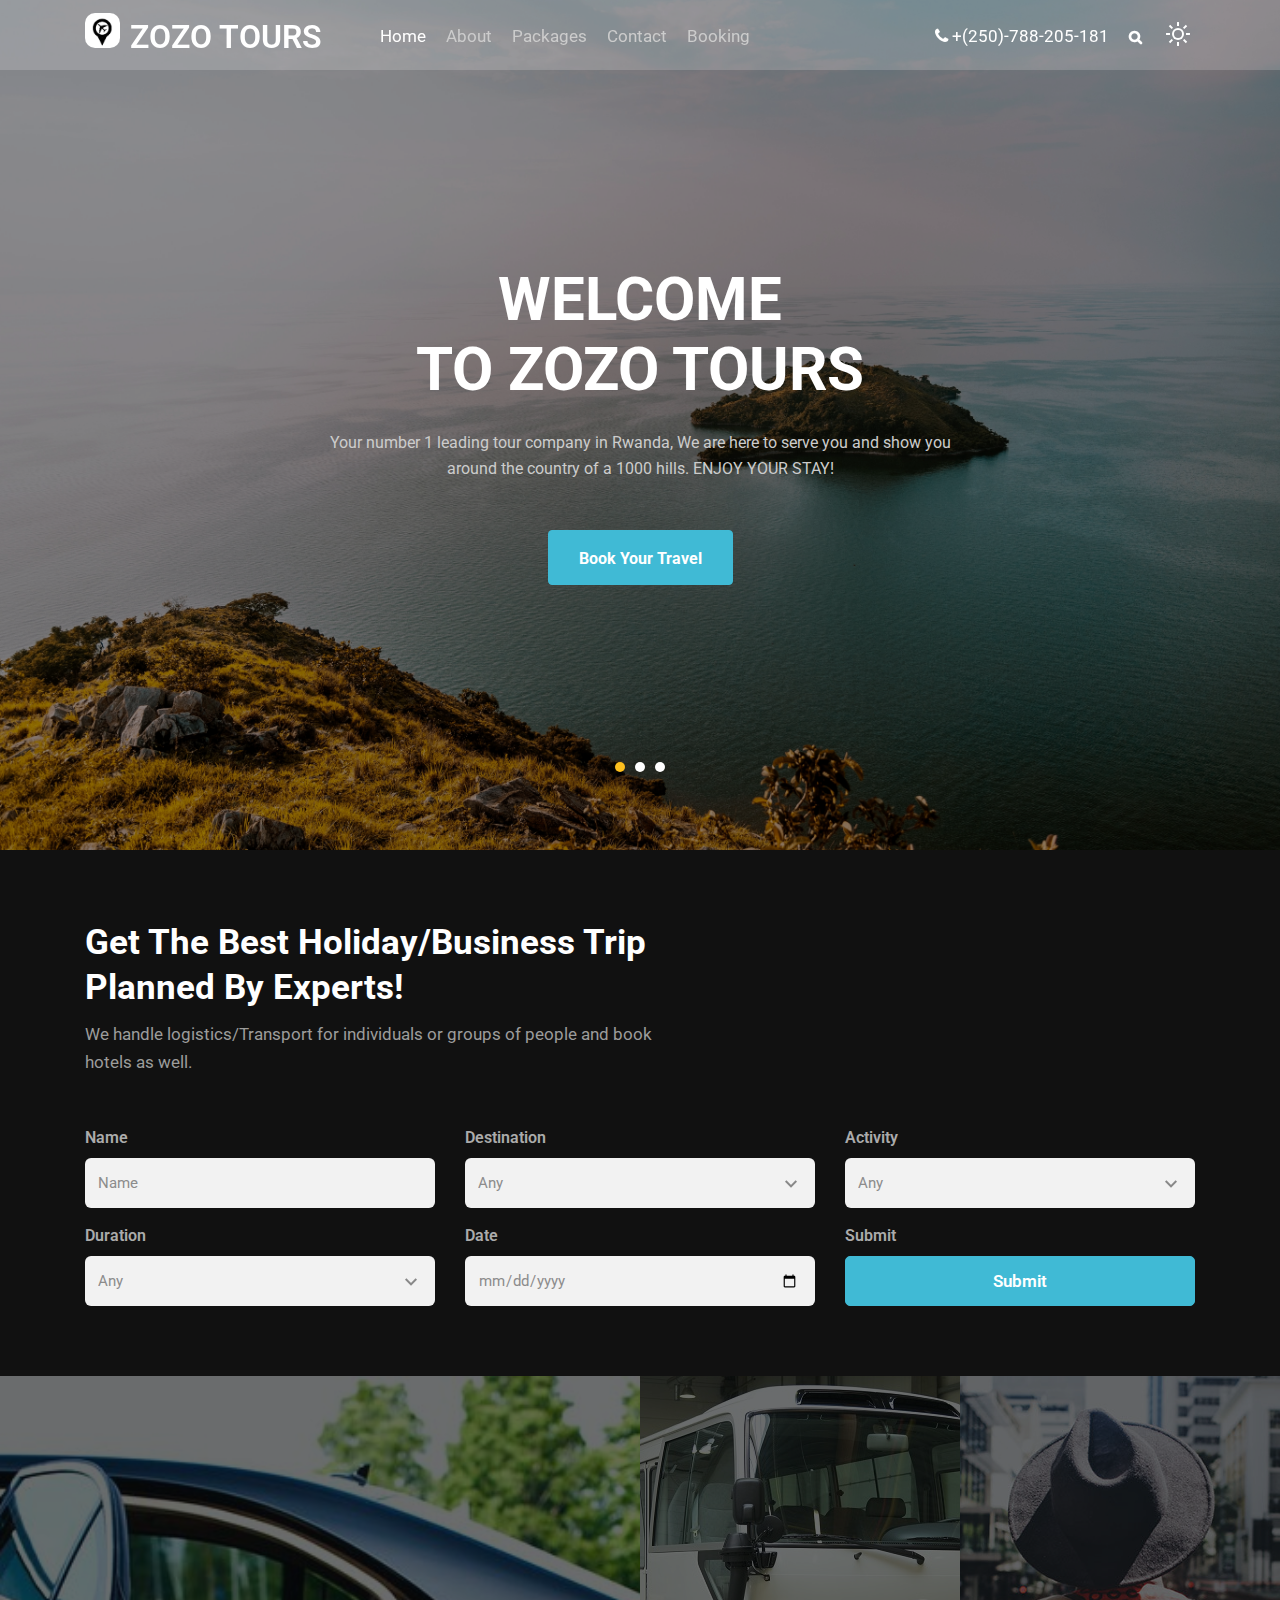
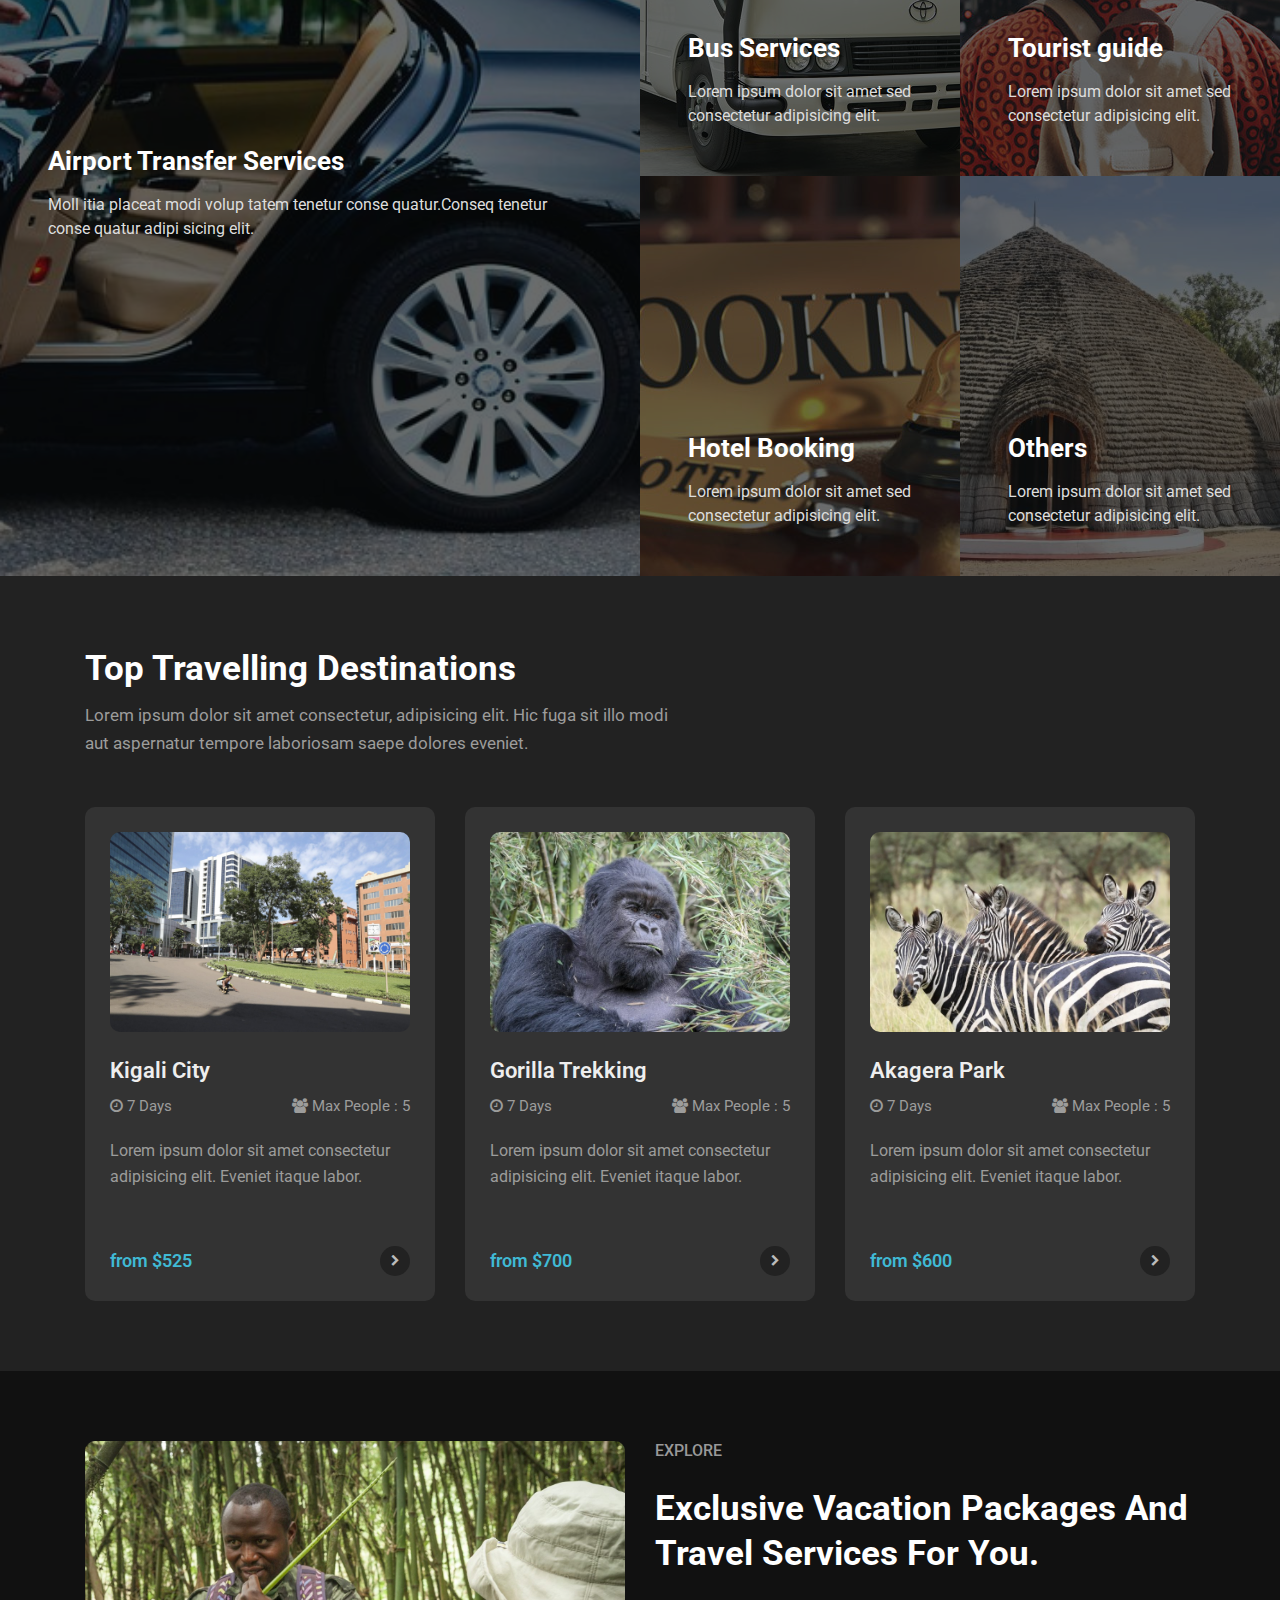
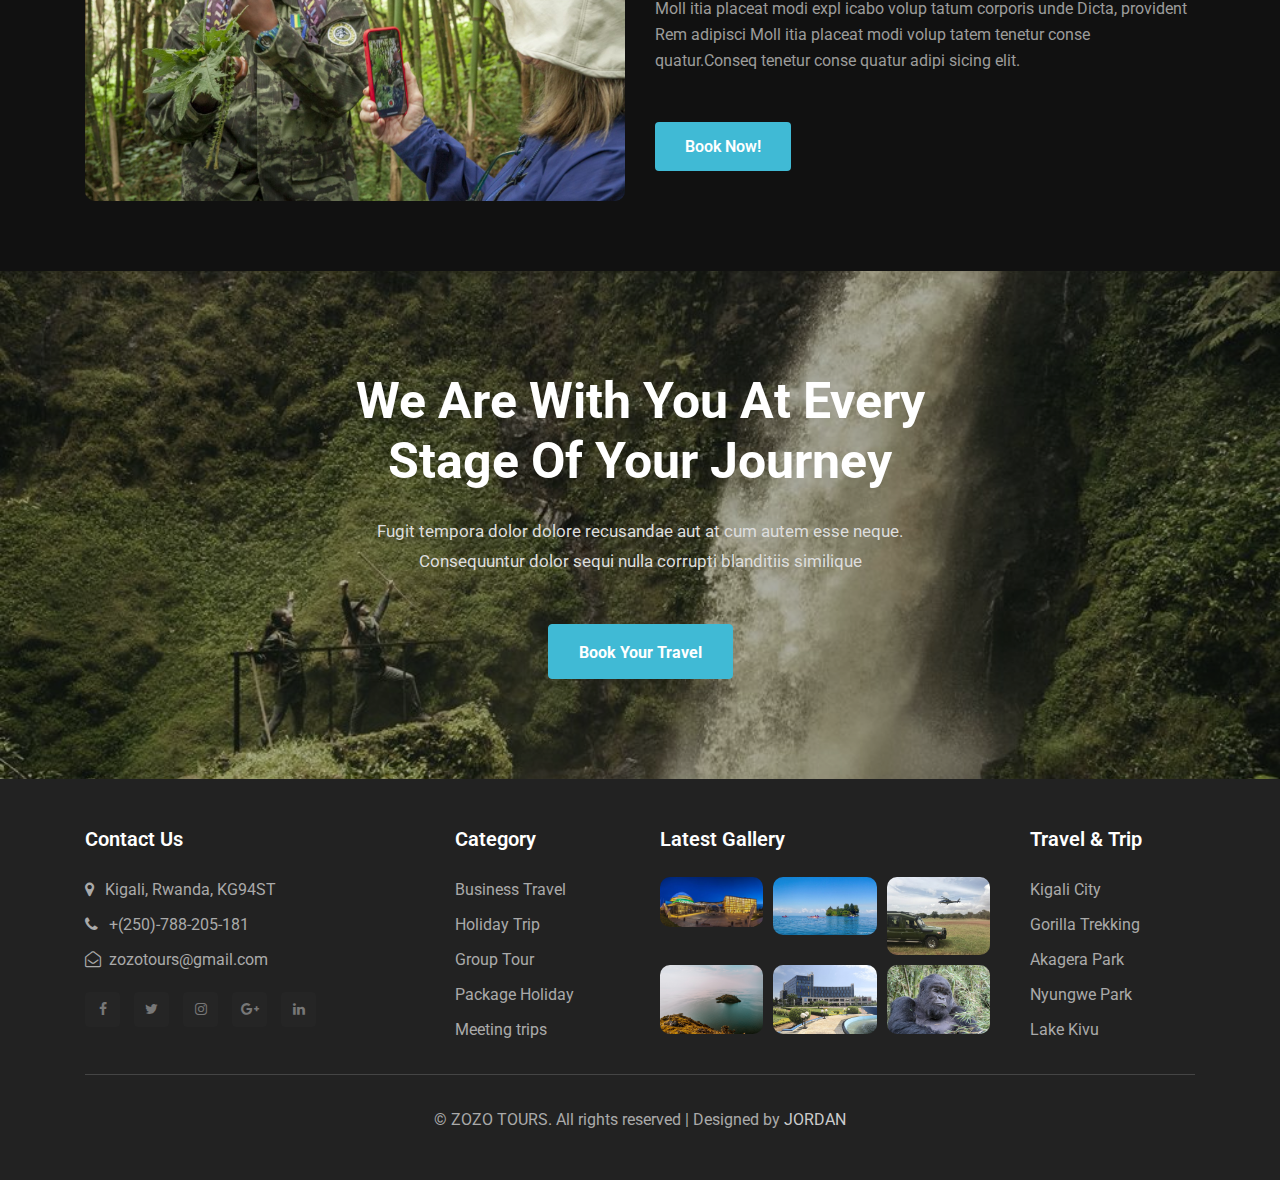
<file: index.html>
<!doctype html>
<html lang="en">
  <head>
    <meta charset="utf-8">
    <meta name="viewport" content="width=device-width, initial-scale=1, shrink-to-fit=no">

    <title>ZOZO TOURS</title>
    <link href="/assets/images/logo5.png" rel="icon">

    <link rel="stylesheet" href="assets/css/style.css">
    <link href="//fonts.googleapis.com/css2?family=Roboto:wght@400;500;700&display=swap" rel="stylesheet">
    <link href="//fonts.googleapis.com/css2?family=Roboto:wght@300;400&display=swap" rel="stylesheet">
  </head>
  <body id="home">
<section class=" w3l-header-4 header-sticky">
	<header id="site-header" class="fixed-top">
		<div class="container">
			<nav class="navbar navbar-expand-lg navbar-dark stroke">
				<h1><a class="navbar-brand" href="#index.html">
        <img src="assets/images/logo5.png" alt="Your logo" title="Your logo" style="height:35px;" />
      </a> <a class="navbar-brand" href="index.html">
					<span class=""></span> ZOZO TOURS
				</a></h1>
				   
			
				<button class="navbar-toggler  collapsed bg-gradient" type="button" data-toggle="collapse" data-target="#navbarTogglerDemo02" aria-controls="navbarTogglerDemo02" aria-expanded="false" aria-label="Toggle navigation">
					<span class="navbar-toggler-icon fa icon-expand fa-bars"></span>
					<span class="navbar-toggler-icon fa icon-close fa-times"></span>
					
				</button>
	  
				<div class="collapse navbar-collapse" id="navbarTogglerDemo02">
					<ul class="navbar-nav ml-lg-5">
						<li class="nav-item active">
							<a class="nav-link" href="index.html">Home <span class="sr-only">(current)</span></a>
						</li>
						<li class="nav-item @@about__active">
							<a class="nav-link" href="about.html">About</a>
						</li>
						<li class="nav-item @@services__active">
							<a class="nav-link" href="Packages.html">Packages</a>
						</li>
						<li class="nav-item @@contact__active">
							<a class="nav-link" href="contact.html">Contact</a>
						</li>
            <li class="nav-item @@contact__active">
              <a class="nav-link" href="book.html">Booking</a>
            </li>
					</ul>
				<ul class="navbar-nav ml-auto">
						<li class="nav-item ml-4">
							<a class="nav-link phone" href="tel:+(21)-234-9999"><span class="fa fa-phone"></span> +(250)-788-205-181</a>
						</li>
						 <li class="nav-item" title="Search"><a href="#search" class="search-search nav-link"><span class="fa fa-search mr-2" aria-hidden="true"></span></a></li>
		
						 <div class="search-right">
				
					<div id="search" class="pop-overlay">
						<div class="popup">
							<form action="#" method="GET" class="d-flex">
								<input type="search" placeholder="Search.." name="search" required="required" autofocus>
								<button type="submit">Search</button>
							</form>

							<a class="close" href="#close">&times;</a>
						</div>
					</div>
				
				</div>
					
					</ul>
				</div>
				        <!-- toggle switch for light and dark theme -->
						<div class="mobile-position">
							<label class="theme-selector">
							  <input type="checkbox" id="themeToggle">
							  <i class="gg-sun"></i>
							  <i class="gg-moon"></i>
							</label>
						  </div>
						  <!-- //toggle switch for light and dark theme -->
			</nav>
		</div>
	  </header>
	<!--/header-->
</section>
<script src="assets/js/jquery-3.3.1.min.js"></script> <!-- Common jquery plugin -->
<!--bootstrap working-->
<script src="assets/js/bootstrap.min.js"></script>
<!--bootstrap working//-->
<!--/MENU-JS-->
<script>
	$(window).on("scroll", function () {
	  var scroll = $(window).scrollTop();
  
	  if (scroll >= 80) {
		$("#site-header").addClass("nav-fixed");
	  } else {
		$("#site-header").removeClass("nav-fixed");
	  }
	});
  
	//Main navigation Active Class Add Remove
	$(".navbar-toggler").on("click", function () {
	  $("header").toggleClass("active");
	});
	$(document).on("ready", function () {
	  if ($(window).width() > 991) {
		$("header").removeClass("active");
	  }
	  $(window).on("resize", function () {
		if ($(window).width() > 991) {
		  $("header").removeClass("active");
		}
	  });
	});
  </script>
  <!--//MENU-JS-->
<!-- disable body scroll which navbar is in active -->
<script>
$(function () {
  $('.navbar-toggler').click(function () {
    $('body').toggleClass('noscroll');
  })
});
</script>
<!-- disable body scroll which navbar is in active -->
<!--theme switcher dark and light mode script-->
<script>
	const bodyElement = document.querySelector('body');
	const themeToggle = document.querySelector('#themeToggle');
	const darkModeMql = window.matchMedia('(prefers-color-scheme: light)');
  
	const currentTheme = localStorage.getItem('theme') ? localStorage.getItem('theme') : userPreference(darkModeMql);
  
	if (currentTheme) {
	  bodyElement.classList.add(currentTheme);
  
	  if (currentTheme === 'dark') {
		themeToggle.checked = true;
	  }
	}
  
	function userPreference(e) {
	  if (e.matches) {
		bodyElement.classList.add("dark");
		return "dark"
	  } else {
		bodyElement.classList.remove("dark");
		return ""
	  }
	}
  
	darkModeMql.addListener(userPreference);
  
	function themeSwitcher(e) {
	  if (e.target.checked) {
		bodyElement.classList.add('dark');
		localStorage.setItem('theme', 'dark');
	  } else {
		bodyElement.classList.remove('dark');
		localStorage.setItem('theme', '');
	  }
	}
  
	themeToggle.addEventListener('change', themeSwitcher);
  </script>
  <!--theme switcher dark and light mode script//-->


<section class="w3l-main-slider" id="home">
  <!-- main-slider -->
  <div class="companies20-content">
    
    <div class="owl-one owl-carousel owl-theme">
      <div class="item text-center">
        <li>
          <div class="slider-info banner-view bg bg2" data-selector=".bg.bg2">
            <div class="banner-info">
              <div class="container">
                <div class="banner-info-bg mr-auto">
                  <h5>Welcome<br>
                    To ZOZO Tours</h5>
                  <p>Your number 1 leading tour company in Rwanda, We are here to serve you and show you around the country of a 1000 hills. ENJOY YOUR STAY!</p>
                  <a class="btn btn-theme2 mt-lg-5 mt-4" href="book.html">Book Your Travel</a>
                </div>
              </div>
            </div>
          </div>
        </li>
      </div>
      <div class="item text-center">
        <li>
          <div class="slider-info  banner-view banner-top1 bg bg2" data-selector=".bg.bg2">
            <div class="banner-info">
              <div class="container">
                <div class="banner-info-bg mr-auto">
                  <h5>Welcome <br>
                    To ZOZO Tours </h5>
                  <p>Your number 1 leading tour company in Rwanda, We are here to serve you and show you around the country of a 1000 hills. ENJOY YOUR STAY!</p>
                   <a class="btn btn-theme2 mt-lg-5 mt-4" href="contact.html">Book Your Travel</a>
                </div>
              </div>
            </div>
          </div>
        </li>
      </div>
      <div class="item text-center">
        <li>
          <div class="slider-info  banner-view banner-top2 bg bg2" data-selector=".bg.bg2">
            <div class="banner-info">
              <div class="container">
                <div class="banner-info-bg mr-auto">
                  <h5>Welcome<br>
                  To ZOZO Tours</h5>
                  <p>Your number 1 leading tour company in Rwanda, We are here to serve you and show you around the country of a 1000 hills. ENJOY YOUR STAY</p>
                   <a class="btn btn-theme2 mt-lg-5 mt-4" href="book-form.html">Book Your Travel</a>
                </div>
              </div>
            </div>
          </div>
        </li>
      </div>
    </div>
  </div>
  <script src="assets/js/owl.carousel.js"></script>
  <!-- script for -->
  <script>
    $(document).ready(function () {
      $('.owl-one').owlCarousel({
        loop: true,
        margin: 0,
        nav: false,
        responsiveClass: true,
        autoplay: false,
        autoplayTimeout: 5000,
        autoplaySpeed: 1000,
        autoplayHoverPause: false,
        responsive: {
          0: {
            items: 1,
            nav: false
          },
          480: {
            items: 1,
            nav: false
          },
          667: {
            items: 1,
            nav: true
          },
          1000: {
            items: 1,
            nav: true
          }
        }
      })
    })
  </script>
  <!-- //script -->
  <!-- /main-slider -->
</section>

<section class="w3l-call-to-action_9">
    <div class="call-w3">
        <div class="container">
            <div class="booking-form-content">
                <div class="main-titles-head ">
                <h3 class="header-name">Get the Best Holiday/Business Trip Planned by Experts!
                </h3>
                <p class="tiltle-para editContent ">We handle logistics/Transport for individuals or groups of people and book hotels as well.</p>
            </div>
                <form action="search-results.html" method="post" class="booking-form">
                    <div class="row book-form">
                        <div class="form-input col-md-4">
                            <label>Name</label>
                            <input type="text" name="" placeholder="Name" required="">
                        </div>
                        <div class="form-input col-md-4">
                            <label>Destination</label>
                            <select name="selectpicker" class="selectpicker">
                                <option value="">Any</option>
                                <option value="africa">Africa</option>
                                <option value="america">America</option>
                                <option value="asia">Asia</option>
                                <option value="eastern-europe">Eastern Europe</option>
                                <option value="europe">Europe</option>
                                <option value="south-america">South America</option>
                            </select>

                        </div>
                        <div class="form-input col-md-4">
                            <label>Activity</label>
                            <select name="activity" class="selectpicker">
                                <option value="">Any</option>
                                <option value="city-tours">City Tours</option>
                                <option value="cultural-thematic-tours">Cultural &amp; Thematic Tours</option>
                                <option value="family-friendly-tours">Family Friendly Tours</option>
                                <option value="holiday-seasonal-tours">Holiday &amp; Seasonal Tours</option>
                                <option value="indulgence-luxury-tours">Indulgence &amp; Luxury Tours</option>
                                <option value="outdoor-activites">Outdoor Activites</option>
                                <option value="relaxation-tours">Relaxation Tours</option>
                                <option value="wild-adventure-tours">Wild &amp; Adventure Tours</option>
                            </select>

                        </div>
                        <div class="form-input col-md-4 mt-3">

                            <label>Duration</label>
                            <select name="duration" class="selectpicker">
                                <option value="">Any</option>
                                <option value="1">1 Day Tour</option>
                                <option value="2">2-4 Days Tour</option>
                                <option value="5">5-7 Days Tour</option>
                                <option value="7">7+ Days Tour</option>
                            </select>

                        </div>
                        <div class="form-input col-md-4 mt-3">
                            <label>Date</label>
                            <input type="date" name="" placeholder="Date" required="">
                        </div>
                      
                        
                        <div class="bottom-btn col-md-4 mt-3">
                            <label>Submit</label>
                            <button class="btn btn-style btn-primary w-100 btn-style">Submit</button>
                        </div>
                    </div>
                </form>
            </div>
        </div>
    </div>
    
</section>
<section class="w3l-specification-6">
    <div class="specification-layout editContent">
        <div class="container-fluid">
            <div class="row text-left img-grids">
				<div class="col-lg-6 p-0">
					<div class="images-right">
						<div class="p-md-5 p-3">
							<h4><a href="airport.html">Airport Transfer Services</a></h4>
							<p>Moll itia placeat modi volup tatem tenetur conse quatur.Conseq tenetur conse quatur adipi sicing elit. </p>

						</div>
					</div>
				</div>

				<div class="col-lg-6 p-0">
					<div class="four-grids">
				<div class="images-text">
					<div class="ser-bg1">
						<div class="p-md-5 p-3">
							<h4><a href="bus.html">Bus Services</a></h4>
							<p>Lorem ipsum dolor sit amet sed consectetur adipisicing elit. </p>

						</div>
					</div>
				</div>
				<div class="images-text">
					<div class="ser-bg4">
						<div class="p-md-5 p-3">
							<h4><a href="guide.html">Tourist guide</a></h4>
							<p>Lorem ipsum dolor sit amet sed consectetur adipisicing elit. </p>

						</div>
					</div>
				</div>
				<div class="images-text">
					<div class="ser-bg2">
						<div class="p-md-5 p-3">
							<h4><a href="hotel.html">Hotel Booking</a></h4>
							<p>Lorem ipsum dolor sit amet sed consectetur adipisicing elit. </p>
						</div>
					</div>
				</div>
				<div class="images-text">
					<div class="ser-bg3">
						<div class="p-md-5 p-3">
							<h4><a href="#url">Others  </a></h4>
							<p>Lorem ipsum dolor sit amet sed consectetur adipisicing elit. </p>
						</div>
					</div>
				</div>
			</div>
		</div>
			</div>
                  </div>
        </div>
</section>

<section class="w3l-covers-18">
        <div class="covers-main editContent">
            <div class="container">
              <div class="main-titles-head ">
                <h3 class="header-name">Top Travelling Destinations
                </h3>
                <p class="tiltle-para editContent ">Lorem ipsum dolor sit amet consectetur, adipisicing elit. Hic fuga sit illo modi aut aspernatur tempore laboriosam saepe dolores eveniet.</p>
            </div>
                <div class="gallery-image row">
                  <div class="col-lg-4 col-md-6">
                    <div class="img-box">
                    <img src="assets/images/1-7.jpg" alt="product" class="img-responsive ">
                    <h5 class="my-2"><a href="kigali.html">Kigali City</a></h5>
                    <div class="blog-date"> 
                    <p class="pos-date"><span class="fa fa-clock-o mr-1"></span>7 Days</p> <p class="pos-date text-right"><span class="fa fa-users mr-1"></span>Max People : 5</p></div>
                    <p class="para">Lorem ipsum dolor sit amet consectetur adipisicing elit. Eveniet itaque labor.</p>
                    <div class="top-gap">
                    <h5>from $525</h5>
                    <a href="#url" class="icon text-center"><span class="fa fa-chevron-right"></span></a>
                  </div>
                    </div>
                  </div>
                  <div class=" col-lg-4 col-md-6 top-top2">
                    <div class="img-box">
                    <img src="assets/images/1-6.jpg" alt="product" class="img-responsive ">
                    <h5 class="my-2"><a href="gorilla.html">Gorilla Trekking</a></h5>
                    <div class="blog-date"> 
                      <p class="pos-date"><span class="fa fa-clock-o mr-1"></span>7 Days</p> <p class="pos-date text-right"><span class="fa fa-users mr-1"></span>Max People : 5</p></div>
                    <p class="para">Lorem ipsum dolor sit amet consectetur adipisicing elit. Eveniet itaque labor.</p>
                    <div class="top-gap">
                      <h5>from $700</h5>
                      <a href="#url" class="icon text-center"><span class="fa fa-chevron-right"></span></a>
                    </div>
                  </div>
                </div>
                  <div class="col-lg-4 col-md-6 top-top">
                    <div class="img-box">
                    <img src="assets/images/2-3.jpg" alt="product" class="img-responsive ">
                    <h5 class="my-2"><a href="akagera.html">Akagera Park</a></h5>
                    <div class="blog-date"> 
                      <p class="pos-date"><span class="fa fa-clock-o mr-1"></span>7 Days</p> <p class="pos-date text-right"><span class="fa fa-users mr-1"></span>Max People : 5</p></div>
                    <p class="para">Lorem ipsum dolor sit amet consectetur adipisicing elit. Eveniet itaque labor.</p>
                    <div class="top-gap">
                      <h5>from $600</h5>
                      <a href="#url" class="icon text-center"><span class="fa fa-chevron-right"></span></a>
                    </div>
                  </div>
                  </div>
                  </div>
                </div>
            </div>
        </div>
    </section>
<section class="w3l-teams-15">
	<div class="team-single-main editContent">
		<div class="container">

		<div  class="row">
			<div class="column2 col-lg-6">
			
				<img src="assets/images/2-5.jpg" alt="product" class="img-responsive ">
			</div>
				<div class="nature-row  coloum4 col-lg-6">
					<h6 class="small-title">Explore</h6>
						<h3>Exclusive vacation Packages and Travel services for you. </h3>
					<p class="para editContent text ">
						Moll itia placeat modi expl icabo volup tatum corporis unde Dicta, provident
						Rem adipisci Moll itia placeat modi volup tatem tenetur conse quatur.Conseq tenetur conse quatur adipi sicing elit.</p>
						<a href="book.html" class="action-button btn mt-lg-5 mt-4">Book now!</a>
					</div>
				</div>
		</div>
		</div>
	</div>
</section>

<section class="w3l-clients" id="client">
    <div class="call-w3">
        <div class="container text-center">
            <div class="title-head">
            <h3>We are with you at every <br>stage of your journey</h3>
            <p>Fugit tempora dolor dolore recusandae aut at cum autem esse neque. Consequuntur dolor sequi nulla corrupti blanditiis similique</p>
            <a class="btn btn-theme2 mt-lg-5 mt-4" href="book.html">Book Your Travel</a>
        </div>
          
              </div>
        </div>
</section>

<section class="w3l-footer-29-main">
	<div class="footer-29 py-5 ">
	  <div class="container">
		<div class="grid-col-4 footer-top-29">
			<div class="footer-list-29 footer-1">
				<h2 class="footer-title-29">Contact Us</h2>
				<ul>
					<li><p><span class="fa fa-map-marker"></span>Kigali, Rwanda,
						KG94ST
						</p></li>
					<li><a href="tel:+7-800-999-800"><span class="fa fa-phone"></span> +(250)-788-205-181</a></li>
					<li><a href="mailto:estate-mail@support.com" class="mail"><span class="fa fa-envelope-open-o"></span> zozotours@gmail.com</a></li>
				</ul>
				<div class="main-social-footer-29">
					<a href="#facebook" class="facebook"><span class="fa fa-facebook"></span></a>
					<a href="#twitter" class="twitter"><span class="fa fa-twitter"></span></a>
					<a href="#instagram" class="instagram"><span class="fa fa-instagram"></span></a>
					<a href="#google-plus" class="google-plus"><span class="fa fa-google-plus"></span></a>
					<a href="#linkedin" class="linkedin"><span class="fa fa-linkedin"></span></a>
				</div>
			</div>
			<div class="footer-list-29 footer-2">
				<ul>
					<h6 class="footer-title-29">Category</h6>
					<li><a href="#pages">Business Travel</a></li>
					<li><a href="#pages">Holiday Trip</a></li>
					<li><a href="#pages">Group Tour</a></li>
					<li><a href="#pages">Package Holiday</a></li>
					<li><a href="#pages">Meeting trips</a></li>
				</ul>
			</div>
			<div class="footer-list-29 footer-3">
				<div class="properties">
					<h6 class="footer-title-29">Latest Gallery</h6>
					<div class="images-col">
					<a href="blog-single.html"><img src="assets/images/1-1.jpg" class="img-responsive" alt=""></a>
					<a href="blog-single.html"><img src="assets/images/1-2.jpg" class="img-responsive" alt=""></a>
					<a href="blog-single.html"><img src="assets/images/1-3.jpg" class="img-responsive" alt=""></a>
					<a href="blog-single.html"><img src="assets/images/1-4.jpg" class="img-responsive" alt=""></a>
					<a href="blog-single.html"><img src="assets/images/1-5.jpg" class="img-responsive" alt=""></a>
					<a href="blog-single.html"><img src="assets/images/1-6.jpg" class="img-responsive" alt=""></a>
				</div>
			</div>
			</div>
			<div class="footer-list-29 footer-4">
				<ul>
					<h6 class="footer-title-29">Travel & Trip</h6>
					<li><a href="kigali.html">	Kigali City</a></li>
					<li><a href="gorilla.html">	Gorilla Trekking</a></li>
					<li><a href="akagera.html">Akagera Park</a></li>
					<li><a href="nyungwe.html">	Nyungwe Park</a></li>
					<li><a href="#url">Lake Kivu</a></li>
				</ul>
			</div>
		</div>
		<div class=" bottom-copies text-center">
			<p class="copy-footer-29">© ZOZO TOURS. All rights reserved | Designed by <a href="https://www.instagram.com/jordan.did.it_/">JORDAN</a></p>
		  </div>
		</div>
	</div>
  </section>

<!-- move top -->
<button onclick="topFunction()" id="movetop" title="Go to top">
	<span class="fa fa-chevron-up"></span>
</button>
<script>
	// When the user scrolls down 20px from the top of the document, show the button
	window.onscroll = function () {
		scrollFunction()
	};

	function scrollFunction() {
		if (document.body.scrollTop > 20 || document.documentElement.scrollTop > 20) {
			document.getElementById("movetop").style.display = "block";
		} else {
			document.getElementById("movetop").style.display = "none";
		}
	}

	// When the user clicks on the button, scroll to the top of the document
	function topFunction() {
		document.body.scrollTop = 0;
		document.documentElement.scrollTop = 0;
	}
</script>
<!-- /move top -->

</body>

</html>
</file>
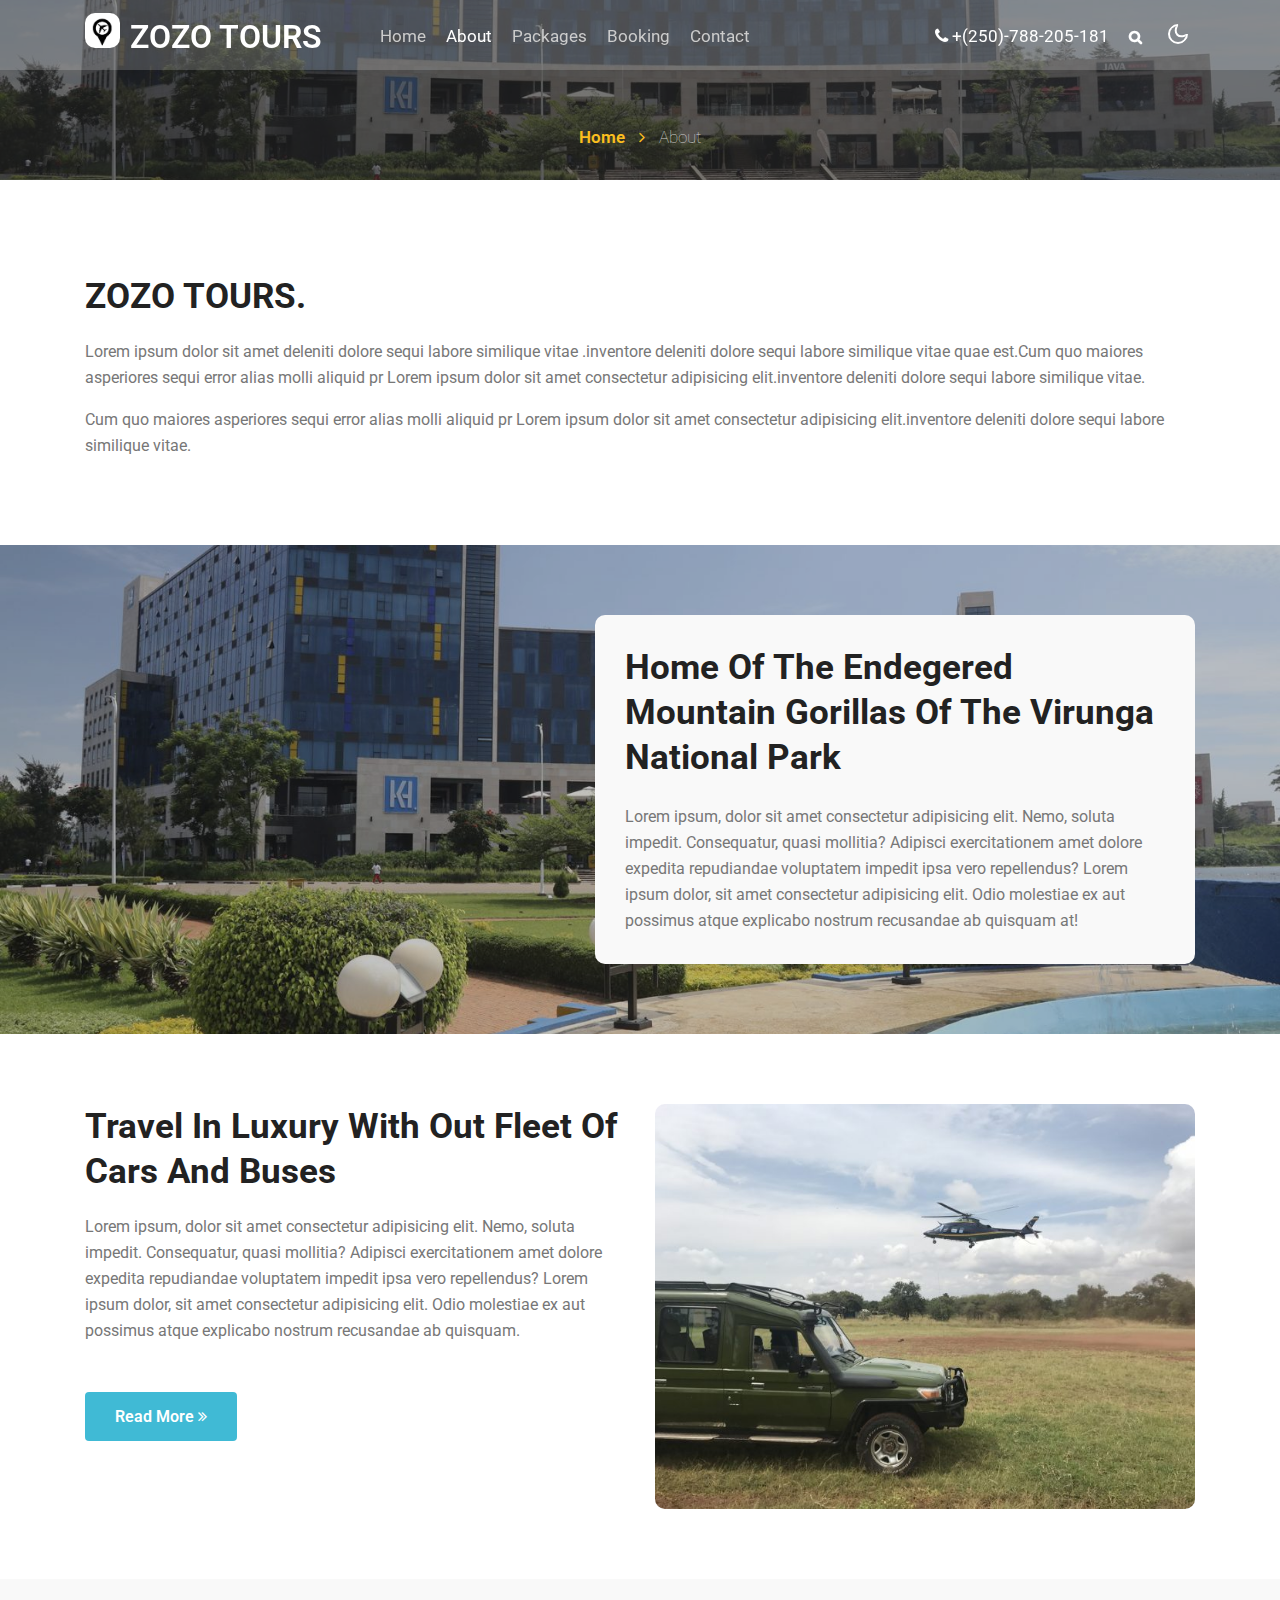
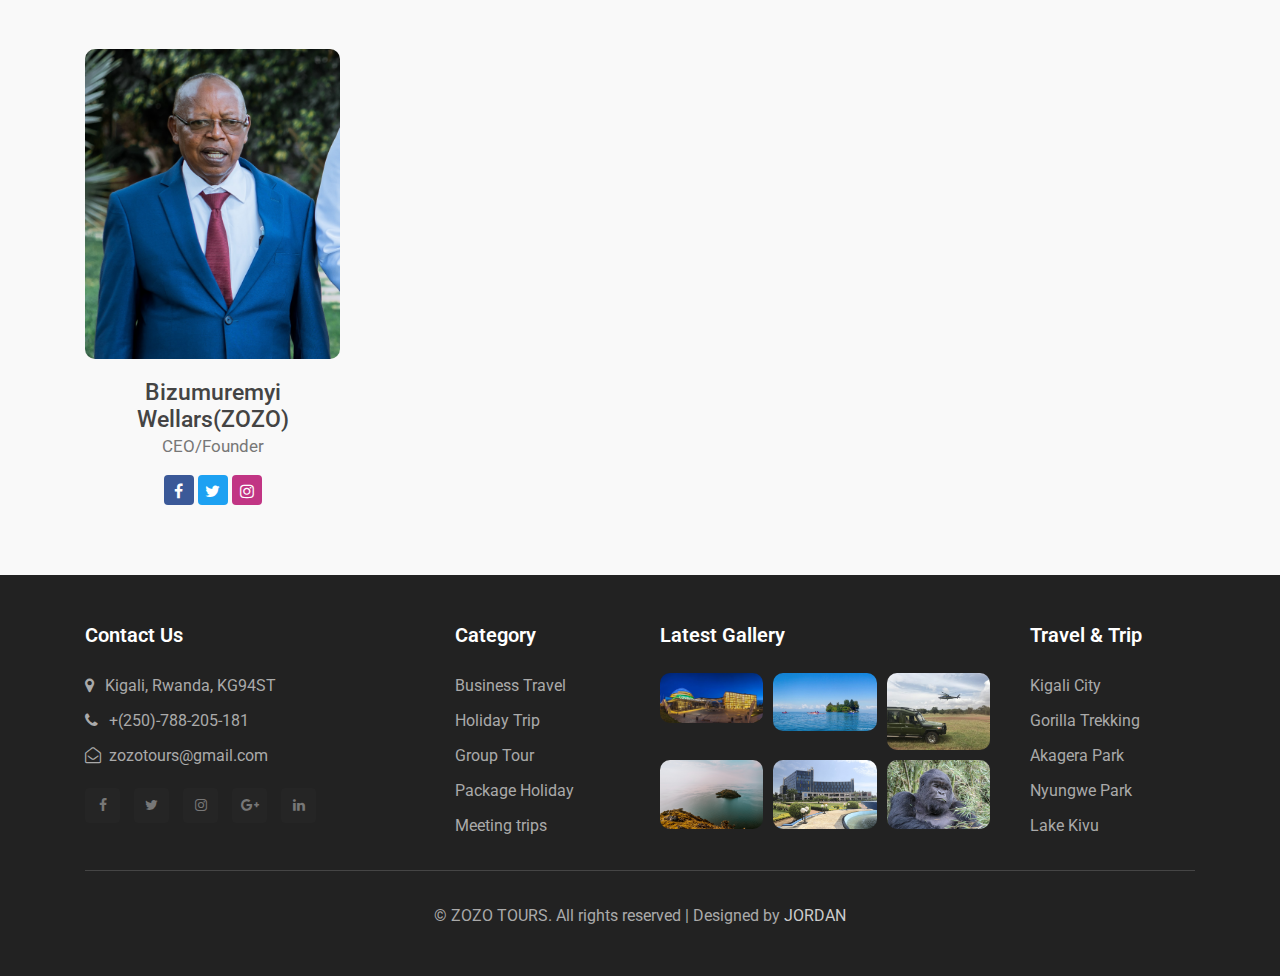
<file: about.html>
<!doctype html>
<html lang="en">
  <head>
    <meta charset="utf-8">
    <meta name="viewport" content="width=device-width, initial-scale=1, shrink-to-fit=no">
<link href="assets/images/logo5.png" rel="icon">
    <title>ZOZO TOURS</title>

    <link rel="stylesheet" href="assets/css/mystyle.css">
    <link href="//fonts.googleapis.com/css2?family=Roboto:wght@400;500;700&display=swap" rel="stylesheet">
    <link href="//fonts.googleapis.com/css2?family=Roboto:wght@300;400&display=swap" rel="stylesheet">
  </head>
  <body id="home">
<section class=" w3l-header-4 header-sticky">
	<!--header-->
	<header id="site-header" class="fixed-top">
		<div class="container">
			<nav class="navbar navbar-expand-lg navbar-dark stroke">
				<h1><a class="navbar-brand" href="index.html">
					<img src="assets/images/logo5.png" alt="Your logo" title="Your logo" style="height:35px;" />
      </a> <a class="navbar-brand" href="index.html">
					<span class=""></span> ZOZO TOURS
				</a></h1>
				<button class="navbar-toggler  collapsed bg-gradient" type="button" data-toggle="collapse" data-target="#navbarTogglerDemo02" aria-controls="navbarTogglerDemo02" aria-expanded="false" aria-label="Toggle navigation">
					<span class="navbar-toggler-icon fa icon-expand fa-bars"></span>
					<span class="navbar-toggler-icon fa icon-close fa-times"></span>
					
				</button>
	  
				<div class="collapse navbar-collapse" id="navbarTogglerDemo02">
					<ul class="navbar-nav ml-lg-5">
						<li class="nav-item @@home__active">
							<a class="nav-link" href="index.html">Home <span class="sr-only">(current)</span></a>
						</li>
						<li class="nav-item active">
							<a class="nav-link" href="about.html">About</a>
						</li>
						<li class="nav-item @@services__active">
							<a class="nav-link" href="packages.html">Packages</a>
						</li>
						<li class="nav-item @@services__active">
							<a class="nav-link" href="book.html">Booking</a>
						</li>
						<li class="nav-item @@contact__active">
							<a class="nav-link" href="contact.html">Contact</a>
						</li>
					</ul>
				<ul class="navbar-nav ml-auto">
						<li class="nav-item ml-4">
							<a class="nav-link phone" href="tel:+(21)-234-9999"><span class="fa fa-phone"></span> +(250)-788-205-181</a>
						</li>
						 <li class="nav-item" title="Search"><a href="#search" class="search-search nav-link"><span class="fa fa-search mr-2" aria-hidden="true"></span></a></li>
				<!-- search -->
						 <div class="search-right">
					<!-- search popup -->
					<div id="search" class="pop-overlay">
						<div class="popup">
							<form action="#" method="GET" class="d-flex">
								<input type="search" placeholder="Search.." name="search" required="required" autofocus>
								<button type="submit">Search</button>
							</form>

							<a class="close" href="#close">&times;</a>
						</div>
					</div>
					<!-- /search popup -->
				</div>
					<!--/ search -->
					</ul>
				</div>
				        <!-- toggle switch for light and dark theme -->
						<div class="mobile-position">
							<label class="theme-selector">
							  <input type="checkbox" id="themeToggle">
							  <i class="gg-sun"></i>
							  <i class="gg-moon"></i>
							</label>
						  </div>
						  <!-- //toggle switch for light and dark theme -->
			</nav>
		</div>
	  </header>
	<!--/header-->
</section>
<script src="assets/js/jquery-3.3.1.min.js"></script> <!-- Common jquery plugin -->
<!--bootstrap working-->
<script src="assets/js/bootstrap.min.js"></script>
<!--bootstrap working//-->
<!--/MENU-JS-->
<script>
	$(window).on("scroll", function () {
	  var scroll = $(window).scrollTop();
  
	  if (scroll >= 80) {
		$("#site-header").addClass("nav-fixed");
	  } else {
		$("#site-header").removeClass("nav-fixed");
	  }
	});
  
	//Main navigation Active Class Add Remove
	$(".navbar-toggler").on("click", function () {
	  $("header").toggleClass("active");
	});
	$(document).on("ready", function () {
	  if ($(window).width() > 991) {
		$("header").removeClass("active");
	  }
	  $(window).on("resize", function () {
		if ($(window).width() > 991) {
		  $("header").removeClass("active");
		}
	  });
	});
  </script>
  <!--//MENU-JS-->
<!-- disable body scroll which navbar is in active -->
<script>
$(function () {
  $('.navbar-toggler').click(function () {
    $('body').toggleClass('noscroll');
  })
});
</script>
<!-- disable body scroll which navbar is in active -->
<!--theme switcher dark and light mode script-->
<script>
	const bodyElement = document.querySelector('body');
	const themeToggle = document.querySelector('#themeToggle');
	const darkModeMql = window.matchMedia('(prefers-color-scheme: dark)');
  
	const currentTheme = localStorage.getItem('theme') ? localStorage.getItem('theme') : userPreference(darkModeMql);
  
	if (currentTheme) {
	  bodyElement.classList.add(currentTheme);
  
	  if (currentTheme === 'dark') {
		themeToggle.checked = true;
	  }
	}
  
	function userPreference(e) {
	  if (e.matches) {
		bodyElement.classList.add("dark");
		return "dark"
	  } else {
		bodyElement.classList.remove("dark");
		return ""
	  }
	}
  
	darkModeMql.addListener(userPreference);
  
	function themeSwitcher(e) {
	  if (e.target.checked) {
		bodyElement.classList.add('dark');
		localStorage.setItem('theme', 'dark');
	  } else {
		bodyElement.classList.remove('dark');
		localStorage.setItem('theme', '');
	  }
	}
  
	themeToggle.addEventListener('change', themeSwitcher);
  </script>
  <!--theme switcher dark and light mode script//-->



<!-- breadcrumbs -->
    <section class="w3l-inner-banner-main">
        <div class="about-inner about editContent">
            <div class="container">   
            <div class="breadcrumbs-sub">
                <ul class="breadcrumbs-custom-path">
                    <li class="right-side propClone"><a href="index.html" class="editContent">Home <span class="fa fa-angle-right" aria-hidden="true"></span></a> <p></li>
                    <li class="active editContent">About</li>
                </ul>
            </div>
</div>

   </div>
    </section>
<!-- breadcrumbs //-->

<section class="w3l-content-with-photo-4"  id="about">
    <div class="content-with-photo4-block editContent">
        <div class="container">

                <div class="my-bio">
                 
                    <h3 class="mt-lg-4 mt-3">ZOZO TOURS.</h3>
                <p class="para mb-3">Lorem ipsum dolor sit amet  deleniti dolore sequi labore similique vitae .inventore deleniti dolore sequi labore similique vitae quae est.Cum quo maiores asperiores sequi error alias molli aliquid pr Lorem ipsum dolor sit amet consectetur adipisicing elit.inventore deleniti dolore sequi labore similique vitae.</p>
                <p class="para mb-lg-3">Cum quo maiores asperiores sequi error alias molli aliquid pr Lorem ipsum dolor sit amet consectetur adipisicing elit.inventore deleniti dolore sequi labore similique vitae.</p>
            </div>

            </div>
            </div>
</div>
</section>
<section class="w3l-stats">
  <div class="main-w3 ">
      <div class="container">
          <div class="right-side">
                <h3 class="title-big">Home of the Endegered mountain gorillas of the virunga national park</h3>
                <p class="mt-4 para">Lorem ipsum, dolor sit amet consectetur adipisicing elit. Nemo, soluta impedit.
                    Consequatur,
                    quasi mollitia? Adipisci exercitationem amet dolore expedita repudiandae voluptatem impedit ipsa
                    vero
                    repellendus? Lorem ipsum dolor, sit amet consectetur adipisicing elit. Odio molestiae ex aut
                    possimus atque explicabo nostrum recusandae ab quisquam at!</p>
            </div>
          </div>
  </div>
</section>
<section class="w3l-recent-work">
	<div class="jst-two-col">
		<div class="container">
<div class="row">
	<div class="my-bio cwp4-text col-lg-6">
			<h3>Travel in Luxury with out fleet of cars and buses</h3>
			<p class="para mt-3 mb-lg-4 ">Lorem ipsum, dolor sit amet consectetur adipisicing elit. Nemo, soluta impedit. Consequatur, quasi mollitia? Adipisci exercitationem amet dolore expedita repudiandae voluptatem impedit ipsa vero repellendus? Lorem ipsum dolor, sit amet consectetur adipisicing elit. Odio molestiae ex aut possimus atque explicabo nostrum recusandae ab quisquam.</p>
			<a href="about.html" class="action-button btn mt-4">Read more <span class="fa fa-angle-double-right"></span></a>
	</div>
<div class="col-lg-6 ">
	<img src="assets/images/1-3.jpg" alt="product" class="img-responsive about-me">
</div>
</div>
		</div>
	</div>
</section>
<section class="w3l-team-main-6" id="team">
	<!-- /team-grids -->
	<div class="team-content-page editContent ">

		<div class="container">
			<div class="row text-center">
					<div class="col-lg-3 col-md-6 col-sm-6 column">
						<a href="#url"><img class="img img-responsive" src="assets/images/ceo.jpg" alt=""></a>
						<h4><a href="#url">Bizumuremyi Wellars(ZOZO)</a></h4>
							<div class="w3l-team-7_bottom">
								<div class="w3l-team-7_bottom-left">
									<h6>CEO/Founder</h6>
								</div>	
								<ul class="social_7 mt-3">
									<li><a href="#facebook"><span class="fa fa-facebook"></span></a></li>
									<li><a href="#twitter"><span class="fa fa-twitter"></span></a></li>
									<li><a href="#twitter"><span class="fa fa-instagram"></span></a></li>
								</ul>
								<div class="clear"></div>
							</div>
					</div>
					
				</div>
		  </div>
	</div>
	<!-- /team-grids -->
<section class="w3l-footer-29-main">
	<div class="footer-29 py-5 ">
	  <div class="container">
		<div class="grid-col-4 footer-top-29">
			<div class="footer-list-29 footer-1">
				<h2 class="footer-title-29">Contact Us</h2>
				<ul>
					<li><p><span class="fa fa-map-marker"></span>Kigali, Rwanda,
						KG94ST
						</p></li>
					<li><a href="tel:+7-800-999-800"><span class="fa fa-phone"></span> +(250)-788-205-181</a></li>
					<li><a href="mailto:estate-mail@support.com" class="mail"><span class="fa fa-envelope-open-o"></span> zozotours@gmail.com</a></li>
				</ul>
				<div class="main-social-footer-29">
					<a href="#facebook" class="facebook"><span class="fa fa-facebook"></span></a>
					<a href="#twitter" class="twitter"><span class="fa fa-twitter"></span></a>
					<a href="#instagram" class="instagram"><span class="fa fa-instagram"></span></a>
					<a href="#google-plus" class="google-plus"><span class="fa fa-google-plus"></span></a>
					<a href="#linkedin" class="linkedin"><span class="fa fa-linkedin"></span></a>
				</div>
			</div>
			<div class="footer-list-29 footer-2">
				<ul>
					<h6 class="footer-title-29">Category</h6>
					<li><a href="#pages">Business Travel</a></li>
					<li><a href="#pages">Holiday Trip</a></li>
					<li><a href="#pages">Group Tour</a></li>
					<li><a href="#pages">Package Holiday</a></li>
					<li><a href="#pages">Meeting trips</a></li>
				</ul>
			</div>
			<div class="footer-list-29 footer-3">
				<div class="properties">
					<h6 class="footer-title-29">Latest Gallery</h6>
					<div class="images-col">
					<a href="blog-single.html"><img src="assets/images/1-1.jpg" class="img-responsive" alt=""></a>
					<a href="blog-single.html"><img src="assets/images/1-2.jpg" class="img-responsive" alt=""></a>
					<a href="blog-single.html"><img src="assets/images/1-3.jpg" class="img-responsive" alt=""></a>
					<a href="blog-single.html"><img src="assets/images/1-4.jpg" class="img-responsive" alt=""></a>
					<a href="blog-single.html"><img src="assets/images/1-5.jpg" class="img-responsive" alt=""></a>
					<a href="blog-single.html"><img src="assets/images/1-6.jpg" class="img-responsive" alt=""></a>
				</div>
			</div>
			</div>
			<div class="footer-list-29 footer-4">
				<ul>
					<h6 class="footer-title-29">Travel & Trip</h6>
					<li><a href="kigali.html">	Kigali City</a></li>
					<li><a href="gorilla.html">	Gorilla Trekking</a></li>
					<li><a href="akagera.html">Akagera Park</a></li>
					<li><a href="nyungwe.html">	Nyungwe Park</a></li>
					<li><a href="">Lake Kivu</a></li>
				</ul>
			</div>
		</div>
		<div class=" bottom-copies text-center">
			<p class="copy-footer-29">© ZOZO TOURS. All rights reserved | Designed by <a href="https://www.instagram.com/jordan.did.it_/">JORDAN</a></p>
		  </div>
		</div>
	</div>
  </section>


<!-- move top -->
<button onclick="topFunction()" id="movetop" title="Go to top">
	<span class="fa fa-chevron-up"></span>
</button>
<script>
	// When the user scrolls down 20px from the top of the document, show the button
	window.onscroll = function () {
		scrollFunction()
	};

	function scrollFunction() {
		if (document.body.scrollTop > 20 || document.documentElement.scrollTop > 20) {
			document.getElementById("movetop").style.display = "block";
		} else {
			document.getElementById("movetop").style.display = "none";
		}
	}

	// When the user clicks on the button, scroll to the top of the document
	function topFunction() {
		document.body.scrollTop = 0;
		document.documentElement.scrollTop = 0;
	}
</script>
<!-- /move top -->

</body>

</html>
</file>
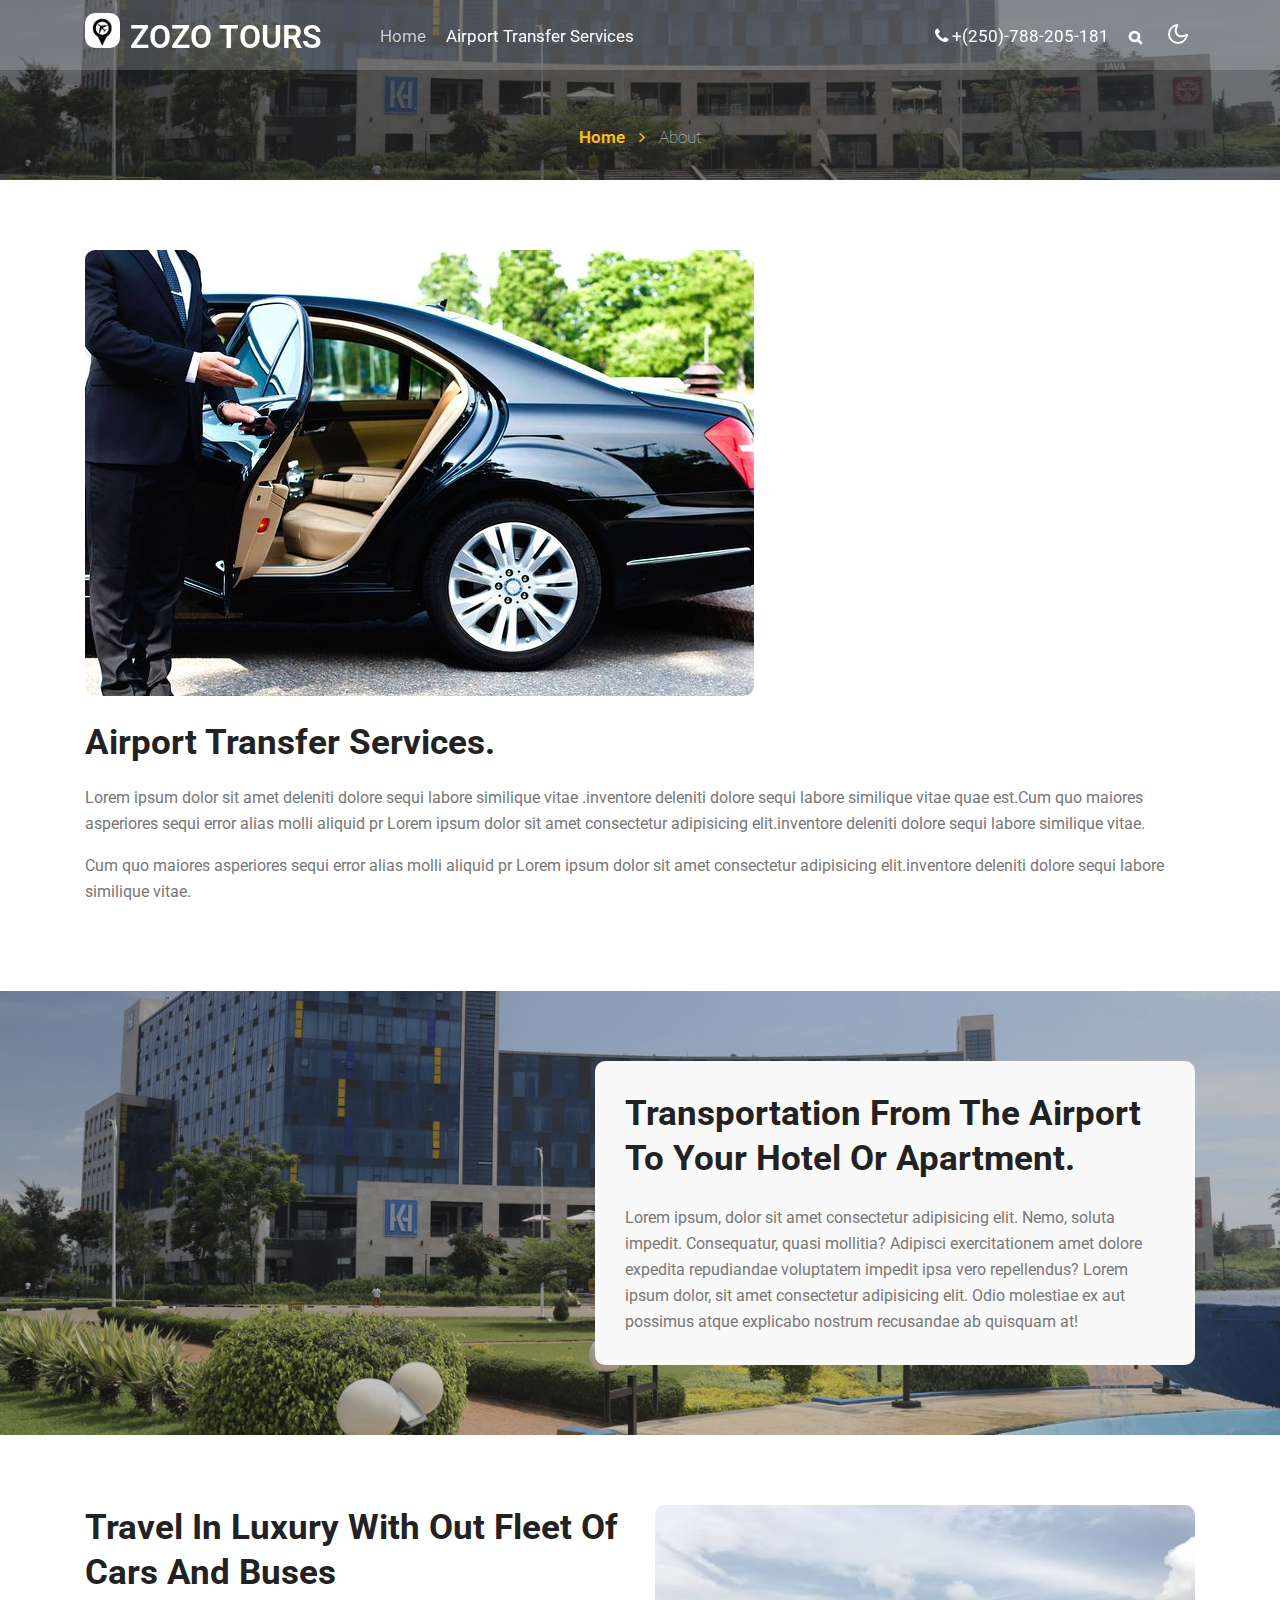
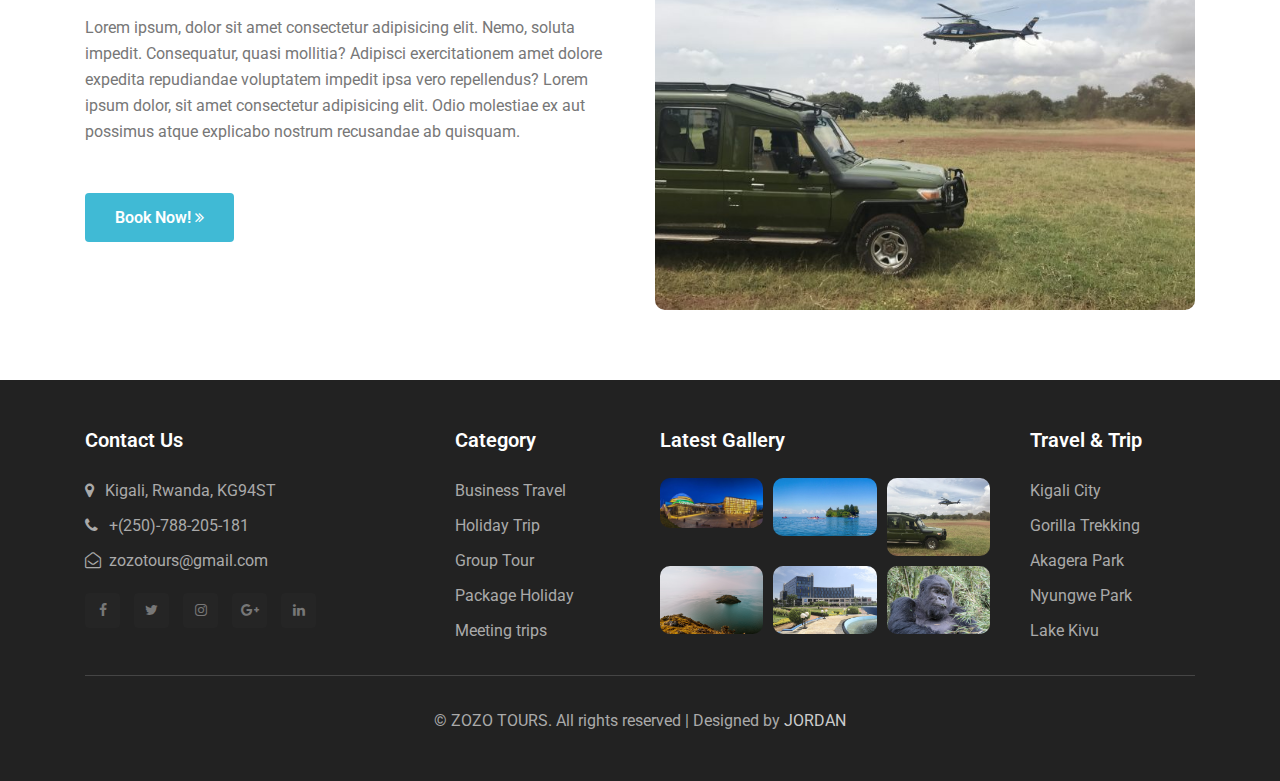
<file: airport.html>
<!doctype html>
<html lang="en">
  <head>
    <meta charset="utf-8">
    <meta name="viewport" content="width=device-width, initial-scale=1, shrink-to-fit=no">
<link href="assets/images/logo5.png" rel="icon">
    <title>ZOZO TOURS</title>
    <link rel="stylesheet" href="assets/css/mystyle3.css">
    <link href="//fonts.googleapis.com/css2?family=Roboto:wght@400;500;700&display=swap" rel="stylesheet">
    <link href="//fonts.googleapis.com/css2?family=Roboto:wght@300;400&display=swap" rel="stylesheet">
  </head>
  <body id="home">
<section class=" w3l-header-4 header-sticky">
	<!--header-->
	<header id="site-header" class="fixed-top">
		<div class="container">
			<nav class="navbar navbar-expand-lg navbar-dark stroke">
				<h1><a class="navbar-brand" href="index.html">
					<img src="assets/images/logo5.png" alt="Your logo" title="Your logo" style="height:35px;" />
      </a> <a class="navbar-brand" href="index.html">
					<span class=""></span> ZOZO TOURS
				</a></h1>
				<button class="navbar-toggler  collapsed bg-gradient" type="button" data-toggle="collapse" data-target="#navbarTogglerDemo02" aria-controls="navbarTogglerDemo02" aria-expanded="false" aria-label="Toggle navigation">
					<span class="navbar-toggler-icon fa icon-expand fa-bars"></span>
					<span class="navbar-toggler-icon fa icon-close fa-times"></span>
					
				</button>
	  
				<div class="collapse navbar-collapse" id="navbarTogglerDemo02">
					<ul class="navbar-nav ml-lg-5">
						<li class="nav-item @@home__active">
							<a class="nav-link" href="index.html">Home <span class="sr-only">(current)</span></a>
						</li>
						<li class="nav-item active">
							<a class="nav-link" href="airport.html">Airport Transfer services</a>
						</li>
					</ul>
				<ul class="navbar-nav ml-auto">
						<li class="nav-item ml-4">
							<a class="nav-link phone" href="tel:+(21)-234-9999"><span class="fa fa-phone"></span> +(250)-788-205-181</a>
						</li>
						 <li class="nav-item" title="Search"><a href="#search" class="search-search nav-link"><span class="fa fa-search mr-2" aria-hidden="true"></span></a></li>
				<!-- search -->
						 <div class="search-right">
					<!-- search popup -->
					<div id="search" class="pop-overlay">
						<div class="popup">
							<form action="#" method="GET" class="d-flex">
								<input type="search" placeholder="Search.." name="search" required="required" autofocus>
								<button type="submit">Search</button>
							</form>

							<a class="close" href="#close">&times;</a>
						</div>
					</div>
					<!-- /search popup -->
				</div>
					<!--/ search -->
					</ul>
				</div>
				        <!-- toggle switch for light and dark theme -->
						<div class="mobile-position">
							<label class="theme-selector">
							  <input type="checkbox" id="themeToggle">
							  <i class="gg-sun"></i>
							  <i class="gg-moon"></i>
							</label>
						  </div>
						  <!-- //toggle switch for light and dark theme -->
			</nav>
		</div>
	  </header>
	<!--/header-->
</section>
<script src="assets/js/jquery-3.3.1.min.js"></script> <!-- Common jquery plugin -->
<!--bootstrap working-->
<script src="assets/js/bootstrap.min.js"></script>
<!--bootstrap working//-->
<!--/MENU-JS-->
<script>
	$(window).on("scroll", function () {
	  var scroll = $(window).scrollTop();
  
	  if (scroll >= 80) {
		$("#site-header").addClass("nav-fixed");
	  } else {
		$("#site-header").removeClass("nav-fixed");
	  }
	});
  
	//Main navigation Active Class Add Remove
	$(".navbar-toggler").on("click", function () {
	  $("header").toggleClass("active");
	});
	$(document).on("ready", function () {
	  if ($(window).width() > 991) {
		$("header").removeClass("active");
	  }
	  $(window).on("resize", function () {
		if ($(window).width() > 991) {
		  $("header").removeClass("active");
		}
	  });
	});
  </script>
  <!--//MENU-JS-->
<!-- disable body scroll which navbar is in active -->
<script>
$(function () {
  $('.navbar-toggler').click(function () {
    $('body').toggleClass('noscroll');
  })
});
</script>
<!-- disable body scroll which navbar is in active -->
<!--theme switcher dark and light mode script-->
<script>
	const bodyElement = document.querySelector('body');
	const themeToggle = document.querySelector('#themeToggle');
	const darkModeMql = window.matchMedia('(prefers-color-scheme: dark)');
  
	const currentTheme = localStorage.getItem('theme') ? localStorage.getItem('theme') : userPreference(darkModeMql);
  
	if (currentTheme) {
	  bodyElement.classList.add(currentTheme);
  
	  if (currentTheme === 'dark') {
		themeToggle.checked = true;
	  }
	}
  
	function userPreference(e) {
	  if (e.matches) {
		bodyElement.classList.add("dark");
		return "dark"
	  } else {
		bodyElement.classList.remove("dark");
		return ""
	  }
	}
  
	darkModeMql.addListener(userPreference);
  
	function themeSwitcher(e) {
	  if (e.target.checked) {
		bodyElement.classList.add('dark');
		localStorage.setItem('theme', 'dark');
	  } else {
		bodyElement.classList.remove('dark');
		localStorage.setItem('theme', '');
	  }
	}
  
	themeToggle.addEventListener('change', themeSwitcher);
  </script>
  <!--theme switcher dark and light mode script//-->



<!-- breadcrumbs -->
    <section class="w3l-inner-banner-main">
        <div class="about-inner about editContent">
            <div class="container">   
            <div class="breadcrumbs-sub">
                <ul class="breadcrumbs-custom-path">
                    <li class="right-side propClone"><a href="index.html" class="editContent">Home <span class="fa fa-angle-right" aria-hidden="true"></span></a> <p></li>
                    <li class="active editContent">About</li>
                </ul>
            </div>
</div>

   </div>
    </section>
<!-- breadcrumbs //-->

<section class="w3l-content-with-photo-4"  id="about">
    <div class="content-with-photo4-block editContent">
        <div class="container">

                <div class="my-bio">
                    <img src="assets/images/3-3.jpg" alt="product" class="img-responsive about-me">
                    <h3 class="mt-lg-4 mt-3">Airport Transfer Services.</h3>
                <p class="para mb-3">Lorem ipsum dolor sit amet  deleniti dolore sequi labore similique vitae .inventore deleniti dolore sequi labore similique vitae quae est.Cum quo maiores asperiores sequi error alias molli aliquid pr Lorem ipsum dolor sit amet consectetur adipisicing elit.inventore deleniti dolore sequi labore similique vitae.</p>
                <p class="para mb-lg-3">Cum quo maiores asperiores sequi error alias molli aliquid pr Lorem ipsum dolor sit amet consectetur adipisicing elit.inventore deleniti dolore sequi labore similique vitae.</p>
            </div>

            </div>
            </div>
</div>
</section>
<section class="w3l-stats">
  <div class="main-w3 ">
      <div class="container">
          <div class="right-side">
                <h3 class="title-big">Transportation from the airport to your hotel or apartment.</h3>
                <p class="mt-4 para">Lorem ipsum, dolor sit amet consectetur adipisicing elit. Nemo, soluta impedit.
                    Consequatur,
                    quasi mollitia? Adipisci exercitationem amet dolore expedita repudiandae voluptatem impedit ipsa
                    vero
                    repellendus? Lorem ipsum dolor, sit amet consectetur adipisicing elit. Odio molestiae ex aut
                    possimus atque explicabo nostrum recusandae ab quisquam at!</p>
            </div>
          </div>
  </div>
</section>
<section class="w3l-recent-work">
	<div class="jst-two-col">
		<div class="container">
<div class="row">
	<div class="my-bio cwp4-text col-lg-6">
			<h3>Travel in Luxury with out fleet of cars and buses</h3>
			<p class="para mt-3 mb-lg-4 ">Lorem ipsum, dolor sit amet consectetur adipisicing elit. Nemo, soluta impedit. Consequatur, quasi mollitia? Adipisci exercitationem amet dolore expedita repudiandae voluptatem impedit ipsa vero repellendus? Lorem ipsum dolor, sit amet consectetur adipisicing elit. Odio molestiae ex aut possimus atque explicabo nostrum recusandae ab quisquam.</p>
			<a href="book.html" class="action-button btn mt-4">Book now! <span class="fa fa-angle-double-right"></span></a>
	</div>
<div class="col-lg-6 ">
	<img src="assets/images/1-3.jpg" alt="product" class="img-responsive about-me">
</div>
</div>
		</div>
	</div>
</section>
<section class="w3l-team-main-6" id="team">
	<!-- /team-grids -->
<section class="w3l-footer-29-main">
	<div class="footer-29 py-5 ">
	  <div class="container">
		<div class="grid-col-4 footer-top-29">
			<div class="footer-list-29 footer-1">
				<h2 class="footer-title-29">Contact Us</h2>
				<ul>
					<li><p><span class="fa fa-map-marker"></span>Kigali, Rwanda,
						KG94ST
						</p></li>
					<li><a href="tel:+7-800-999-800"><span class="fa fa-phone"></span> +(250)-788-205-181</a></li>
					<li><a href="mailto:estate-mail@support.com" class="mail"><span class="fa fa-envelope-open-o"></span> zozotours@gmail.com</a></li>
				</ul>
				<div class="main-social-footer-29">
					<a href="#facebook" class="facebook"><span class="fa fa-facebook"></span></a>
					<a href="#twitter" class="twitter"><span class="fa fa-twitter"></span></a>
					<a href="#instagram" class="instagram"><span class="fa fa-instagram"></span></a>
					<a href="#google-plus" class="google-plus"><span class="fa fa-google-plus"></span></a>
					<a href="#linkedin" class="linkedin"><span class="fa fa-linkedin"></span></a>
				</div>
			</div>
			<div class="footer-list-29 footer-2">
				<ul>
					<h6 class="footer-title-29">Category</h6>
					<li><a href="#pages">Business Travel</a></li>
					<li><a href="#pages">Holiday Trip</a></li>
					<li><a href="#pages">Group Tour</a></li>
					<li><a href="#pages">Package Holiday</a></li>
					<li><a href="#pages">Meeting trips</a></li>
				</ul>
			</div>
			<div class="footer-list-29 footer-3">
				<div class="properties">
					<h6 class="footer-title-29">Latest Gallery</h6>
					<div class="images-col">
					<a href="blog-single.html"><img src="assets/images/1-1.jpg" class="img-responsive" alt=""></a>
					<a href="blog-single.html"><img src="assets/images/1-2.jpg" class="img-responsive" alt=""></a>
					<a href="blog-single.html"><img src="assets/images/1-3.jpg" class="img-responsive" alt=""></a>
					<a href="blog-single.html"><img src="assets/images/1-4.jpg" class="img-responsive" alt=""></a>
					<a href="blog-single.html"><img src="assets/images/1-5.jpg" class="img-responsive" alt=""></a>
					<a href="blog-single.html"><img src="assets/images/1-6.jpg" class="img-responsive" alt=""></a>
				</div>
			</div>
			</div>
			<div class="footer-list-29 footer-4">
				<ul>
					<h6 class="footer-title-29">Travel & Trip</h6>
					<li><a href="kigali.html">	Kigali City</a></li>
					<li><a href="gorilla.html">	Gorilla Trekking</a></li>
					<li><a href="akagera.html">Akagera Park</a></li>
					<li><a href="nyungwe.html">	Nyungwe Park</a></li>
					<li><a href="">Lake Kivu</a></li>
				</ul>
			</div>
		</div>
		<div class=" bottom-copies text-center">
			<p class="copy-footer-29">© ZOZO TOURS. All rights reserved | Designed by <a href="https://www.instagram.com/jordan.did.it_/">JORDAN</a></p>
		  </div>
		</div>
	</div>
  </section>


<!-- move top -->
<button onclick="topFunction()" id="movetop" title="Go to top">
	<span class="fa fa-chevron-up"></span>
</button>
<script>
	// When the user scrolls down 20px from the top of the document, show the button
	window.onscroll = function () {
		scrollFunction()
	};

	function scrollFunction() {
		if (document.body.scrollTop > 20 || document.documentElement.scrollTop > 20) {
			document.getElementById("movetop").style.display = "block";
		} else {
			document.getElementById("movetop").style.display = "none";
		}
	}

	// When the user clicks on the button, scroll to the top of the document
	function topFunction() {
		document.body.scrollTop = 0;
		document.documentElement.scrollTop = 0;
	}
</script>
<!-- /move top -->

</body>

</html>
</file>
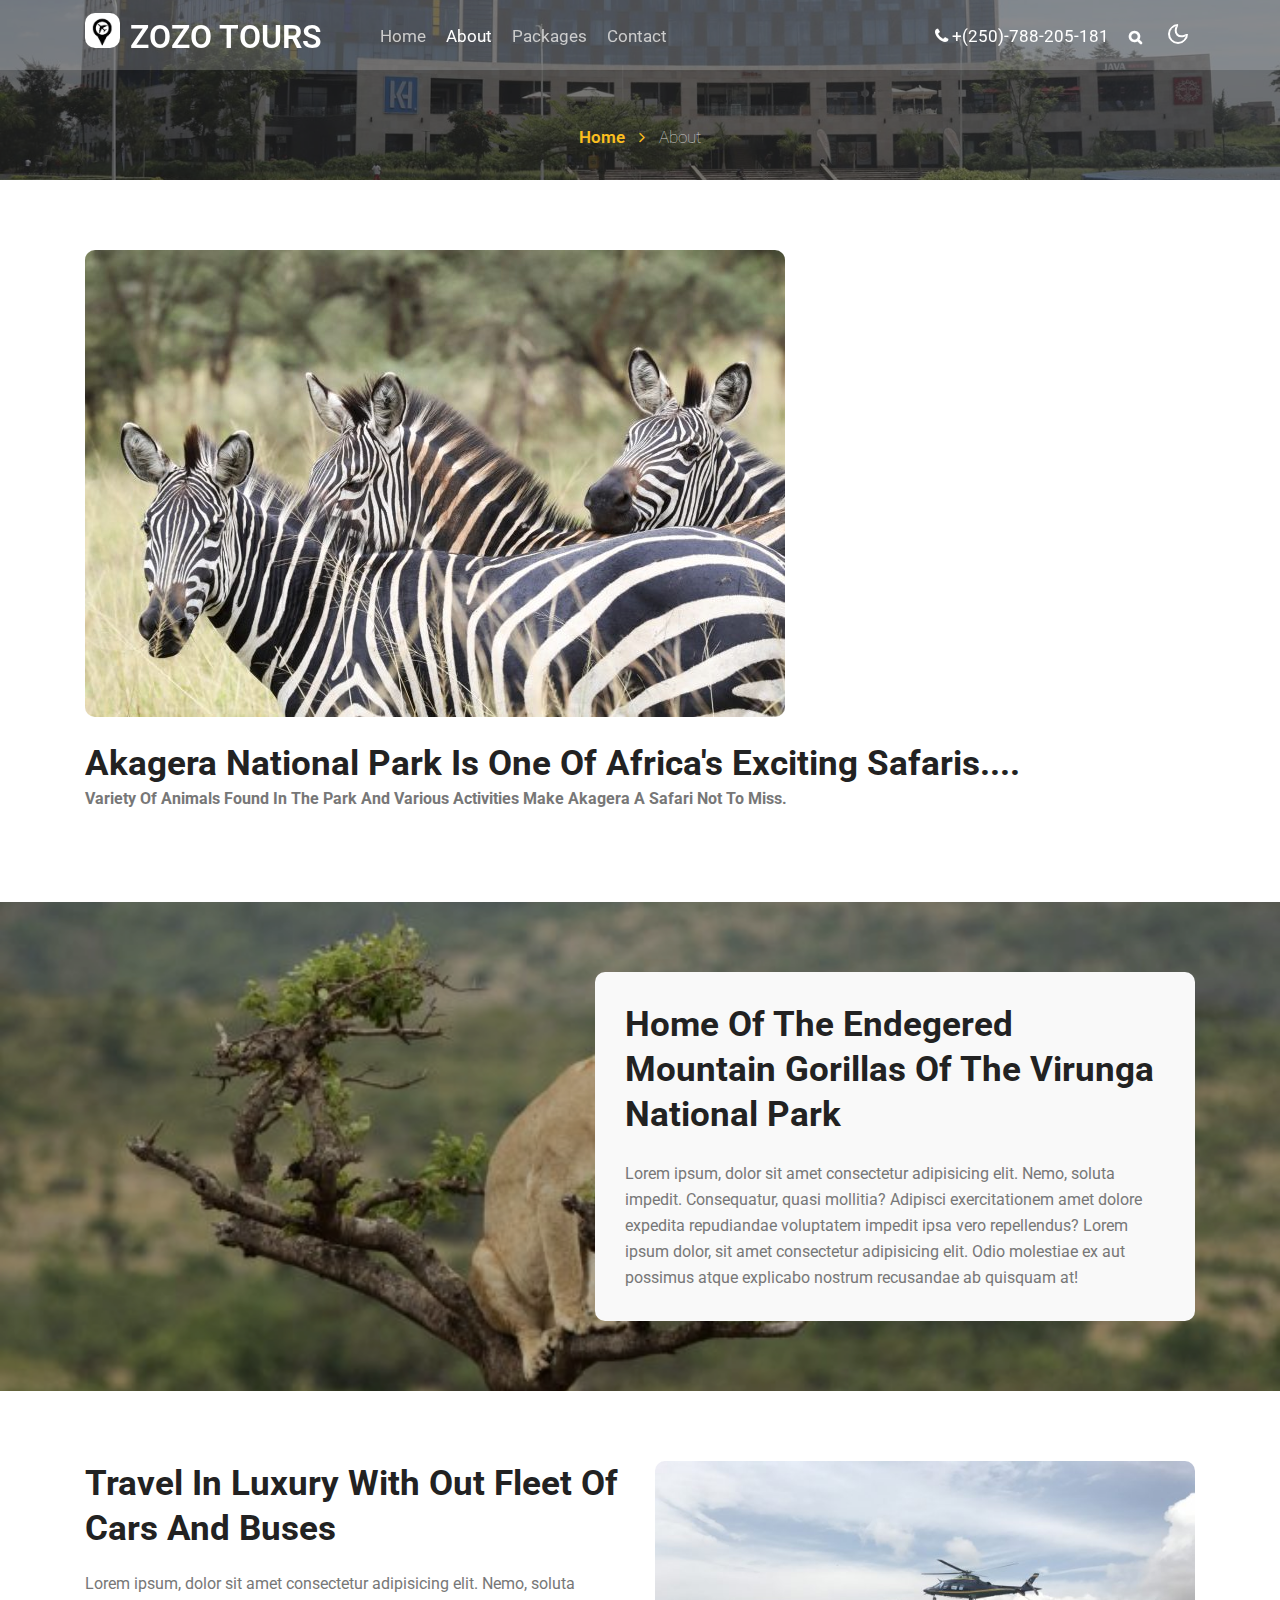
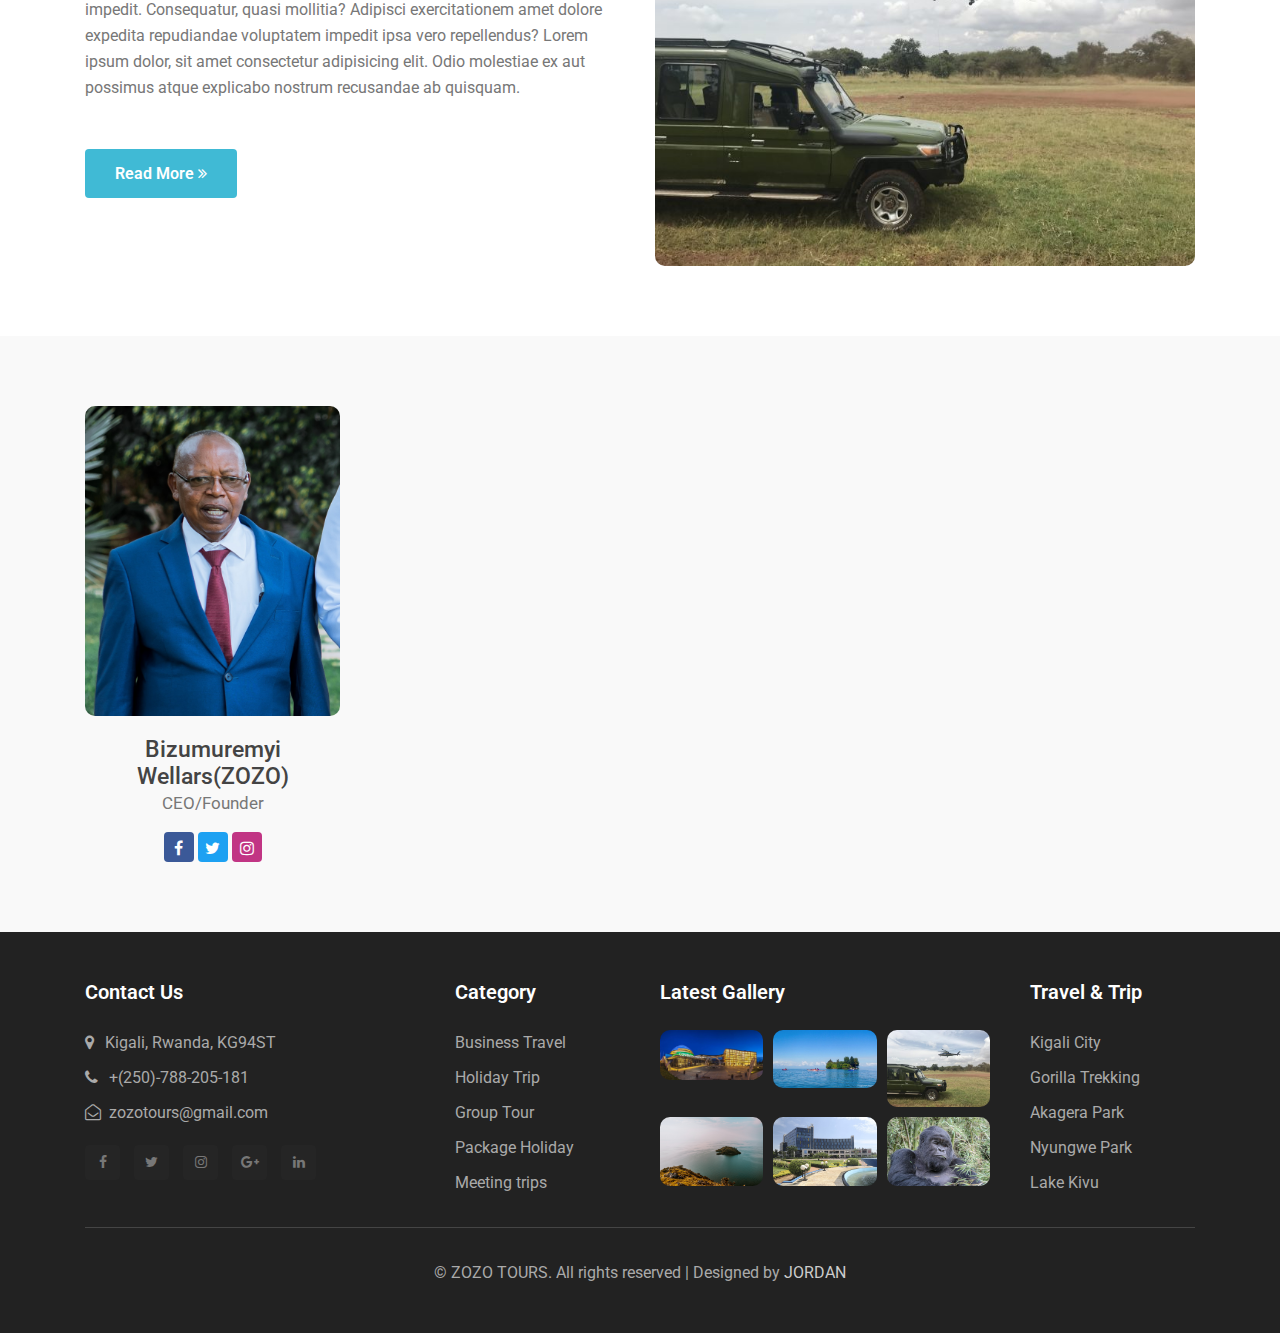
<file: akagera.html>
<!doctype html>
<html lang="en">
  <head>
    <meta charset="utf-8">
    <meta name="viewport" content="width=device-width, initial-scale=1, shrink-to-fit=no">
<link href="assets/images/logo5.png" rel="icon">
    <title>ZOZO TOURS</title>
    <link rel="stylesheet" href="assets/css/mystyle2.css">
    <link href="//fonts.googleapis.com/css2?family=Roboto:wght@400;500;700&display=swap" rel="stylesheet">
    <link href="//fonts.googleapis.com/css2?family=Roboto:wght@300;400&display=swap" rel="stylesheet">
  </head>
  <body id="home">
<section class=" w3l-header-4 header-sticky">
	<!--header-->
	<header id="site-header" class="fixed-top">
		<div class="container">
			<nav class="navbar navbar-expand-lg navbar-dark stroke">
				<h1><a class="navbar-brand" href="index.html">
					<img src="assets/images/logo5.png" alt="Your logo" title="Your logo" style="height:35px;" />
      </a> <a class="navbar-brand" href="index.html">
					<span class=""></span> ZOZO TOURS
				</a></h1>
				<button class="navbar-toggler  collapsed bg-gradient" type="button" data-toggle="collapse" data-target="#navbarTogglerDemo02" aria-controls="navbarTogglerDemo02" aria-expanded="false" aria-label="Toggle navigation">
					<span class="navbar-toggler-icon fa icon-expand fa-bars"></span>
					<span class="navbar-toggler-icon fa icon-close fa-times"></span>
					
				</button>
	  
				<div class="collapse navbar-collapse" id="navbarTogglerDemo02">
					<ul class="navbar-nav ml-lg-5">
						<li class="nav-item @@home__active">
							<a class="nav-link" href="index.html">Home <span class="sr-only">(current)</span></a>
						</li>
						<li class="nav-item active">
							<a class="nav-link" href="about.html">About</a>
						</li>
						<li class="nav-item @@services__active">
							<a class="nav-link" href="packages.html">Packages</a>
						</li>
						<li class="nav-item @@contact__active">
							<a class="nav-link" href="contact.html">Contact</a>
						</li>
					</ul>
				<ul class="navbar-nav ml-auto">
						<li class="nav-item ml-4">
							<a class="nav-link phone" href="tel:+(21)-234-9999"><span class="fa fa-phone"></span> +(250)-788-205-181</a>
						</li>
						 <li class="nav-item" title="Search"><a href="#search" class="search-search nav-link"><span class="fa fa-search mr-2" aria-hidden="true"></span></a></li>
				<!-- search -->
						 <div class="search-right">
					<!-- search popup -->
					<div id="search" class="pop-overlay">
						<div class="popup">
							<form action="#" method="GET" class="d-flex">
								<input type="search" placeholder="Search.." name="search" required="required" autofocus>
								<button type="submit">Search</button>
							</form>

							<a class="close" href="#close">&times;</a>
						</div>
					</div>
					<!-- /search popup -->
				</div>
					<!--/ search -->
					</ul>
				</div>
				        <!-- toggle switch for light and dark theme -->
						<div class="mobile-position">
							<label class="theme-selector">
							  <input type="checkbox" id="themeToggle">
							  <i class="gg-sun"></i>
							  <i class="gg-moon"></i>
							</label>
						  </div>
						  <!-- //toggle switch for light and dark theme -->
			</nav>
		</div>
	  </header>
	<!--/header-->
</section>
<script src="assets/js/jquery-3.3.1.min.js"></script> <!-- Common jquery plugin -->
<!--bootstrap working-->
<script src="assets/js/bootstrap.min.js"></script>
<!--bootstrap working//-->
<!--/MENU-JS-->
<script>
	$(window).on("scroll", function () {
	  var scroll = $(window).scrollTop();
  
	  if (scroll >= 80) {
		$("#site-header").addClass("nav-fixed");
	  } else {
		$("#site-header").removeClass("nav-fixed");
	  }
	});
  
	//Main navigation Active Class Add Remove
	$(".navbar-toggler").on("click", function () {
	  $("header").toggleClass("active");
	});
	$(document).on("ready", function () {
	  if ($(window).width() > 991) {
		$("header").removeClass("active");
	  }
	  $(window).on("resize", function () {
		if ($(window).width() > 991) {
		  $("header").removeClass("active");
		}
	  });
	});
  </script>
  <!--//MENU-JS-->
<!-- disable body scroll which navbar is in active -->
<script>
$(function () {
  $('.navbar-toggler').click(function () {
    $('body').toggleClass('noscroll');
  })
});
</script>
<!-- disable body scroll which navbar is in active -->
<!--theme switcher dark and light mode script-->
<script>
	const bodyElement = document.querySelector('body');
	const themeToggle = document.querySelector('#themeToggle');
	const darkModeMql = window.matchMedia('(prefers-color-scheme: dark)');
  
	const currentTheme = localStorage.getItem('theme') ? localStorage.getItem('theme') : userPreference(darkModeMql);
  
	if (currentTheme) {
	  bodyElement.classList.add(currentTheme);
  
	  if (currentTheme === 'dark') {
		themeToggle.checked = true;
	  }
	}
  
	function userPreference(e) {
	  if (e.matches) {
		bodyElement.classList.add("dark");
		return "dark"
	  } else {
		bodyElement.classList.remove("dark");
		return ""
	  }
	}
  
	darkModeMql.addListener(userPreference);
  
	function themeSwitcher(e) {
	  if (e.target.checked) {
		bodyElement.classList.add('dark');
		localStorage.setItem('theme', 'dark');
	  } else {
		bodyElement.classList.remove('dark');
		localStorage.setItem('theme', '');
	  }
	}
  
	themeToggle.addEventListener('change', themeSwitcher);
  </script>
  <!--theme switcher dark and light mode script//-->



<!-- breadcrumbs -->
    <section class="w3l-inner-banner-main">
        <div class="about-inner about editContent">
            <div class="container">   
            <div class="breadcrumbs-sub">
                <ul class="breadcrumbs-custom-path">
                    <li class="right-side propClone"><a href="index.html" class="editContent">Home <span class="fa fa-angle-right" aria-hidden="true"></span></a> <p></li>
                    <li class="active editContent">About</li>
                </ul>
            </div>
</div>

   </div>
    </section>
<!-- breadcrumbs //-->

<section class="w3l-content-with-photo-4"  id="about">
    <div class="content-with-photo4-block editContent">
        <div class="container">

                <div class="my-bio">
                    <img src="assets/images/2-3.jpg" alt="product" class="img-responsive about-me">
                    <h3 class="mt-lg-4 mt-3">Akagera national park is one of africa's exciting safaris....</p>
                <p class="para mb-lg-3">variety of animals found in the park and various activities make akagera a safari not to miss.</p>
            </div>

            </div>
            </div>
</div>
</section>
<section class="w3l-stats">
  <div class="main-w3 ">
      <div class="container">
          <div class="right-side">
                <h3 class="title-big">Home of the Endegered mountain gorillas of the virunga national park</h3>
                <p class="mt-4 para">Lorem ipsum, dolor sit amet consectetur adipisicing elit. Nemo, soluta impedit.
                    Consequatur,
                    quasi mollitia? Adipisci exercitationem amet dolore expedita repudiandae voluptatem impedit ipsa
                    vero
                    repellendus? Lorem ipsum dolor, sit amet consectetur adipisicing elit. Odio molestiae ex aut
                    possimus atque explicabo nostrum recusandae ab quisquam at!</p>
            </div>
          </div>
  </div>
</section>
<section class="w3l-recent-work">
	<div class="jst-two-col">
		<div class="container">
<div class="row">
	<div class="my-bio cwp4-text col-lg-6">
			<h3>Travel in Luxury with out fleet of cars and buses</h3>
			<p class="para mt-3 mb-lg-4 ">Lorem ipsum, dolor sit amet consectetur adipisicing elit. Nemo, soluta impedit. Consequatur, quasi mollitia? Adipisci exercitationem amet dolore expedita repudiandae voluptatem impedit ipsa vero repellendus? Lorem ipsum dolor, sit amet consectetur adipisicing elit. Odio molestiae ex aut possimus atque explicabo nostrum recusandae ab quisquam.</p>
			<a href="about.html" class="action-button btn mt-4">Read more <span class="fa fa-angle-double-right"></span></a>
	</div>
<div class="col-lg-6 ">
	<img src="assets/images/1-3.jpg" alt="product" class="img-responsive about-me">
</div>
</div>
		</div>
	</div>
</section>
<section class="w3l-team-main-6" id="team">
	<!-- /team-grids -->
	<div class="team-content-page editContent ">

		<div class="container">
			<div class="row text-center">
					<div class="col-lg-3 col-md-6 col-sm-6 column">
						<a href="#url"><img class="img img-responsive" src="assets/images/ceo.jpg" alt=""></a>
						<h4><a href="#url">Bizumuremyi Wellars(ZOZO)</a></h4>
							<div class="w3l-team-7_bottom">
								<div class="w3l-team-7_bottom-left">
									<h6>CEO/Founder</h6>
								</div>	
								<ul class="social_7 mt-3">
									<li><a href="#facebook"><span class="fa fa-facebook"></span></a></li>
									<li><a href="#twitter"><span class="fa fa-twitter"></span></a></li>
									<li><a href="#twitter"><span class="fa fa-instagram"></span></a></li>
								</ul>
								<div class="clear"></div>
							</div>
					</div>
					
					</div>
				</div>
		  </div>
	</div>
	<!-- /team-grids -->
<section class="w3l-footer-29-main">
	<div class="footer-29 py-5 ">
	  <div class="container">
		<div class="grid-col-4 footer-top-29">
			<div class="footer-list-29 footer-1">
				<h2 class="footer-title-29">Contact Us</h2>
				<ul>
					<li><p><span class="fa fa-map-marker"></span>Kigali, Rwanda,
						KG94ST
						</p></li>
					<li><a href="tel:+7-800-999-800"><span class="fa fa-phone"></span> +(250)-788-205-181</a></li>
					<li><a href="mailto:estate-mail@support.com" class="mail"><span class="fa fa-envelope-open-o"></span> zozotours@gmail.com</a></li>
				</ul>
				<div class="main-social-footer-29">
					<a href="#facebook" class="facebook"><span class="fa fa-facebook"></span></a>
					<a href="#twitter" class="twitter"><span class="fa fa-twitter"></span></a>
					<a href="#instagram" class="instagram"><span class="fa fa-instagram"></span></a>
					<a href="#google-plus" class="google-plus"><span class="fa fa-google-plus"></span></a>
					<a href="#linkedin" class="linkedin"><span class="fa fa-linkedin"></span></a>
				</div>
			</div>
			<div class="footer-list-29 footer-2">
				<ul>
					<h6 class="footer-title-29">Category</h6>
					<li><a href="#pages">Business Travel</a></li>
					<li><a href="#pages">Holiday Trip</a></li>
					<li><a href="#pages">Group Tour</a></li>
					<li><a href="#pages">Package Holiday</a></li>
					<li><a href="#pages">Meeting trips</a></li>
				</ul>
			</div>
			<div class="footer-list-29 footer-3">
				<div class="properties">
					<h6 class="footer-title-29">Latest Gallery</h6>
					<div class="images-col">
					<a href="blog-single.html"><img src="assets/images/1-1.jpg" class="img-responsive" alt=""></a>
					<a href="blog-single.html"><img src="assets/images/1-2.jpg" class="img-responsive" alt=""></a>
					<a href="blog-single.html"><img src="assets/images/1-3.jpg" class="img-responsive" alt=""></a>
					<a href="blog-single.html"><img src="assets/images/1-4.jpg" class="img-responsive" alt=""></a>
					<a href="blog-single.html"><img src="assets/images/1-5.jpg" class="img-responsive" alt=""></a>
					<a href="blog-single.html"><img src="assets/images/1-6.jpg" class="img-responsive" alt=""></a>
				</div>
			</div>
			</div>
			<div class="footer-list-29 footer-4">
				<ul>
					<h6 class="footer-title-29">Travel & Trip</h6>
					<li><a href="kigali.html">	Kigali City</a></li>
					<li><a href="gorilla.html">	Gorilla Trekking</a></li>
					<li><a href="akagera.html">Akagera Park</a></li>
					<li><a href="nyungwe.html">	Nyungwe Park</a></li>
					<li><a href="">Lake Kivu</a></li>
				</ul>
			</div>
		</div>
		<div class=" bottom-copies text-center">
			<p class="copy-footer-29">© ZOZO TOURS. All rights reserved | Designed by <a href="https://www.instagram.com/jordan.did.it_/">JORDAN</a></p>
		  </div>
		</div>
	</div>
  </section>


<!-- move top -->
<button onclick="topFunction()" id="movetop" title="Go to top">
	<span class="fa fa-chevron-up"></span>
</button>
<script>
	// When the user scrolls down 20px from the top of the document, show the button
	window.onscroll = function () {
		scrollFunction()
	};

	function scrollFunction() {
		if (document.body.scrollTop > 20 || document.documentElement.scrollTop > 20) {
			document.getElementById("movetop").style.display = "block";
		} else {
			document.getElementById("movetop").style.display = "none";
		}
	}

	// When the user clicks on the button, scroll to the top of the document
	function topFunction() {
		document.body.scrollTop = 0;
		document.documentElement.scrollTop = 0;
	}
</script>
<!-- /move top -->

</body>

</html>
</file>
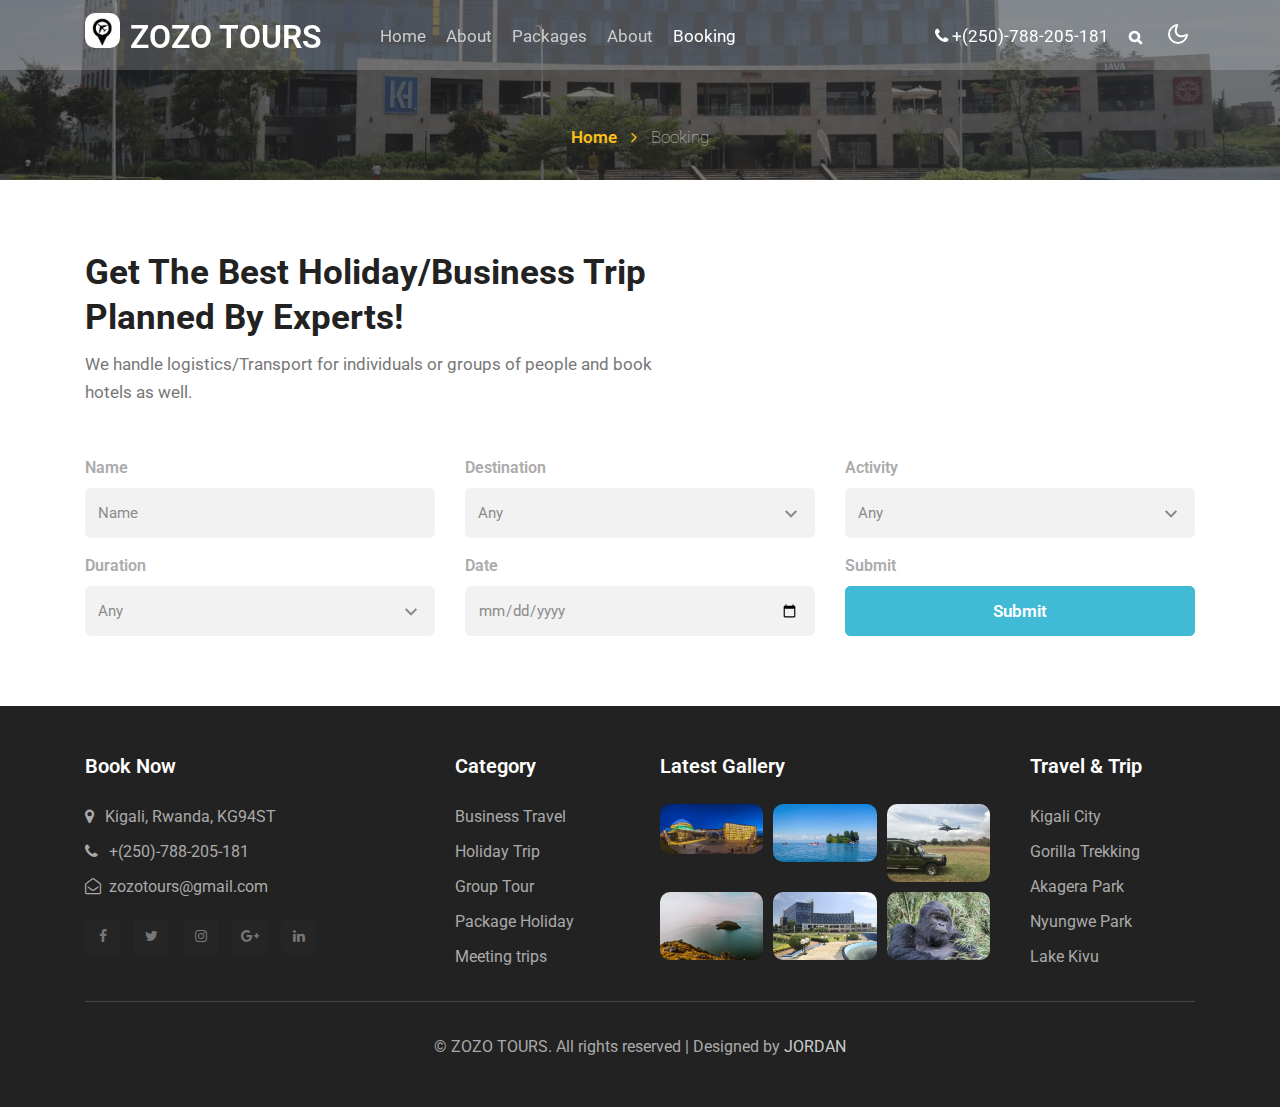
<file: book.html>
<!doctype html>
<html lang="en">
  <head>
    <meta charset="utf-8">
    <meta name="viewport" content="width=device-width, initial-scale=1, shrink-to-fit=no">
<link href="assets/images/logo5.png" rel="icon">
    <title>ZOZO TOURS</title>
    <link rel="stylesheet" href="assets/css/mystyle.css">
    <link href="//fonts.googleapis.com/css2?family=Roboto:wght@400;500;700&display=swap" rel="stylesheet">
    <link href="//fonts.googleapis.com/css2?family=Roboto:wght@300;400&display=swap" rel="stylesheet">
  </head>
  <body id="home">
<section class=" w3l-header-4 header-sticky">
	<!--header-->
	<header id="site-header" class="fixed-top">
		<div class="container">
			<nav class="navbar navbar-expand-lg navbar-dark stroke">
				<h1><a class="navbar-brand" href="index.html">
					<img src="assets/images/logo5.png" alt="Your logo" title="Your logo" style="height:35px;" />
      </a> <a class="navbar-brand" href="index.html">
					<span class=""></span> ZOZO TOURS
				</a></h1>
				<button class="navbar-toggler  collapsed bg-gradient" type="button" data-toggle="collapse" data-target="#navbarTogglerDemo02" aria-controls="navbarTogglerDemo02" aria-expanded="false" aria-label="Toggle navigation">
					<span class="navbar-toggler-icon fa icon-expand fa-bars"></span>
					<span class="navbar-toggler-icon fa icon-close fa-times"></span>
					
				</button>
	  
				<div class="collapse navbar-collapse" id="navbarTogglerDemo02">
					<ul class="navbar-nav ml-lg-5">
						<li class="nav-item @@home__active">
							<a class="nav-link" href="index.html">Home <span class="sr-only">(current)</span></a>
						</li>
						<li class="nav-item @@about__active">
							<a class="nav-link" href="about.html">About</a>
						</li>
						<li class="nav-item @@services__active">
							<a class="nav-link" href="packages.html">Packages</a>
						</li>
						<li class="nav-item @@services__active">
							<a class="nav-link" href="about.html">about</a>
						</li>
						<li class="nav-item active">
							<a class="nav-link" href="book.html">Booking</a>
						</li>
					</ul>
				<ul class="navbar-nav ml-auto">
						<li class="nav-item ml-4">
							<a class="nav-link phone" href="tel:+(21)-234-9999"><span class="fa fa-phone"></span> +(250)-788-205-181</a>
						</li>
						 <li class="nav-item" title="Search"><a href="#search" class="search-search nav-link"><span class="fa fa-search mr-2" aria-hidden="true"></span></a></li>
				<!-- search -->
						 <div class="search-right">
					<!-- search popup -->
					<div id="search" class="pop-overlay">
						<div class="popup">
							<form action="#" method="GET" class="d-flex">
								<input type="search" placeholder="Search.." name="search" required="required" autofocus>
								<button type="submit">Search</button>
							</form>

							<a class="close" href="#close">&times;</a>
						</div>
					</div>
					<!-- /search popup -->
				</div>
					<!--/ search -->
					</ul>
				</div>
				        <!-- toggle switch for light and dark theme -->
						<div class="mobile-position">
							<label class="theme-selector">
							  <input type="checkbox" id="themeToggle">
							  <i class="gg-sun"></i>
							  <i class="gg-moon"></i>
							</label>
						  </div>
						  <!-- //toggle switch for light and dark theme -->
			</nav>
		</div>
	  </header>
	<!--/header-->
</section>
<script src="assets/js/jquery-3.3.1.min.js"></script> <!-- Common jquery plugin -->
<!--bootstrap working-->
<script src="assets/js/bootstrap.min.js"></script>
<!--bootstrap working//-->
<!--/MENU-JS-->
<script>
	$(window).on("scroll", function () {
	  var scroll = $(window).scrollTop();
  
	  if (scroll >= 80) {
		$("#site-header").addClass("nav-fixed");
	  } else {
		$("#site-header").removeClass("nav-fixed");
	  }
	});
  
	//Main navigation Active Class Add Remove
	$(".navbar-toggler").on("click", function () {
	  $("header").toggleClass("active");
	});
	$(document).on("ready", function () {
	  if ($(window).width() > 991) {
		$("header").removeClass("active");
	  }
	  $(window).on("resize", function () {
		if ($(window).width() > 991) {
		  $("header").removeClass("active");
		}
	  });
	});
  </script>
  <!--//MENU-JS-->
<!-- disable body scroll which navbar is in active -->
<script>
$(function () {
  $('.navbar-toggler').click(function () {
    $('body').toggleClass('noscroll');
  })
});
</script>
<!-- disable body scroll which navbar is in active -->
<!--theme switcher dark and light mode script-->
<script>
	const bodyElement = document.querySelector('body');
	const themeToggle = document.querySelector('#themeToggle');
	const darkModeMql = window.matchMedia('(prefers-color-scheme: dark)');
  
	const currentTheme = localStorage.getItem('theme') ? localStorage.getItem('theme') : userPreference(darkModeMql);
  
	if (currentTheme) {
	  bodyElement.classList.add(currentTheme);
  
	  if (currentTheme === 'dark') {
		themeToggle.checked = true;
	  }
	}
  
	function userPreference(e) {
	  if (e.matches) {
		bodyElement.classList.add("dark");
		return "dark"
	  } else {
		bodyElement.classList.remove("dark");
		return ""
	  }
	}
  
	darkModeMql.addListener(userPreference);
  
	function themeSwitcher(e) {
	  if (e.target.checked) {
		bodyElement.classList.add('dark');
		localStorage.setItem('theme', 'dark');
	  } else {
		bodyElement.classList.remove('dark');
		localStorage.setItem('theme', '');
	  }
	}
  
	themeToggle.addEventListener('change', themeSwitcher);
  </script>
  <!--theme switcher dark and light mode script//-->



<!-- breadcrumbs -->
<section class="w3l-inner-banner-main">
    <div class="about-inner contact">
        <div class="breadcrumbs-sub">
            <ul class="breadcrumbs-custom-path">
                <li class="right-side propClone"><a href="index.html" class="editContent">Home <span class="fa fa-angle-right" aria-hidden="true"></span></a> <p></li>
                <li class="active editContent">
                    Booking</li>
            </ul>
            </div>
</div>
</div>
</section>
<!-- breadcrumbs //-->
        <section class="w3l-call-to-action_9">
    <div class="call-w3">
        <div class="container">
            <div class="booking-form-content">
                <div class="main-titles-head ">
                <h3 class="header-name">Get the Best Holiday/Business Trip Planned by Experts!
                </h3>
                <p class="tiltle-para editContent ">We handle logistics/Transport for individuals or groups of people and book hotels as well.</p>
            </div>
                <form action="search-results.html" method="post" class="booking-form">
                    <div class="row book-form">
                        <div class="form-input col-md-4">
                            <label>Name</label>
                            <input type="text" name="" placeholder="Name" required="">
                        </div>
                        <div class="form-input col-md-4">
                            <label>Destination</label>
                            <select name="selectpicker" class="selectpicker">
                                <option value="">Any</option>
                                <option value="africa">Africa</option>
                                <option value="america">America</option>
                                <option value="asia">Asia</option>
                                <option value="eastern-europe">Eastern Europe</option>
                                <option value="europe">Europe</option>
                                <option value="south-america">South America</option>
                            </select>

                        </div>
                        <div class="form-input col-md-4">
                            <label>Activity</label>
                            <select name="activity" class="selectpicker">
                                <option value="">Any</option>
                                <option value="city-tours">City Tours</option>
                                <option value="cultural-thematic-tours">Cultural &amp; Thematic Tours</option>
                                <option value="family-friendly-tours">Family Friendly Tours</option>
                                <option value="holiday-seasonal-tours">Holiday &amp; Seasonal Tours</option>
                                <option value="indulgence-luxury-tours">Indulgence &amp; Luxury Tours</option>
                                <option value="outdoor-activites">Outdoor Activites</option>
                                <option value="relaxation-tours">Relaxation Tours</option>
                                <option value="wild-adventure-tours">Wild &amp; Adventure Tours</option>
                            </select>

                        </div>
                        <div class="form-input col-md-4 mt-3">

                            <label>Duration</label>
                            <select name="duration" class="selectpicker">
                                <option value="">Any</option>
                                <option value="1">1 Day Tour</option>
                                <option value="2">2-4 Days Tour</option>
                                <option value="5">5-7 Days Tour</option>
                                <option value="7">7+ Days Tour</option>
                            </select>

                        </div>
                        <div class="form-input col-md-4 mt-3">
                            <label>Date</label>
                            <input type="date" name="" placeholder="Date" required="">
                        </div>
                      
                        
                        <div class="bottom-btn col-md-4 mt-3">
                            <label>Submit</label>
                            <button class="btn btn-style btn-primary w-100 btn-style">Submit</button>
                        </div>
                    </div>
                </form>
            </div>
        </div>
    </div>
    
</section>

        <section class="w3l-footer-29-main">
	<div class="footer-29 py-5 ">
	  <div class="container">
		<div class="grid-col-4 footer-top-29">
			<div class="footer-list-29 footer-1">
				<h2 class="footer-title-29">Book Now</h2>
				<ul>
					<li><p><span class="fa fa-map-marker"></span>Kigali, Rwanda,
						KG94ST
						</p></li>
					<li><a href="tel:+7-800-999-800"><span class="fa fa-phone"></span> +(250)-788-205-181</a></li>
					<li><a href="mailto:estate-mail@support.com" class="mail"><span class="fa fa-envelope-open-o"></span> zozotours@gmail.com</a></li>
				</ul>
				<div class="main-social-footer-29">
					<a href="#facebook" class="facebook"><span class="fa fa-facebook"></span></a>
					<a href="#twitter" class="twitter"><span class="fa fa-twitter"></span></a>
					<a href="#instagram" class="instagram"><span class="fa fa-instagram"></span></a>
					<a href="#google-plus" class="google-plus"><span class="fa fa-google-plus"></span></a>
					<a href="#linkedin" class="linkedin"><span class="fa fa-linkedin"></span></a>
				</div>
			</div>
			<div class="footer-list-29 footer-2">
				<ul>
					<h6 class="footer-title-29">Category</h6>
					<li><a href="#pages">Business Travel</a></li>
					<li><a href="#pages">Holiday Trip</a></li>
					<li><a href="#pages">Group Tour</a></li>
					<li><a href="#pages">Package Holiday</a></li>
					<li><a href="#pages">Meeting trips</a></li>
				</ul>
			</div>
			<div class="footer-list-29 footer-3">
				<div class="properties">
					<h6 class="footer-title-29">Latest Gallery</h6>
					<div class="images-col">
					<a href="blog-single.html"><img src="assets/images/1-1.jpg" class="img-responsive" alt=""></a>
					<a href="blog-single.html"><img src="assets/images/1-2.jpg" class="img-responsive" alt=""></a>
					<a href="blog-single.html"><img src="assets/images/1-3.jpg" class="img-responsive" alt=""></a>
					<a href="blog-single.html"><img src="assets/images/1-4.jpg" class="img-responsive" alt=""></a>
					<a href="blog-single.html"><img src="assets/images/1-5.jpg" class="img-responsive" alt=""></a>
					<a href="blog-single.html"><img src="assets/images/1-6.jpg" class="img-responsive" alt=""></a>
				</div>
			</div>
			</div>
			<div class="footer-list-29 footer-4">
				<ul>
					<h6 class="footer-title-29">Travel & Trip</h6>
					<li><a href="kigali.html">	Kigali City</a></li>
					<li><a href="gorilla.html">	Gorilla Trekking</a></li>
					<li><a href="akagera.html">Akagera Park</a></li>
					<li><a href="nyungwe.html">	Nyungwe Park</a></li>
					<li><a href="#url">Lake Kivu</a></li>
				</ul>
			</div>
		</div>
		<div class=" bottom-copies text-center">
			<p class="copy-footer-29">© ZOZO TOURS. All rights reserved | Designed by <a href="https://www.instagram.com/jordan.did.it_/">JORDAN</a></p>
		  </div>
		</div>
	</div>
  </section>



<!-- move top -->
<button onclick="topFunction()" id="movetop" title="Go to top">
	<span class="fa fa-chevron-up"></span>
</button>
<script>
	// When the user scrolls down 20px from the top of the document, show the button
	window.onscroll = function () {
		scrollFunction()
	};

	function scrollFunction() {
		if (document.body.scrollTop > 20 || document.documentElement.scrollTop > 20) {
			document.getElementById("movetop").style.display = "block";
		} else {
			document.getElementById("movetop").style.display = "none";
		}
	}

	// When the user clicks on the button, scroll to the top of the document
	function topFunction() {
		document.body.scrollTop = 0;
		document.documentElement.scrollTop = 0;
	}
</script>
<!-- /move top -->

</body>

</html>
</file>
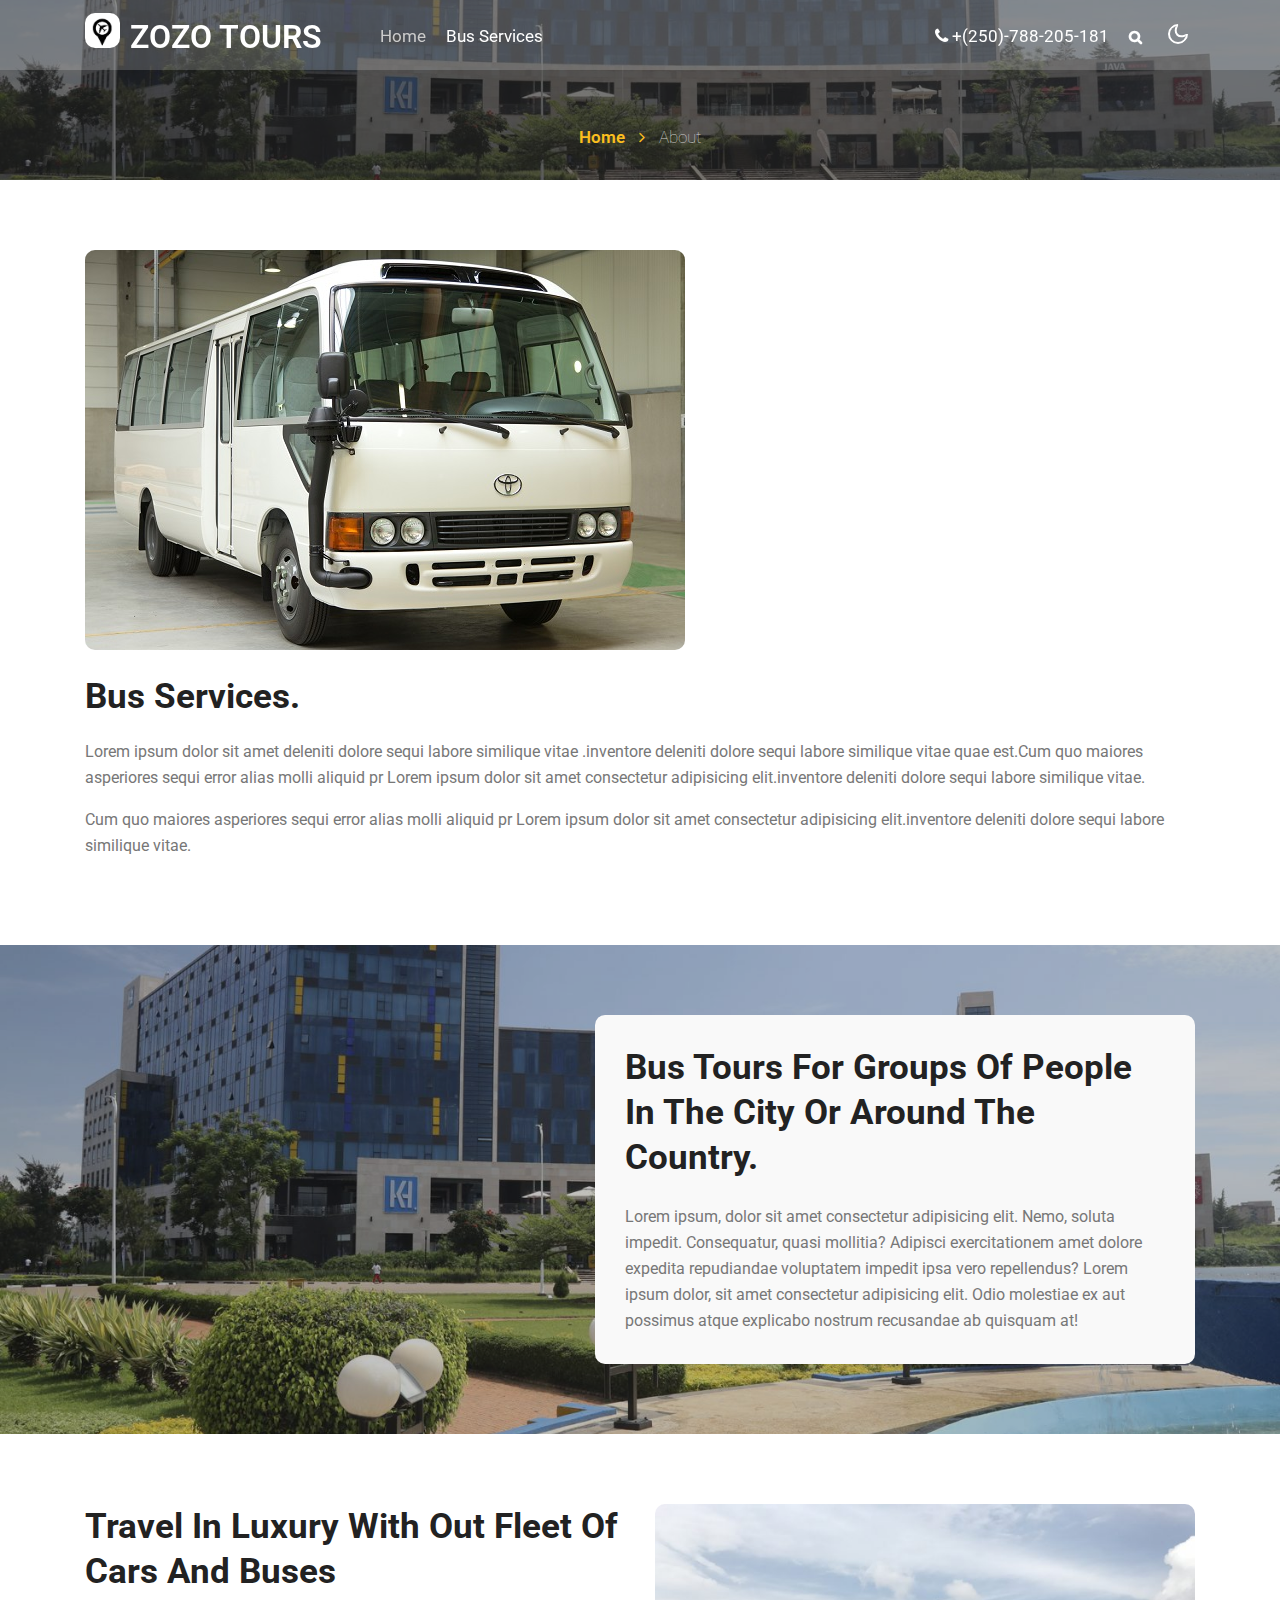
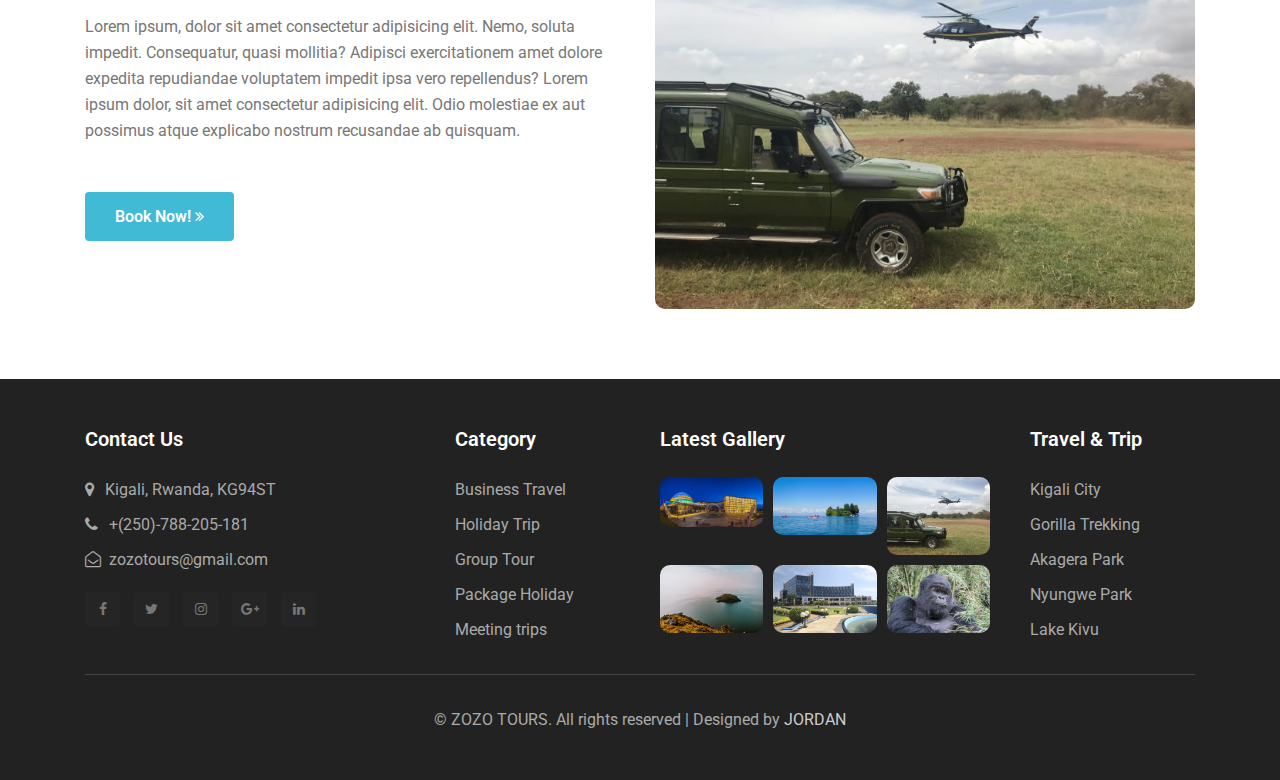
<file: bus.html>
<!doctype html>
<html lang="en">
  <head>
    <meta charset="utf-8">
    <meta name="viewport" content="width=device-width, initial-scale=1, shrink-to-fit=no">
<link href="assets/images/logo5.png" rel="icon">
    <title>ZOZO TOURS</title>
    <link rel="stylesheet" href="assets/css/mystyle3.css">
    <link href="//fonts.googleapis.com/css2?family=Roboto:wght@400;500;700&display=swap" rel="stylesheet">
    <link href="//fonts.googleapis.com/css2?family=Roboto:wght@300;400&display=swap" rel="stylesheet">
  </head>
  <body id="home">
<section class=" w3l-header-4 header-sticky">
	<!--header-->
	<header id="site-header" class="fixed-top">
		<div class="container">
			<nav class="navbar navbar-expand-lg navbar-dark stroke">
				<h1><a class="navbar-brand" href="index.html">
					<img src="assets/images/logo5.png" alt="Your logo" title="Your logo" style="height:35px;" />
      </a> <a class="navbar-brand" href="index.html">
					<span class=""></span> ZOZO TOURS
				</a></h1>
				<button class="navbar-toggler  collapsed bg-gradient" type="button" data-toggle="collapse" data-target="#navbarTogglerDemo02" aria-controls="navbarTogglerDemo02" aria-expanded="false" aria-label="Toggle navigation">
					<span class="navbar-toggler-icon fa icon-expand fa-bars"></span>
					<span class="navbar-toggler-icon fa icon-close fa-times"></span>
					
				</button>
	  
				<div class="collapse navbar-collapse" id="navbarTogglerDemo02">
					<ul class="navbar-nav ml-lg-5">
						<li class="nav-item @@home__active">
							<a class="nav-link" href="index.html">Home <span class="sr-only">(current)</span></a>
						</li>
						<li class="nav-item active">
							<a class="nav-link" href="airport.html">Bus services</a>
						</li>
					</ul>
				<ul class="navbar-nav ml-auto">
						<li class="nav-item ml-4">
							<a class="nav-link phone" href="tel:+(21)-234-9999"><span class="fa fa-phone"></span> +(250)-788-205-181</a>
						</li>
						 <li class="nav-item" title="Search"><a href="#search" class="search-search nav-link"><span class="fa fa-search mr-2" aria-hidden="true"></span></a></li>
				<!-- search -->
						 <div class="search-right">
					<!-- search popup -->
					<div id="search" class="pop-overlay">
						<div class="popup">
							<form action="#" method="GET" class="d-flex">
								<input type="search" placeholder="Search.." name="search" required="required" autofocus>
								<button type="submit">Search</button>
							</form>

							<a class="close" href="#close">&times;</a>
						</div>
					</div>
					<!-- /search popup -->
				</div>
					<!--/ search -->
					</ul>
				</div>
				        <!-- toggle switch for light and dark theme -->
						<div class="mobile-position">
							<label class="theme-selector">
							  <input type="checkbox" id="themeToggle">
							  <i class="gg-sun"></i>
							  <i class="gg-moon"></i>
							</label>
						  </div>
						  <!-- //toggle switch for light and dark theme -->
			</nav>
		</div>
	  </header>
	<!--/header-->
</section>
<script src="assets/js/jquery-3.3.1.min.js"></script> <!-- Common jquery plugin -->
<!--bootstrap working-->
<script src="assets/js/bootstrap.min.js"></script>
<!--bootstrap working//-->
<!--/MENU-JS-->
<script>
	$(window).on("scroll", function () {
	  var scroll = $(window).scrollTop();
  
	  if (scroll >= 80) {
		$("#site-header").addClass("nav-fixed");
	  } else {
		$("#site-header").removeClass("nav-fixed");
	  }
	});
  
	//Main navigation Active Class Add Remove
	$(".navbar-toggler").on("click", function () {
	  $("header").toggleClass("active");
	});
	$(document).on("ready", function () {
	  if ($(window).width() > 991) {
		$("header").removeClass("active");
	  }
	  $(window).on("resize", function () {
		if ($(window).width() > 991) {
		  $("header").removeClass("active");
		}
	  });
	});
  </script>
  <!--//MENU-JS-->
<!-- disable body scroll which navbar is in active -->
<script>
$(function () {
  $('.navbar-toggler').click(function () {
    $('body').toggleClass('noscroll');
  })
});
</script>
<!-- disable body scroll which navbar is in active -->
<!--theme switcher dark and light mode script-->
<script>
	const bodyElement = document.querySelector('body');
	const themeToggle = document.querySelector('#themeToggle');
	const darkModeMql = window.matchMedia('(prefers-color-scheme: dark)');
  
	const currentTheme = localStorage.getItem('theme') ? localStorage.getItem('theme') : userPreference(darkModeMql);
  
	if (currentTheme) {
	  bodyElement.classList.add(currentTheme);
  
	  if (currentTheme === 'dark') {
		themeToggle.checked = true;
	  }
	}
  
	function userPreference(e) {
	  if (e.matches) {
		bodyElement.classList.add("dark");
		return "dark"
	  } else {
		bodyElement.classList.remove("dark");
		return ""
	  }
	}
  
	darkModeMql.addListener(userPreference);
  
	function themeSwitcher(e) {
	  if (e.target.checked) {
		bodyElement.classList.add('dark');
		localStorage.setItem('theme', 'dark');
	  } else {
		bodyElement.classList.remove('dark');
		localStorage.setItem('theme', '');
	  }
	}
  
	themeToggle.addEventListener('change', themeSwitcher);
  </script>
  <!--theme switcher dark and light mode script//-->



<!-- breadcrumbs -->
    <section class="w3l-inner-banner-main">
        <div class="about-inner about editContent">
            <div class="container">   
            <div class="breadcrumbs-sub">
                <ul class="breadcrumbs-custom-path">
                    <li class="right-side propClone"><a href="index.html" class="editContent">Home <span class="fa fa-angle-right" aria-hidden="true"></span></a> <p></li>
                    <li class="active editContent">About</li>
                </ul>
            </div>
</div>

   </div>
    </section>
<!-- breadcrumbs //-->

<section class="w3l-content-with-photo-4"  id="about">
    <div class="content-with-photo4-block editContent">
        <div class="container">

                <div class="my-bio">
                    <img src="assets/images/3-6.jpg" alt="product" class="img-responsive about-me">
                    <h3 class="mt-lg-4 mt-3">Bus Services.</h3>
                <p class="para mb-3">Lorem ipsum dolor sit amet  deleniti dolore sequi labore similique vitae .inventore deleniti dolore sequi labore similique vitae quae est.Cum quo maiores asperiores sequi error alias molli aliquid pr Lorem ipsum dolor sit amet consectetur adipisicing elit.inventore deleniti dolore sequi labore similique vitae.</p>
                <p class="para mb-lg-3">Cum quo maiores asperiores sequi error alias molli aliquid pr Lorem ipsum dolor sit amet consectetur adipisicing elit.inventore deleniti dolore sequi labore similique vitae.</p>
            </div>

            </div>
            </div>
</div>
</section>
<section class="w3l-stats">
  <div class="main-w3 ">
      <div class="container">
          <div class="right-side">
                <h3 class="title-big">Bus Tours for groups of people in the city or around the country.</h3>
                <p class="mt-4 para">Lorem ipsum, dolor sit amet consectetur adipisicing elit. Nemo, soluta impedit.
                    Consequatur,
                    quasi mollitia? Adipisci exercitationem amet dolore expedita repudiandae voluptatem impedit ipsa
                    vero
                    repellendus? Lorem ipsum dolor, sit amet consectetur adipisicing elit. Odio molestiae ex aut
                    possimus atque explicabo nostrum recusandae ab quisquam at!</p>
            </div>
          </div>
  </div>
</section>
<section class="w3l-recent-work">
	<div class="jst-two-col">
		<div class="container">
<div class="row">
	<div class="my-bio cwp4-text col-lg-6">
			<h3>Travel in Luxury with out fleet of cars and buses</h3>
			<p class="para mt-3 mb-lg-4 ">Lorem ipsum, dolor sit amet consectetur adipisicing elit. Nemo, soluta impedit. Consequatur, quasi mollitia? Adipisci exercitationem amet dolore expedita repudiandae voluptatem impedit ipsa vero repellendus? Lorem ipsum dolor, sit amet consectetur adipisicing elit. Odio molestiae ex aut possimus atque explicabo nostrum recusandae ab quisquam.</p>
			<a href="book.html" class="action-button btn mt-4">Book Now! <span class="fa fa-angle-double-right"></span></a>
	</div>
<div class="col-lg-6 ">
	<img src="assets/images/1-3.jpg" alt="product" class="img-responsive about-me">
</div>
</div>
		</div>
	</div>
</section>
<section class="w3l-team-main-6" id="team">
	<!-- /team-grids -->
<section class="w3l-footer-29-main">
	<div class="footer-29 py-5 ">
	  <div class="container">
		<div class="grid-col-4 footer-top-29">
			<div class="footer-list-29 footer-1">
				<h2 class="footer-title-29">Contact Us</h2>
				<ul>
					<li><p><span class="fa fa-map-marker"></span>Kigali, Rwanda,
						KG94ST
						</p></li>
					<li><a href="tel:+7-800-999-800"><span class="fa fa-phone"></span> +(250)-788-205-181</a></li>
					<li><a href="mailto:estate-mail@support.com" class="mail"><span class="fa fa-envelope-open-o"></span> zozotours@gmail.com</a></li>
				</ul>
				<div class="main-social-footer-29">
					<a href="#facebook" class="facebook"><span class="fa fa-facebook"></span></a>
					<a href="#twitter" class="twitter"><span class="fa fa-twitter"></span></a>
					<a href="#instagram" class="instagram"><span class="fa fa-instagram"></span></a>
					<a href="#google-plus" class="google-plus"><span class="fa fa-google-plus"></span></a>
					<a href="#linkedin" class="linkedin"><span class="fa fa-linkedin"></span></a>
				</div>
			</div>
			<div class="footer-list-29 footer-2">
				<ul>
					<h6 class="footer-title-29">Category</h6>
					<li><a href="#pages">Business Travel</a></li>
					<li><a href="#pages">Holiday Trip</a></li>
					<li><a href="#pages">Group Tour</a></li>
					<li><a href="#pages">Package Holiday</a></li>
					<li><a href="#pages">Meeting trips</a></li>
				</ul>
			</div>
			<div class="footer-list-29 footer-3">
				<div class="properties">
					<h6 class="footer-title-29">Latest Gallery</h6>
					<div class="images-col">
					<a href="blog-single.html"><img src="assets/images/1-1.jpg" class="img-responsive" alt=""></a>
					<a href="blog-single.html"><img src="assets/images/1-2.jpg" class="img-responsive" alt=""></a>
					<a href="blog-single.html"><img src="assets/images/1-3.jpg" class="img-responsive" alt=""></a>
					<a href="blog-single.html"><img src="assets/images/1-4.jpg" class="img-responsive" alt=""></a>
					<a href="blog-single.html"><img src="assets/images/1-5.jpg" class="img-responsive" alt=""></a>
					<a href="blog-single.html"><img src="assets/images/1-6.jpg" class="img-responsive" alt=""></a>
				</div>
			</div>
			</div>
			<div class="footer-list-29 footer-4">
				<ul>
					<h6 class="footer-title-29">Travel & Trip</h6>
					<li><a href="kigali.html">	Kigali City</a></li>
					<li><a href="gorilla.html">	Gorilla Trekking</a></li>
					<li><a href="akagera.html">Akagera Park</a></li>
					<li><a href="nyungwe.html">	Nyungwe Park</a></li>
					<li><a href="">Lake Kivu</a></li>
				</ul>
			</div>
		</div>
		<div class=" bottom-copies text-center">
			<p class="copy-footer-29">© ZOZO TOURS. All rights reserved | Designed by <a href="https://www.instagram.com/jordan.did.it_/">JORDAN</a></p>
		  </div>
		</div>
	</div>
  </section>


<!-- move top -->
<button onclick="topFunction()" id="movetop" title="Go to top">
	<span class="fa fa-chevron-up"></span>
</button>
<script>
	// When the user scrolls down 20px from the top of the document, show the button
	window.onscroll = function () {
		scrollFunction()
	};

	function scrollFunction() {
		if (document.body.scrollTop > 20 || document.documentElement.scrollTop > 20) {
			document.getElementById("movetop").style.display = "block";
		} else {
			document.getElementById("movetop").style.display = "none";
		}
	}

	// When the user clicks on the button, scroll to the top of the document
	function topFunction() {
		document.body.scrollTop = 0;
		document.documentElement.scrollTop = 0;
	}
</script>
<!-- /move top -->

</body>

</html>
</file>
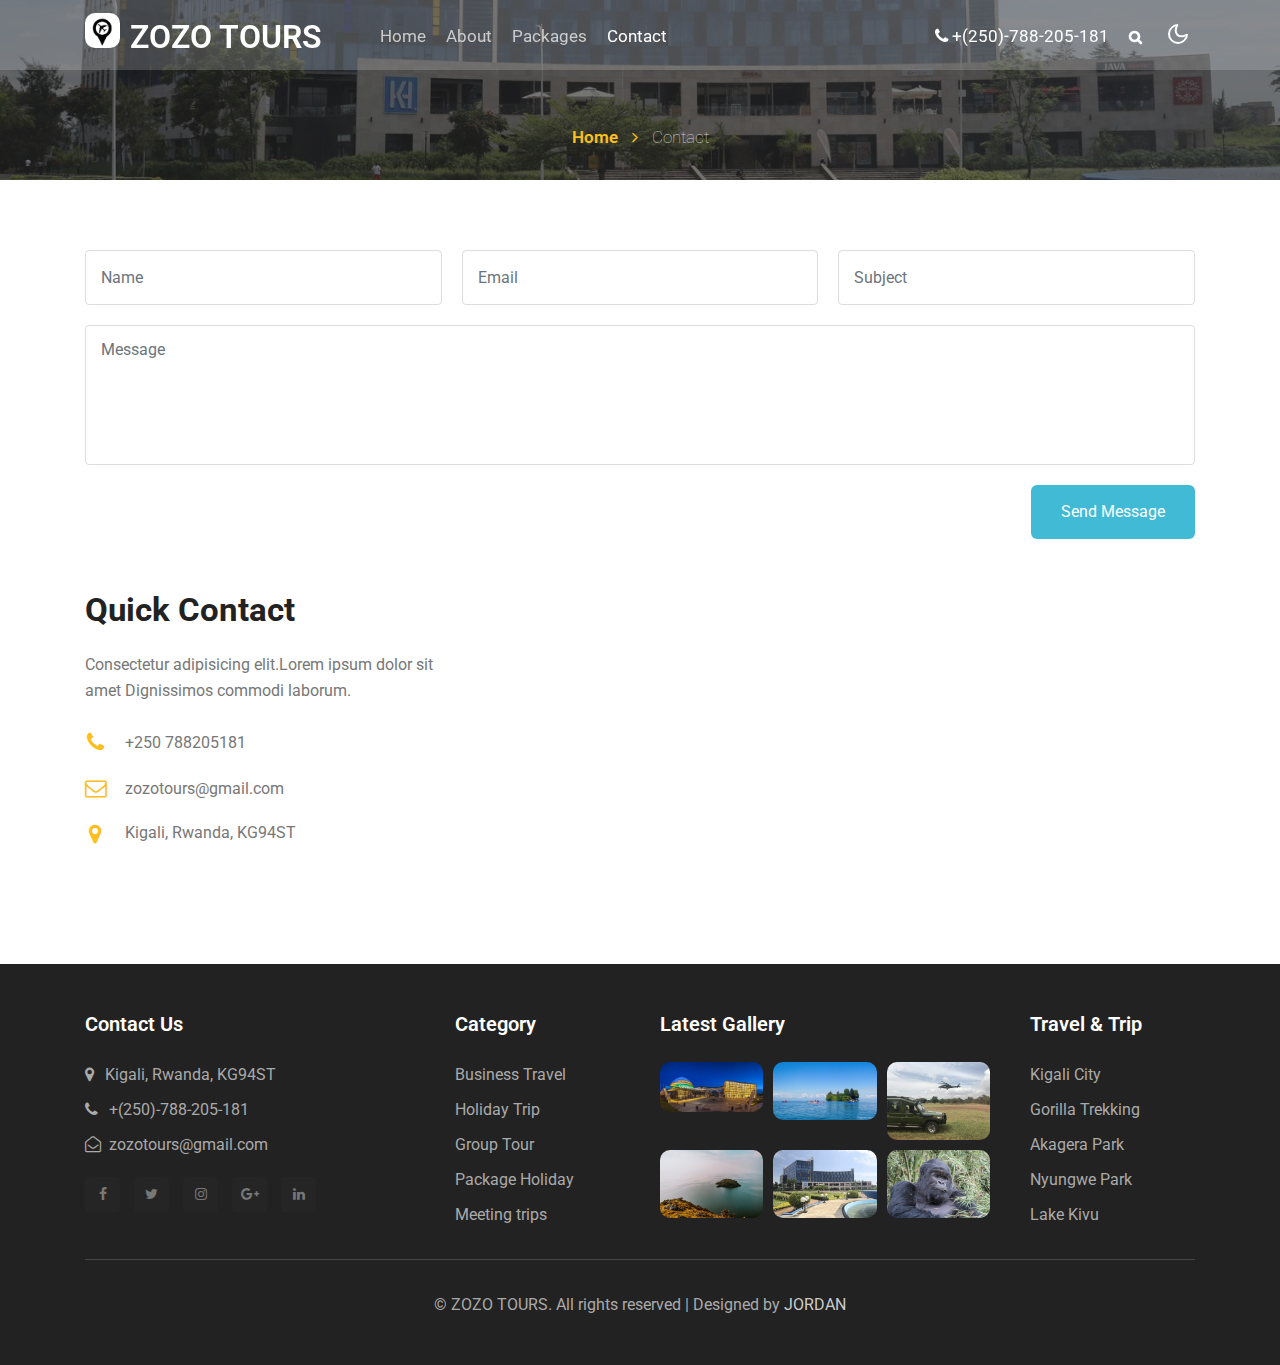
<file: contact.html>
<!doctype html>
<html lang="en">
  <head>
    <meta charset="utf-8">
    <meta name="viewport" content="width=device-width, initial-scale=1, shrink-to-fit=no">
<link href="assets/images/logo5.png" rel="icon">
    <title>ZOZO TOURS</title>
    <link rel="stylesheet" href="assets/css/mystyle.css">
    <link href="//fonts.googleapis.com/css2?family=Roboto:wght@400;500;700&display=swap" rel="stylesheet">
    <link href="//fonts.googleapis.com/css2?family=Roboto:wght@300;400&display=swap" rel="stylesheet">
  </head>
  <body id="home">
<section class=" w3l-header-4 header-sticky">
	<!--header-->
	<header id="site-header" class="fixed-top">
		<div class="container">
			<nav class="navbar navbar-expand-lg navbar-dark stroke">
				<h1><a class="navbar-brand" href="index.html">
					<img src="assets/images/logo5.png" alt="Your logo" title="Your logo" style="height:35px;" />
      </a> <a class="navbar-brand" href="index.html">
					<span class=""></span> ZOZO TOURS
				</a></h1>
				<button class="navbar-toggler  collapsed bg-gradient" type="button" data-toggle="collapse" data-target="#navbarTogglerDemo02" aria-controls="navbarTogglerDemo02" aria-expanded="false" aria-label="Toggle navigation">
					<span class="navbar-toggler-icon fa icon-expand fa-bars"></span>
					<span class="navbar-toggler-icon fa icon-close fa-times"></span>
					
				</button>
	  
				<div class="collapse navbar-collapse" id="navbarTogglerDemo02">
					<ul class="navbar-nav ml-lg-5">
						<li class="nav-item @@home__active">
							<a class="nav-link" href="index.html">Home <span class="sr-only">(current)</span></a>
						</li>
						<li class="nav-item @@about__active">
							<a class="nav-link" href="about.html">About</a>
						</li>
						<li class="nav-item @@services__active">
							<a class="nav-link" href="packages.html">Packages</a>
						</li>
						<li class="nav-item active">
							<a class="nav-link" href="contact.html">Contact</a>
						</li>
					</ul>
				<ul class="navbar-nav ml-auto">
						<li class="nav-item ml-4">
							<a class="nav-link phone" href="tel:+(21)-234-9999"><span class="fa fa-phone"></span> +(250)-788-205-181</a>
						</li>
						 <li class="nav-item" title="Search"><a href="#search" class="search-search nav-link"><span class="fa fa-search mr-2" aria-hidden="true"></span></a></li>
				<!-- search -->
						 <div class="search-right">
					<!-- search popup -->
					<div id="search" class="pop-overlay">
						<div class="popup">
							<form action="#" method="GET" class="d-flex">
								<input type="search" placeholder="Search.." name="search" required="required" autofocus>
								<button type="submit">Search</button>
							</form>

							<a class="close" href="#close">&times;</a>
						</div>
					</div>
					<!-- /search popup -->
				</div>
					<!--/ search -->
					</ul>
				</div>
				        <!-- toggle switch for light and dark theme -->
						<div class="mobile-position">
							<label class="theme-selector">
							  <input type="checkbox" id="themeToggle">
							  <i class="gg-sun"></i>
							  <i class="gg-moon"></i>
							</label>
						  </div>
						  <!-- //toggle switch for light and dark theme -->
			</nav>
		</div>
	  </header>
	<!--/header-->
</section>
<script src="assets/js/jquery-3.3.1.min.js"></script> <!-- Common jquery plugin -->
<!--bootstrap working-->
<script src="assets/js/bootstrap.min.js"></script>
<!--bootstrap working//-->
<!--/MENU-JS-->
<script>
	$(window).on("scroll", function () {
	  var scroll = $(window).scrollTop();
  
	  if (scroll >= 80) {
		$("#site-header").addClass("nav-fixed");
	  } else {
		$("#site-header").removeClass("nav-fixed");
	  }
	});
  
	//Main navigation Active Class Add Remove
	$(".navbar-toggler").on("click", function () {
	  $("header").toggleClass("active");
	});
	$(document).on("ready", function () {
	  if ($(window).width() > 991) {
		$("header").removeClass("active");
	  }
	  $(window).on("resize", function () {
		if ($(window).width() > 991) {
		  $("header").removeClass("active");
		}
	  });
	});
  </script>
  <!--//MENU-JS-->
<!-- disable body scroll which navbar is in active -->
<script>
$(function () {
  $('.navbar-toggler').click(function () {
    $('body').toggleClass('noscroll');
  })
});
</script>
<!-- disable body scroll which navbar is in active -->
<!--theme switcher dark and light mode script-->
<script>
	const bodyElement = document.querySelector('body');
	const themeToggle = document.querySelector('#themeToggle');
	const darkModeMql = window.matchMedia('(prefers-color-scheme: dark)');
  
	const currentTheme = localStorage.getItem('theme') ? localStorage.getItem('theme') : userPreference(darkModeMql);
  
	if (currentTheme) {
	  bodyElement.classList.add(currentTheme);
  
	  if (currentTheme === 'dark') {
		themeToggle.checked = true;
	  }
	}
  
	function userPreference(e) {
	  if (e.matches) {
		bodyElement.classList.add("dark");
		return "dark"
	  } else {
		bodyElement.classList.remove("dark");
		return ""
	  }
	}
  
	darkModeMql.addListener(userPreference);
  
	function themeSwitcher(e) {
	  if (e.target.checked) {
		bodyElement.classList.add('dark');
		localStorage.setItem('theme', 'dark');
	  } else {
		bodyElement.classList.remove('dark');
		localStorage.setItem('theme', '');
	  }
	}
  
	themeToggle.addEventListener('change', themeSwitcher);
  </script>
  <!--theme switcher dark and light mode script//-->



<!-- breadcrumbs -->
<section class="w3l-inner-banner-main">
    <div class="about-inner contact">
        <div class="breadcrumbs-sub">
            <ul class="breadcrumbs-custom-path">
                <li class="right-side propClone"><a href="index.html" class="editContent">Home <span class="fa fa-angle-right" aria-hidden="true"></span></a> <p></li>
                <li class="active editContent">
                    Contact</li>
            </ul>
            </div>
</div>
</div>
</section>
<!-- breadcrumbs //-->
<section class="w3l-contact-info-main" id="contact">
    <div class="contact-sec	editContent">
        <div class="container">
    <div class="map-content-9 mb-5 ">
        <form action="//sendmail.w3layouts.com/submitForm" method="post">
            <div class="twice-two">
                <input type="text" class="form-control" name="w3lName" id="w3lName" placeholder="Name" required="">
                <input type="email" class="form-control" name="w3lSender" id="w3lSender" placeholder="Email" required="">
                <input type="text" class="form-control" name="w3lSubject" id="w3lSubject" placeholder="Subject" required="">
            </div>
            <textarea name="w3lMessage" class="form-control" id="w3lMessage" placeholder="Message" required=""></textarea>

            <div class="text-right">
                <button type="submit" class="btn btn-contact">Send Message</button>
            </div>
        </form>
    </div>

            <div class="d-grid contact-view">

                <div class="cont-details">
                    <h3 class="sub-title">Quick Contact</h3> 
                    <p class="para mt-3 mb-4">Consectetur adipisicing elit.Lorem ipsum dolor sit amet Dignissimos commodi laborum.</p>
                    <div class="cont-top">
                        <div class="cont-left text-center">
                            <span class="fa fa-phone text-secondary"></span>
                        </div>
                        <div class="cont-right">
                            <p class="para"><a href="tel:+44 99 555 42">+250 788205181</a></p>
                        </div>
                    </div>
                    <div class="cont-top margin-up">
                        <div class="cont-left text-center">
                            <span class="fa fa-envelope-o text-secondary"></span>
                        </div>
                        <div class="cont-right">
                            <p class="para"><a href="mailto:example@mail.com" class="mail">zozotours@gmail.com</a></p>
                        </div>
                    </div>
                    <div class="cont-top margin-up">
                        <div class="cont-left text-center">
                            <span class="fa fa-map-marker text-secondary"></span>
                        </div>
                        <div class="cont-right">
                            <p class="para"> Kigali, Rwanda, KG94ST</p>
                        </div>
                    </div>
                </div>
                
                <div class="map-iframe ">
                    <iframe src="https://www.google.com/maps/embed?pb=!1m18!1m12!1m3!1d3987.549694943605!2d30.130103973753567!3d-1.9322487980501912!2m3!1f0!2f0!3f0!3m2!1i1024!2i768!4f13.1!3m3!1m2!1s0x19dca739da116515%3A0x166eabc1f4e362d3!2sKG%2094%20St%2C%20Kigali!5e0!3m2!1sen!2srw!4v1691168984237!5m2!1sen!2srw" width="600" height="450" style="border:0;" allowfullscreen="" loading="lazy" referrerpolicy="no-referrer-when-downgrade"></iframe>
                </div>
            </div>

        </div>
    </div>
</section><section class="w3l-footer-29-main">
	<div class="footer-29 py-5 ">
	  <div class="container">
		<div class="grid-col-4 footer-top-29">
			<div class="footer-list-29 footer-1">
				<h2 class="footer-title-29">Contact Us</h2>
				<ul>
					<li><p><span class="fa fa-map-marker"></span>Kigali, Rwanda,
						KG94ST
						</p></li>
					<li><a href="tel:+7-800-999-800"><span class="fa fa-phone"></span> +(250)-788-205-181</a></li>
					<li><a href="mailto:estate-mail@support.com" class="mail"><span class="fa fa-envelope-open-o"></span> zozotours@gmail.com</a></li>
				</ul>
				<div class="main-social-footer-29">
					<a href="#facebook" class="facebook"><span class="fa fa-facebook"></span></a>
					<a href="#twitter" class="twitter"><span class="fa fa-twitter"></span></a>
					<a href="#instagram" class="instagram"><span class="fa fa-instagram"></span></a>
					<a href="#google-plus" class="google-plus"><span class="fa fa-google-plus"></span></a>
					<a href="#linkedin" class="linkedin"><span class="fa fa-linkedin"></span></a>
				</div>
			</div>
			<div class="footer-list-29 footer-2">
				<ul>
					<h6 class="footer-title-29">Category</h6>
					<li><a href="#pages">Business Travel</a></li>
					<li><a href="#pages">Holiday Trip</a></li>
					<li><a href="#pages">Group Tour</a></li>
					<li><a href="#pages">Package Holiday</a></li>
					<li><a href="#pages">Meeting trips</a></li>
				</ul>
			</div>
			<div class="footer-list-29 footer-3">
				<div class="properties">
					<h6 class="footer-title-29">Latest Gallery</h6>
					<div class="images-col">
					<a href="blog-single.html"><img src="assets/images/1-1.jpg" class="img-responsive" alt=""></a>
					<a href="blog-single.html"><img src="assets/images/1-2.jpg" class="img-responsive" alt=""></a>
					<a href="blog-single.html"><img src="assets/images/1-3.jpg" class="img-responsive" alt=""></a>
					<a href="blog-single.html"><img src="assets/images/1-4.jpg" class="img-responsive" alt=""></a>
					<a href="blog-single.html"><img src="assets/images/1-5.jpg" class="img-responsive" alt=""></a>
					<a href="blog-single.html"><img src="assets/images/1-6.jpg" class="img-responsive" alt=""></a>
				</div>
			</div>
			</div>
			<div class="footer-list-29 footer-4">
				<ul>
					<h6 class="footer-title-29">Travel & Trip</h6>
					<li><a href="kigali.html">	Kigali City</a></li>
					<li><a href="gorilla.html">	Gorilla Trekking</a></li>
					<li><a href="akagera.html">Akagera Park</a></li>
					<li><a href="nyungwe.html">	Nyungwe Park</a></li>
					<li><a href="#url">Lake Kivu</a></li>
				</ul>
			</div>
		</div>
		<div class=" bottom-copies text-center">
			<p class="copy-footer-29">© ZOZO TOURS. All rights reserved | Designed by <a href="https://www.instagram.com/jordan.did.it_/">JORDAN</a></p>
		  </div>
		</div>
	</div>
  </section>



<!-- move top -->
<button onclick="topFunction()" id="movetop" title="Go to top">
	<span class="fa fa-chevron-up"></span>
</button>
<script>
	// When the user scrolls down 20px from the top of the document, show the button
	window.onscroll = function () {
		scrollFunction()
	};

	function scrollFunction() {
		if (document.body.scrollTop > 20 || document.documentElement.scrollTop > 20) {
			document.getElementById("movetop").style.display = "block";
		} else {
			document.getElementById("movetop").style.display = "none";
		}
	}

	// When the user clicks on the button, scroll to the top of the document
	function topFunction() {
		document.body.scrollTop = 0;
		document.documentElement.scrollTop = 0;
	}
</script>
<!-- /move top -->

</body>

</html>
</file>
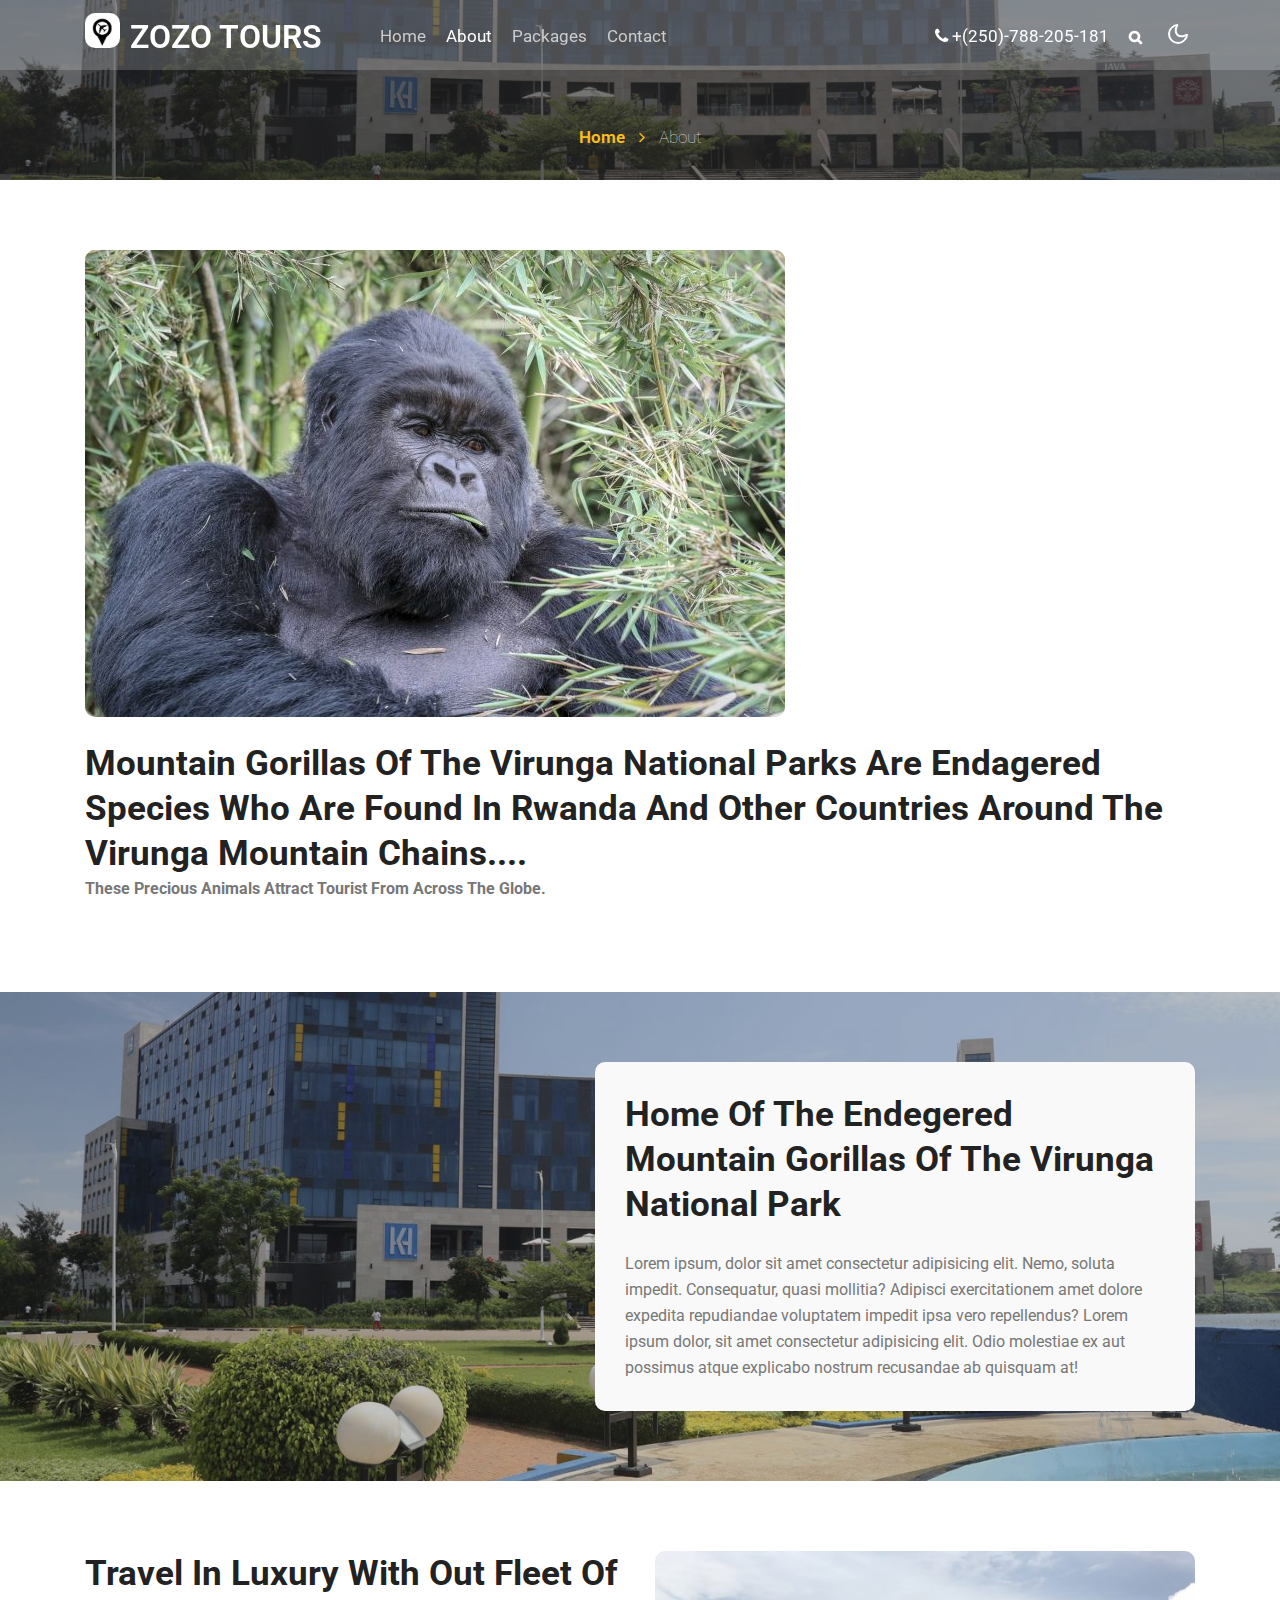
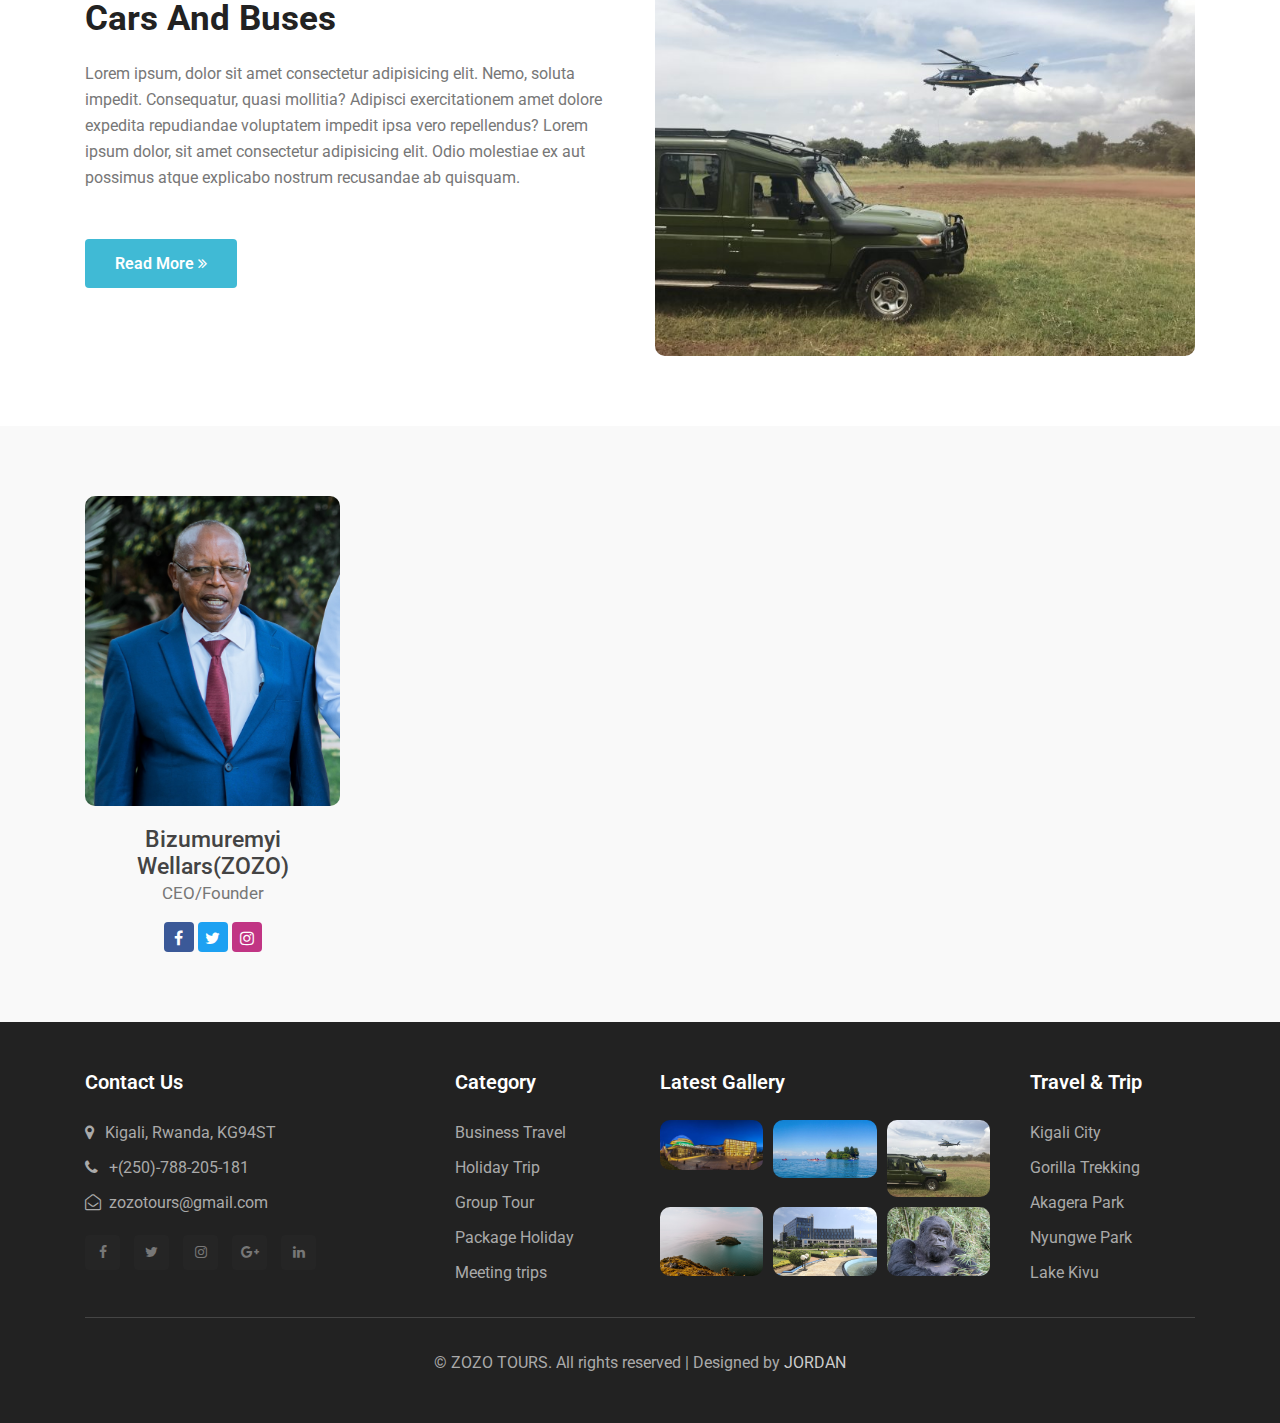
<file: gorilla.html>
<!doctype html>
<html lang="en">
  <head>

    <meta charset="utf-8">
    <meta name="viewport" content="width=device-width, initial-scale=1, shrink-to-fit=no">
<link href="assets/images/logo5.png" rel="icon">
    <title>ZOZO TOURS</title>


    <link rel="stylesheet" href="assets/css/mystyle.css">
    <link href="//fonts.googleapis.com/css2?family=Roboto:wght@400;500;700&display=swap" rel="stylesheet">
    <link href="//fonts.googleapis.com/css2?family=Roboto:wght@300;400&display=swap" rel="stylesheet">
  </head>
  <body id="home">
<section class=" w3l-header-4 header-sticky">
	<!--header-->
	<header id="site-header" class="fixed-top">
		<div class="container">
			<nav class="navbar navbar-expand-lg navbar-dark stroke">
				<h1><a class="navbar-brand" href="index.html">
					<img src="assets/images/logo5.png" alt="Your logo" title="Your logo" style="height:35px;" />
      </a> <a class="navbar-brand" href="index.html">
					<span class=""></span> ZOZO TOURS
				</a></h1>
				<button class="navbar-toggler  collapsed bg-gradient" type="button" data-toggle="collapse" data-target="#navbarTogglerDemo02" aria-controls="navbarTogglerDemo02" aria-expanded="false" aria-label="Toggle navigation">
					<span class="navbar-toggler-icon fa icon-expand fa-bars"></span>
					<span class="navbar-toggler-icon fa icon-close fa-times"></span>
					
				</button>
	  
				<div class="collapse navbar-collapse" id="navbarTogglerDemo02">
					<ul class="navbar-nav ml-lg-5">
						<li class="nav-item @@home__active">
							<a class="nav-link" href="index.html">Home <span class="sr-only">(current)</span></a>
						</li>
						<li class="nav-item active">
							<a class="nav-link" href="about.html">About</a>
						</li>
						<li class="nav-item @@services__active">
							<a class="nav-link" href="packages.html">Packages</a>
						</li>
						<li class="nav-item @@contact__active">
							<a class="nav-link" href="contact.html">Contact</a>
						</li>
					</ul>
				<ul class="navbar-nav ml-auto">
						<li class="nav-item ml-4">
							<a class="nav-link phone" href="tel:+(21)-234-9999"><span class="fa fa-phone"></span> +(250)-788-205-181</a>
						</li>
						 <li class="nav-item" title="Search"><a href="#search" class="search-search nav-link"><span class="fa fa-search mr-2" aria-hidden="true"></span></a></li>
				<!-- search -->
						 <div class="search-right">
					<!-- search popup -->
					<div id="search" class="pop-overlay">
						<div class="popup">
							<form action="#" method="GET" class="d-flex">
								<input type="search" placeholder="Search.." name="search" required="required" autofocus>
								<button type="submit">Search</button>
							</form>

							<a class="close" href="#close">&times;</a>
						</div>
					</div>
					<!-- /search popup -->
				</div>
					<!--/ search -->
					</ul>
				</div>
				        <!-- toggle switch for light and dark theme -->
						<div class="mobile-position">
							<label class="theme-selector">
							  <input type="checkbox" id="themeToggle">
							  <i class="gg-sun"></i>
							  <i class="gg-moon"></i>
							</label>
						  </div>
						  <!-- //toggle switch for light and dark theme -->
			</nav>
		</div>
	  </header>
	<!--/header-->
</section>
<script src="assets/js/jquery-3.3.1.min.js"></script> <!-- Common jquery plugin -->
<!--bootstrap working-->
<script src="assets/js/bootstrap.min.js"></script>
<!--bootstrap working//-->
<!--/MENU-JS-->
<script>
	$(window).on("scroll", function () {
	  var scroll = $(window).scrollTop();
  
	  if (scroll >= 80) {
		$("#site-header").addClass("nav-fixed");
	  } else {
		$("#site-header").removeClass("nav-fixed");
	  }
	});
  
	//Main navigation Active Class Add Remove
	$(".navbar-toggler").on("click", function () {
	  $("header").toggleClass("active");
	});
	$(document).on("ready", function () {
	  if ($(window).width() > 991) {
		$("header").removeClass("active");
	  }
	  $(window).on("resize", function () {
		if ($(window).width() > 991) {
		  $("header").removeClass("active");
		}
	  });
	});
  </script>
  <!--//MENU-JS-->
<!-- disable body scroll which navbar is in active -->
<script>
$(function () {
  $('.navbar-toggler').click(function () {
    $('body').toggleClass('noscroll');
  })
});
</script>
<!-- disable body scroll which navbar is in active -->
<!--theme switcher dark and light mode script-->
<script>
	const bodyElement = document.querySelector('body');
	const themeToggle = document.querySelector('#themeToggle');
	const darkModeMql = window.matchMedia('(prefers-color-scheme: dark)');
  
	const currentTheme = localStorage.getItem('theme') ? localStorage.getItem('theme') : userPreference(darkModeMql);
  
	if (currentTheme) {
	  bodyElement.classList.add(currentTheme);
  
	  if (currentTheme === 'dark') {
		themeToggle.checked = true;
	  }
	}
  
	function userPreference(e) {
	  if (e.matches) {
		bodyElement.classList.add("dark");
		return "dark"
	  } else {
		bodyElement.classList.remove("dark");
		return ""
	  }
	}
  
	darkModeMql.addListener(userPreference);
  
	function themeSwitcher(e) {
	  if (e.target.checked) {
		bodyElement.classList.add('dark');
		localStorage.setItem('theme', 'dark');
	  } else {
		bodyElement.classList.remove('dark');
		localStorage.setItem('theme', '');
	  }
	}
  
	themeToggle.addEventListener('change', themeSwitcher);
  </script>
  <!--theme switcher dark and light mode script//-->



<!-- breadcrumbs -->
    <section class="w3l-inner-banner-main">
        <div class="about-inner about editContent">
            <div class="container">   
            <div class="breadcrumbs-sub">
                <ul class="breadcrumbs-custom-path">
                    <li class="right-side propClone"><a href="index.html" class="editContent">Home <span class="fa fa-angle-right" aria-hidden="true"></span></a> <p></li>
                    <li class="active editContent">About</li>
                </ul>
            </div>
</div>

   </div>
    </section>
<!-- breadcrumbs //-->

<section class="w3l-content-with-photo-4"  id="about">
    <div class="content-with-photo4-block editContent">
        <div class="container">

                <div class="my-bio">
                    <img src="assets/images/1-6.jpg" alt="product" class="img-responsive about-me">
                    <h3 class="mt-lg-4 mt-3">Mountain Gorillas of the virunga national parks are endagered species who are found in rwanda and other countries around the virunga mountain chains....</p>
                <p class="para mb-lg-3">these precious animals attract tourist from across the globe.</p>
            </div>

            </div>
            </div>
</div>
</section>
<section class="w3l-stats">
  <div class="main-w3 ">
      <div class="container">
          <div class="right-side">
                <h3 class="title-big">Home of the Endegered mountain gorillas of the virunga national park</h3>
                <p class="mt-4 para">Lorem ipsum, dolor sit amet consectetur adipisicing elit. Nemo, soluta impedit.
                    Consequatur,
                    quasi mollitia? Adipisci exercitationem amet dolore expedita repudiandae voluptatem impedit ipsa
                    vero
                    repellendus? Lorem ipsum dolor, sit amet consectetur adipisicing elit. Odio molestiae ex aut
                    possimus atque explicabo nostrum recusandae ab quisquam at!</p>
            </div>
          </div>
  </div>
</section>
<section class="w3l-recent-work">
	<div class="jst-two-col">
		<div class="container">
<div class="row">
	<div class="my-bio cwp4-text col-lg-6">
			<h3>Travel in Luxury with out fleet of cars and buses</h3>
			<p class="para mt-3 mb-lg-4 ">Lorem ipsum, dolor sit amet consectetur adipisicing elit. Nemo, soluta impedit. Consequatur, quasi mollitia? Adipisci exercitationem amet dolore expedita repudiandae voluptatem impedit ipsa vero repellendus? Lorem ipsum dolor, sit amet consectetur adipisicing elit. Odio molestiae ex aut possimus atque explicabo nostrum recusandae ab quisquam.</p>
			<a href="about.html" class="action-button btn mt-4">Read more <span class="fa fa-angle-double-right"></span></a>
	</div>
<div class="col-lg-6 ">
	<img src="assets/images/1-3.jpg" alt="product" class="img-responsive about-me">
</div>
</div>
		</div>
	</div>
</section>
<section class="w3l-team-main-6" id="team">
	<!-- /team-grids -->
	<div class="team-content-page editContent ">

		<div class="container">
			<div class="row text-center">
					<div class="col-lg-3 col-md-6 col-sm-6 column">
						<a href="#url"><img class="img img-responsive" src="assets/images/ceo.jpg" alt=""></a>
						<h4><a href="#url">Bizumuremyi Wellars(ZOZO)</a></h4>
							<div class="w3l-team-7_bottom">
								<div class="w3l-team-7_bottom-left">
									<h6>CEO/Founder</h6>
								</div>	
								<ul class="social_7 mt-3">
									<li><a href="#facebook"><span class="fa fa-facebook"></span></a></li>
									<li><a href="#twitter"><span class="fa fa-twitter"></span></a></li>
									<li><a href="#twitter"><span class="fa fa-instagram"></span></a></li>
								</ul>
								<div class="clear"></div>
							</div>
					</div>
					
					</div>
				</div>
		  </div>
	</div>
	<!-- /team-grids -->
<section class="w3l-footer-29-main">
	<div class="footer-29 py-5 ">
	  <div class="container">
		<div class="grid-col-4 footer-top-29">
			<div class="footer-list-29 footer-1">
				<h2 class="footer-title-29">Contact Us</h2>
				<ul>
					<li><p><span class="fa fa-map-marker"></span>Kigali, Rwanda,
						KG94ST
						</p></li>
					<li><a href="tel:+7-800-999-800"><span class="fa fa-phone"></span> +(250)-788-205-181</a></li>
					<li><a href="mailto:estate-mail@support.com" class="mail"><span class="fa fa-envelope-open-o"></span> zozotours@gmail.com</a></li>
				</ul>
				<div class="main-social-footer-29">
					<a href="#facebook" class="facebook"><span class="fa fa-facebook"></span></a>
					<a href="#twitter" class="twitter"><span class="fa fa-twitter"></span></a>
					<a href="#instagram" class="instagram"><span class="fa fa-instagram"></span></a>
					<a href="#google-plus" class="google-plus"><span class="fa fa-google-plus"></span></a>
					<a href="#linkedin" class="linkedin"><span class="fa fa-linkedin"></span></a>
				</div>
			</div>
			<div class="footer-list-29 footer-2">
				<ul>
					<h6 class="footer-title-29">Category</h6>
					<li><a href="#pages">Business Travel</a></li>
					<li><a href="#pages">Holiday Trip</a></li>
					<li><a href="#pages">Group Tour</a></li>
					<li><a href="#pages">Package Holiday</a></li>
					<li><a href="#pages">Meeting trips</a></li>
				</ul>
			</div>
			<div class="footer-list-29 footer-3">
				<div class="properties">
					<h6 class="footer-title-29">Latest Gallery</h6>
					<div class="images-col">
					<a href="blog-single.html"><img src="assets/images/1-1.jpg" class="img-responsive" alt=""></a>
					<a href="blog-single.html"><img src="assets/images/1-2.jpg" class="img-responsive" alt=""></a>
					<a href="blog-single.html"><img src="assets/images/1-3.jpg" class="img-responsive" alt=""></a>
					<a href="blog-single.html"><img src="assets/images/1-4.jpg" class="img-responsive" alt=""></a>
					<a href="blog-single.html"><img src="assets/images/1-5.jpg" class="img-responsive" alt=""></a>
					<a href="blog-single.html"><img src="assets/images/1-6.jpg" class="img-responsive" alt=""></a>
				</div>
			</div>
			</div>
			<div class="footer-list-29 footer-4">
				<ul>
					<h6 class="footer-title-29">Travel & Trip</h6>
					<li><a href="kigali.html">	Kigali City</a></li>
					<li><a href="gorilla.html">	Gorilla Trekking</a></li>
					<li><a href="akagera.html">Akagera Park</a></li>
					<li><a href="nyungwe.html">	Nyungwe Park</a></li>
					<li><a href="">Lake Kivu</a></li>
				</ul>
			</div>
		</div>
		<div class=" bottom-copies text-center">
			<p class="copy-footer-29">© ZOZO TOURS. All rights reserved | Designed by <a href="https://www.instagram.com/jordan.did.it_/">JORDAN</a></p>
		  </div>
		</div>
	</div>
  </section>


<!-- move top -->
<button onclick="topFunction()" id="movetop" title="Go to top">
	<span class="fa fa-chevron-up"></span>
</button>
<script>
	// When the user scrolls down 20px from the top of the document, show the button
	window.onscroll = function () {
		scrollFunction()
	};

	function scrollFunction() {
		if (document.body.scrollTop > 20 || document.documentElement.scrollTop > 20) {
			document.getElementById("movetop").style.display = "block";
		} else {
			document.getElementById("movetop").style.display = "none";
		}
	}

	// When the user clicks on the button, scroll to the top of the document
	function topFunction() {
		document.body.scrollTop = 0;
		document.documentElement.scrollTop = 0;
	}
</script>
<!-- /move top -->

</body>

</html>
</file>
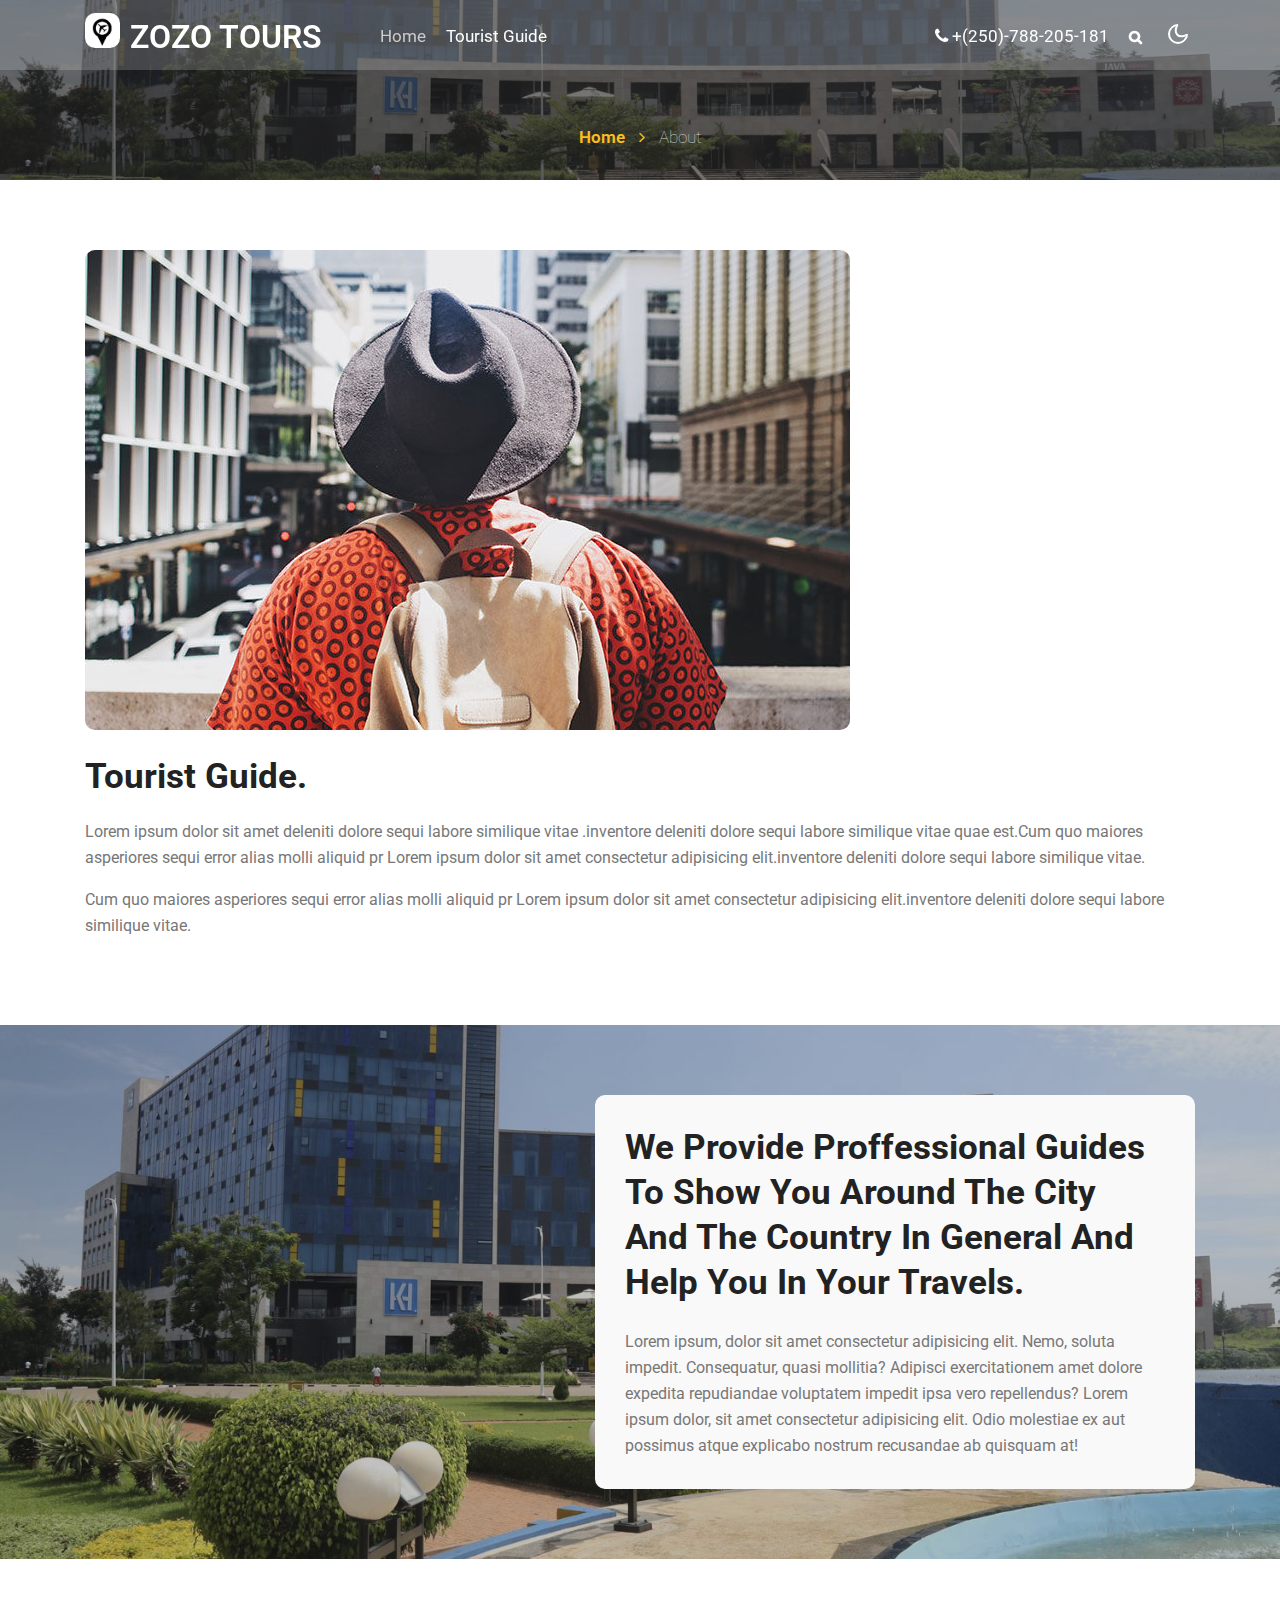
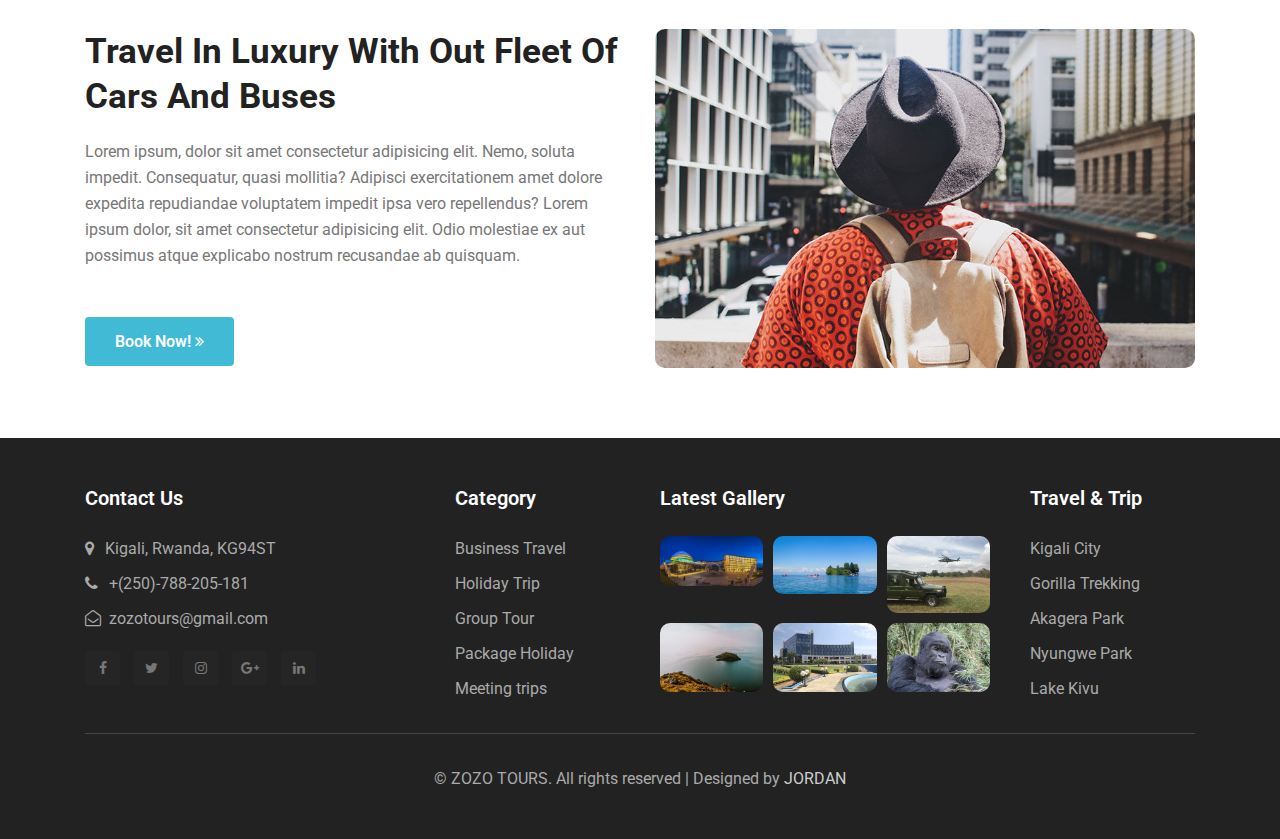
<file: guide.html>
<!doctype html>
<html lang="en">
  <head>
    <meta charset="utf-8">
    <meta name="viewport" content="width=device-width, initial-scale=1, shrink-to-fit=no">
<link href="assets/images/logo5.png" rel="icon">
    <title>ZOZO TOURS</title>
    <link rel="stylesheet" href="assets/css/mystyle3.css">
    <link href="//fonts.googleapis.com/css2?family=Roboto:wght@400;500;700&display=swap" rel="stylesheet">
    <link href="//fonts.googleapis.com/css2?family=Roboto:wght@300;400&display=swap" rel="stylesheet">
  </head>
  <body id="home">
<section class=" w3l-header-4 header-sticky">
	<!--header-->
	<header id="site-header" class="fixed-top">
		<div class="container">
			<nav class="navbar navbar-expand-lg navbar-dark stroke">
				<h1><a class="navbar-brand" href="index.html">
					<img src="assets/images/logo5.png" alt="Your logo" title="Your logo" style="height:35px;" />
      </a> <a class="navbar-brand" href="index.html">
					<span class=""></span> ZOZO TOURS
				</a></h1>
				<button class="navbar-toggler  collapsed bg-gradient" type="button" data-toggle="collapse" data-target="#navbarTogglerDemo02" aria-controls="navbarTogglerDemo02" aria-expanded="false" aria-label="Toggle navigation">
					<span class="navbar-toggler-icon fa icon-expand fa-bars"></span>
					<span class="navbar-toggler-icon fa icon-close fa-times"></span>
					
				</button>
	  
				<div class="collapse navbar-collapse" id="navbarTogglerDemo02">
					<ul class="navbar-nav ml-lg-5">
						<li class="nav-item @@home__active">
							<a class="nav-link" href="index.html">Home <span class="sr-only">(current)</span></a>
						</li>
						<li class="nav-item active">
							<a class="nav-link" href="guide.html">Tourist Guide</a>
						</li>
					</ul>
				<ul class="navbar-nav ml-auto">
						<li class="nav-item ml-4">
							<a class="nav-link phone" href="tel:+(21)-234-9999"><span class="fa fa-phone"></span> +(250)-788-205-181</a>
						</li>
						 <li class="nav-item" title="Search"><a href="#search" class="search-search nav-link"><span class="fa fa-search mr-2" aria-hidden="true"></span></a></li>
				<!-- search -->
						 <div class="search-right">
					<!-- search popup -->
					<div id="search" class="pop-overlay">
						<div class="popup">
							<form action="#" method="GET" class="d-flex">
								<input type="search" placeholder="Search.." name="search" required="required" autofocus>
								<button type="submit">Search</button>
							</form>

							<a class="close" href="#close">&times;</a>
						</div>
					</div>
					<!-- /search popup -->
				</div>
					<!--/ search -->
					</ul>
				</div>
				        <!-- toggle switch for light and dark theme -->
						<div class="mobile-position">
							<label class="theme-selector">
							  <input type="checkbox" id="themeToggle">
							  <i class="gg-sun"></i>
							  <i class="gg-moon"></i>
							</label>
						  </div>
						  <!-- //toggle switch for light and dark theme -->
			</nav>
		</div>
	  </header>
	<!--/header-->
</section>
<script src="assets/js/jquery-3.3.1.min.js"></script> <!-- Common jquery plugin -->
<!--bootstrap working-->
<script src="assets/js/bootstrap.min.js"></script>
<!--bootstrap working//-->
<!--/MENU-JS-->
<script>
	$(window).on("scroll", function () {
	  var scroll = $(window).scrollTop();
  
	  if (scroll >= 80) {
		$("#site-header").addClass("nav-fixed");
	  } else {
		$("#site-header").removeClass("nav-fixed");
	  }
	});
  
	//Main navigation Active Class Add Remove
	$(".navbar-toggler").on("click", function () {
	  $("header").toggleClass("active");
	});
	$(document).on("ready", function () {
	  if ($(window).width() > 991) {
		$("header").removeClass("active");
	  }
	  $(window).on("resize", function () {
		if ($(window).width() > 991) {
		  $("header").removeClass("active");
		}
	  });
	});
  </script>
  <!--//MENU-JS-->
<!-- disable body scroll which navbar is in active -->
<script>
$(function () {
  $('.navbar-toggler').click(function () {
    $('body').toggleClass('noscroll');
  })
});
</script>
<!-- disable body scroll which navbar is in active -->
<!--theme switcher dark and light mode script-->
<script>
	const bodyElement = document.querySelector('body');
	const themeToggle = document.querySelector('#themeToggle');
	const darkModeMql = window.matchMedia('(prefers-color-scheme: dark)');
  
	const currentTheme = localStorage.getItem('theme') ? localStorage.getItem('theme') : userPreference(darkModeMql);
  
	if (currentTheme) {
	  bodyElement.classList.add(currentTheme);
  
	  if (currentTheme === 'dark') {
		themeToggle.checked = true;
	  }
	}
  
	function userPreference(e) {
	  if (e.matches) {
		bodyElement.classList.add("dark");
		return "dark"
	  } else {
		bodyElement.classList.remove("dark");
		return ""
	  }
	}
  
	darkModeMql.addListener(userPreference);
  
	function themeSwitcher(e) {
	  if (e.target.checked) {
		bodyElement.classList.add('dark');
		localStorage.setItem('theme', 'dark');
	  } else {
		bodyElement.classList.remove('dark');
		localStorage.setItem('theme', '');
	  }
	}
  
	themeToggle.addEventListener('change', themeSwitcher);
  </script>
  <!--theme switcher dark and light mode script//-->



<!-- breadcrumbs -->
    <section class="w3l-inner-banner-main">
        <div class="about-inner about editContent">
            <div class="container">   
            <div class="breadcrumbs-sub">
                <ul class="breadcrumbs-custom-path">
                    <li class="right-side propClone"><a href="index.html" class="editContent">Home <span class="fa fa-angle-right" aria-hidden="true"></span></a> <p></li>
                    <li class="active editContent">About</li>
                </ul>
            </div>
</div>

   </div>
    </section>
<!-- breadcrumbs //-->

<section class="w3l-content-with-photo-4"  id="about">
    <div class="content-with-photo4-block editContent">
        <div class="container">

                <div class="my-bio">
                    <img src="assets/images/3-4.jpg" alt="product" class="img-responsive about-me">
                    <h3 class="mt-lg-4 mt-3">Tourist Guide.</h3>
                <p class="para mb-3">Lorem ipsum dolor sit amet  deleniti dolore sequi labore similique vitae .inventore deleniti dolore sequi labore similique vitae quae est.Cum quo maiores asperiores sequi error alias molli aliquid pr Lorem ipsum dolor sit amet consectetur adipisicing elit.inventore deleniti dolore sequi labore similique vitae.</p>
                <p class="para mb-lg-3">Cum quo maiores asperiores sequi error alias molli aliquid pr Lorem ipsum dolor sit amet consectetur adipisicing elit.inventore deleniti dolore sequi labore similique vitae.</p>
            </div>

            </div>
            </div>
</div>
</section>
<section class="w3l-stats">
  <div class="main-w3 ">
      <div class="container">
          <div class="right-side">
                <h3 class="title-big">We provide proffessional guides to show you around the city and the country in general and help you in your travels.</h3>
                <p class="mt-4 para">Lorem ipsum, dolor sit amet consectetur adipisicing elit. Nemo, soluta impedit.
                    Consequatur,
                    quasi mollitia? Adipisci exercitationem amet dolore expedita repudiandae voluptatem impedit ipsa
                    vero
                    repellendus? Lorem ipsum dolor, sit amet consectetur adipisicing elit. Odio molestiae ex aut
                    possimus atque explicabo nostrum recusandae ab quisquam at!</p>
            </div>
          </div>
  </div>
</section>
<section class="w3l-recent-work">
	<div class="jst-two-col">
		<div class="container">
<div class="row">
	<div class="my-bio cwp4-text col-lg-6">
			<h3>Travel in Luxury with out fleet of cars and buses</h3>
			<p class="para mt-3 mb-lg-4 ">Lorem ipsum, dolor sit amet consectetur adipisicing elit. Nemo, soluta impedit. Consequatur, quasi mollitia? Adipisci exercitationem amet dolore expedita repudiandae voluptatem impedit ipsa vero repellendus? Lorem ipsum dolor, sit amet consectetur adipisicing elit. Odio molestiae ex aut possimus atque explicabo nostrum recusandae ab quisquam.</p>
			<a href="book.html" class="action-button btn mt-4">Book Now! <span class="fa fa-angle-double-right"></span></a>
	</div>
<div class="col-lg-6 ">
	<img src="assets/images/3-4.jpg" alt="product" class="img-responsive about-me">
</div>
</div>
		</div>
	</div>
</section>
<section class="w3l-team-main-6" id="team">
	<!-- /team-grids -->
<section class="w3l-footer-29-main">
	<div class="footer-29 py-5 ">
	  <div class="container">
		<div class="grid-col-4 footer-top-29">
			<div class="footer-list-29 footer-1">
				<h2 class="footer-title-29">Contact Us</h2>
				<ul>
					<li><p><span class="fa fa-map-marker"></span>Kigali, Rwanda,
						KG94ST
						</p></li>
					<li><a href="tel:+7-800-999-800"><span class="fa fa-phone"></span> +(250)-788-205-181</a></li>
					<li><a href="mailto:estate-mail@support.com" class="mail"><span class="fa fa-envelope-open-o"></span> zozotours@gmail.com</a></li>
				</ul>
				<div class="main-social-footer-29">
					<a href="#facebook" class="facebook"><span class="fa fa-facebook"></span></a>
					<a href="#twitter" class="twitter"><span class="fa fa-twitter"></span></a>
					<a href="#instagram" class="instagram"><span class="fa fa-instagram"></span></a>
					<a href="#google-plus" class="google-plus"><span class="fa fa-google-plus"></span></a>
					<a href="#linkedin" class="linkedin"><span class="fa fa-linkedin"></span></a>
				</div>
			</div>
			<div class="footer-list-29 footer-2">
				<ul>
					<h6 class="footer-title-29">Category</h6>
					<li><a href="#pages">Business Travel</a></li>
					<li><a href="#pages">Holiday Trip</a></li>
					<li><a href="#pages">Group Tour</a></li>
					<li><a href="#pages">Package Holiday</a></li>
					<li><a href="#pages">Meeting trips</a></li>
				</ul>
			</div>
			<div class="footer-list-29 footer-3">
				<div class="properties">
					<h6 class="footer-title-29">Latest Gallery</h6>
					<div class="images-col">
					<a href="blog-single.html"><img src="assets/images/1-1.jpg" class="img-responsive" alt=""></a>
					<a href="blog-single.html"><img src="assets/images/1-2.jpg" class="img-responsive" alt=""></a>
					<a href="blog-single.html"><img src="assets/images/1-3.jpg" class="img-responsive" alt=""></a>
					<a href="blog-single.html"><img src="assets/images/1-4.jpg" class="img-responsive" alt=""></a>
					<a href="blog-single.html"><img src="assets/images/1-5.jpg" class="img-responsive" alt=""></a>
					<a href="blog-single.html"><img src="assets/images/1-6.jpg" class="img-responsive" alt=""></a>
				</div>
			</div>
			</div>
			<div class="footer-list-29 footer-4">
				<ul>
					<h6 class="footer-title-29">Travel & Trip</h6>
					<li><a href="kigali.html">	Kigali City</a></li>
					<li><a href="gorilla.html">	Gorilla Trekking</a></li>
					<li><a href="akagera.html">Akagera Park</a></li>
					<li><a href="nyungwe.html">	Nyungwe Park</a></li>
					<li><a href="">Lake Kivu</a></li>
				</ul>
			</div>
		</div>
		<div class=" bottom-copies text-center">
			<p class="copy-footer-29">© ZOZO TOURS. All rights reserved | Designed by <a href="https://www.instagram.com/jordan.did.it_/">JORDAN</a></p>
		  </div>
		</div>
	</div>
  </section>


<!-- move top -->
<button onclick="topFunction()" id="movetop" title="Go to top">
	<span class="fa fa-chevron-up"></span>
</button>
<script>
	// When the user scrolls down 20px from the top of the document, show the button
	window.onscroll = function () {
		scrollFunction()
	};

	function scrollFunction() {
		if (document.body.scrollTop > 20 || document.documentElement.scrollTop > 20) {
			document.getElementById("movetop").style.display = "block";
		} else {
			document.getElementById("movetop").style.display = "none";
		}
	}

	// When the user clicks on the button, scroll to the top of the document
	function topFunction() {
		document.body.scrollTop = 0;
		document.documentElement.scrollTop = 0;
	}
</script>
<!-- /move top -->

</body>

</html>
</file>
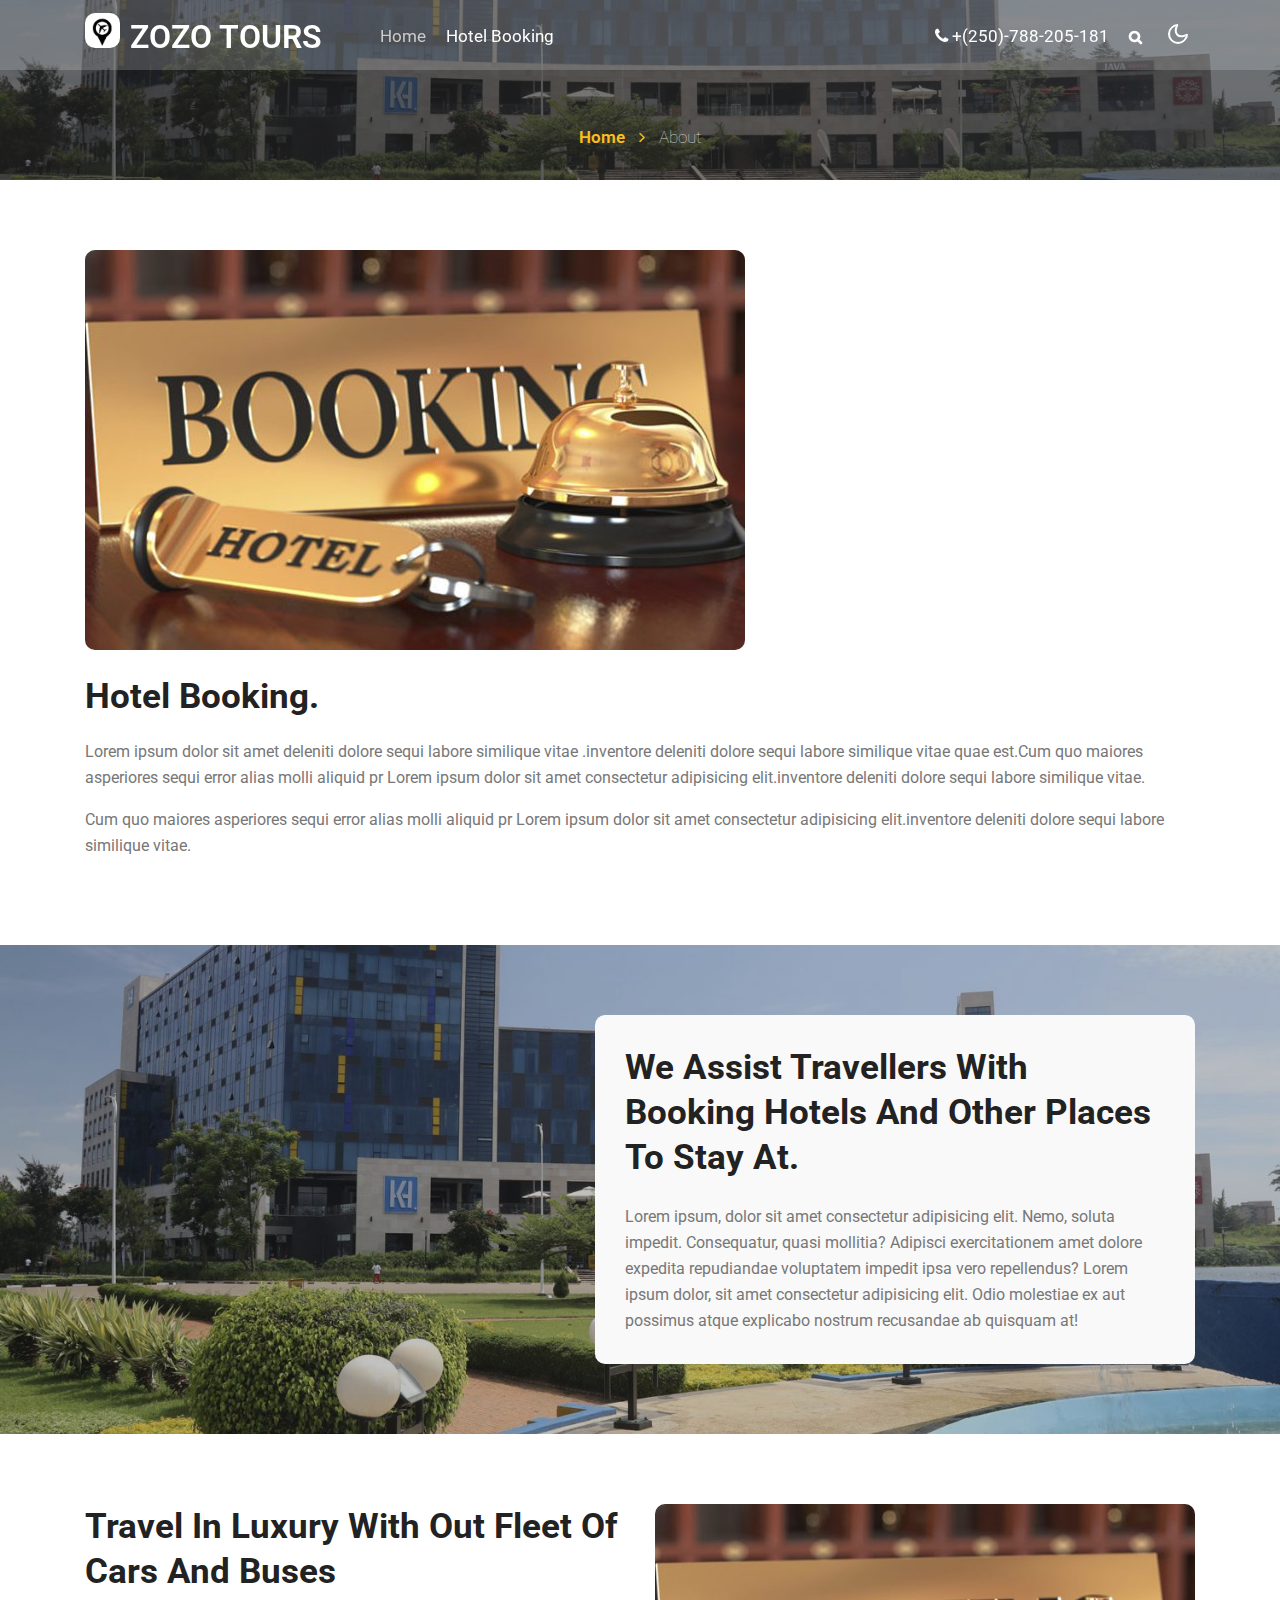
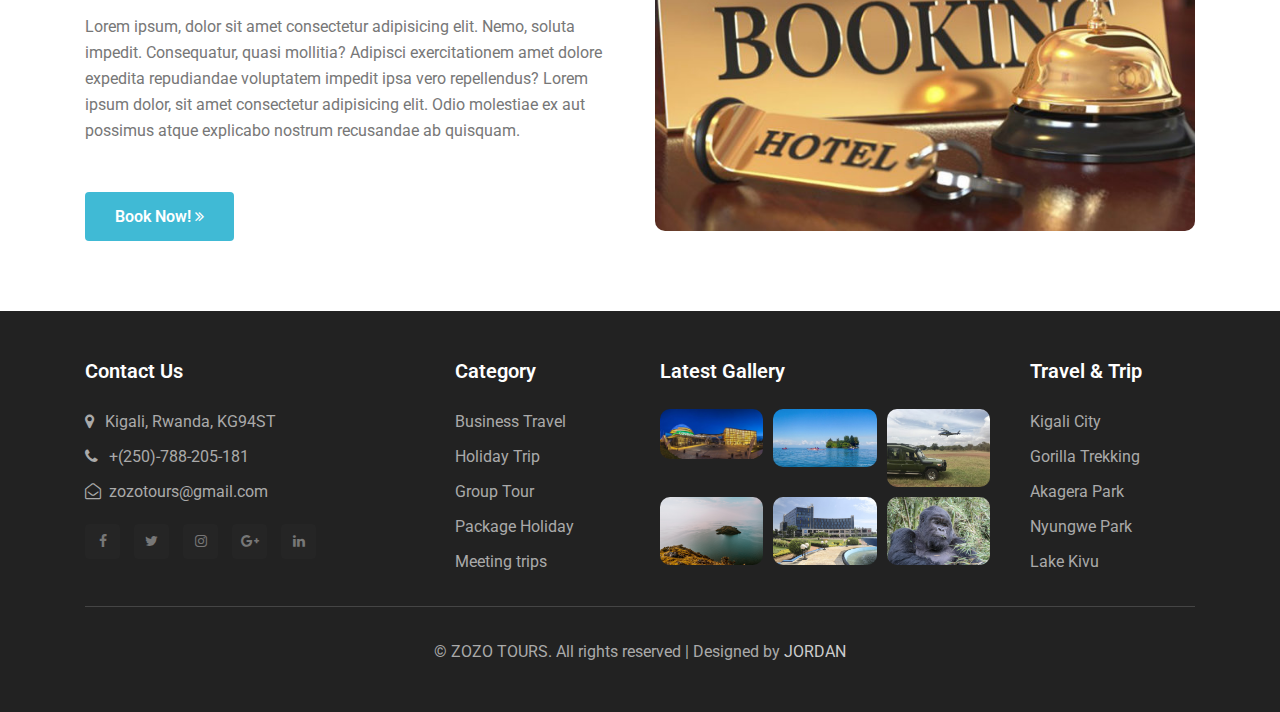
<file: hotel.html>
<!doctype html>
<html lang="en">
  <head>
    <meta charset="utf-8">
    <meta name="viewport" content="width=device-width, initial-scale=1, shrink-to-fit=no">
<link href="assets/images/logo5.png" rel="icon">
    <title>ZOZO TOURS</title>
    <link rel="stylesheet" href="assets/css/mystyle3.css">
    <link href="//fonts.googleapis.com/css2?family=Roboto:wght@400;500;700&display=swap" rel="stylesheet">
    <link href="//fonts.googleapis.com/css2?family=Roboto:wght@300;400&display=swap" rel="stylesheet">
  </head>
  <body id="home">
<section class=" w3l-header-4 header-sticky">
	<!--header-->
	<header id="site-header" class="fixed-top">
		<div class="container">
			<nav class="navbar navbar-expand-lg navbar-dark stroke">
				<h1><a class="navbar-brand" href="index.html">
					<img src="assets/images/logo5.png" alt="Your logo" title="Your logo" style="height:35px;" />
      </a> <a class="navbar-brand" href="index.html">
					<span class=""></span> ZOZO TOURS
				</a></h1>
				<button class="navbar-toggler  collapsed bg-gradient" type="button" data-toggle="collapse" data-target="#navbarTogglerDemo02" aria-controls="navbarTogglerDemo02" aria-expanded="false" aria-label="Toggle navigation">
					<span class="navbar-toggler-icon fa icon-expand fa-bars"></span>
					<span class="navbar-toggler-icon fa icon-close fa-times"></span>
					
				</button>
	  
				<div class="collapse navbar-collapse" id="navbarTogglerDemo02">
					<ul class="navbar-nav ml-lg-5">
						<li class="nav-item @@home__active">
							<a class="nav-link" href="index.html">Home <span class="sr-only">(current)</span></a>
						</li>
						<li class="nav-item active">
							<a class="nav-link" href="hotel.html">Hotel Booking</a>
						</li>
					</ul>
				<ul class="navbar-nav ml-auto">
						<li class="nav-item ml-4">
							<a class="nav-link phone" href="tel:+(21)-234-9999"><span class="fa fa-phone"></span> +(250)-788-205-181</a>
						</li>
						 <li class="nav-item" title="Search"><a href="#search" class="search-search nav-link"><span class="fa fa-search mr-2" aria-hidden="true"></span></a></li>
				<!-- search -->
						 <div class="search-right">
					<!-- search popup -->
					<div id="search" class="pop-overlay">
						<div class="popup">
							<form action="#" method="GET" class="d-flex">
								<input type="search" placeholder="Search.." name="search" required="required" autofocus>
								<button type="submit">Search</button>
							</form>

							<a class="close" href="#close">&times;</a>
						</div>
					</div>
					<!-- /search popup -->
				</div>
					<!--/ search -->
					</ul>
				</div>
				        <!-- toggle switch for light and dark theme -->
						<div class="mobile-position">
							<label class="theme-selector">
							  <input type="checkbox" id="themeToggle">
							  <i class="gg-sun"></i>
							  <i class="gg-moon"></i>
							</label>
						  </div>
						  <!-- //toggle switch for light and dark theme -->
			</nav>
		</div>
	  </header>
	<!--/header-->
</section>
<script src="assets/js/jquery-3.3.1.min.js"></script> <!-- Common jquery plugin -->
<!--bootstrap working-->
<script src="assets/js/bootstrap.min.js"></script>
<!--bootstrap working//-->
<!--/MENU-JS-->
<script>
	$(window).on("scroll", function () {
	  var scroll = $(window).scrollTop();
  
	  if (scroll >= 80) {
		$("#site-header").addClass("nav-fixed");
	  } else {
		$("#site-header").removeClass("nav-fixed");
	  }
	});
  
	//Main navigation Active Class Add Remove
	$(".navbar-toggler").on("click", function () {
	  $("header").toggleClass("active");
	});
	$(document).on("ready", function () {
	  if ($(window).width() > 991) {
		$("header").removeClass("active");
	  }
	  $(window).on("resize", function () {
		if ($(window).width() > 991) {
		  $("header").removeClass("active");
		}
	  });
	});
  </script>
  <!--//MENU-JS-->
<!-- disable body scroll which navbar is in active -->
<script>
$(function () {
  $('.navbar-toggler').click(function () {
    $('body').toggleClass('noscroll');
  })
});
</script>
<!-- disable body scroll which navbar is in active -->
<!--theme switcher dark and light mode script-->
<script>
	const bodyElement = document.querySelector('body');
	const themeToggle = document.querySelector('#themeToggle');
	const darkModeMql = window.matchMedia('(prefers-color-scheme: dark)');
  
	const currentTheme = localStorage.getItem('theme') ? localStorage.getItem('theme') : userPreference(darkModeMql);
  
	if (currentTheme) {
	  bodyElement.classList.add(currentTheme);
  
	  if (currentTheme === 'dark') {
		themeToggle.checked = true;
	  }
	}
  
	function userPreference(e) {
	  if (e.matches) {
		bodyElement.classList.add("dark");
		return "dark"
	  } else {
		bodyElement.classList.remove("dark");
		return ""
	  }
	}
  
	darkModeMql.addListener(userPreference);
  
	function themeSwitcher(e) {
	  if (e.target.checked) {
		bodyElement.classList.add('dark');
		localStorage.setItem('theme', 'dark');
	  } else {
		bodyElement.classList.remove('dark');
		localStorage.setItem('theme', '');
	  }
	}
  
	themeToggle.addEventListener('change', themeSwitcher);
  </script>
  <!--theme switcher dark and light mode script//-->



<!-- breadcrumbs -->
    <section class="w3l-inner-banner-main">
        <div class="about-inner about editContent">
            <div class="container">   
            <div class="breadcrumbs-sub">
                <ul class="breadcrumbs-custom-path">
                    <li class="right-side propClone"><a href="index.html" class="editContent">Home <span class="fa fa-angle-right" aria-hidden="true"></span></a> <p></li>
                    <li class="active editContent">About</li>
                </ul>
            </div>
</div>

   </div>
    </section>
<!-- breadcrumbs //-->

<section class="w3l-content-with-photo-4"  id="about">
    <div class="content-with-photo4-block editContent">
        <div class="container">

                <div class="my-bio">
                    <img src="assets/images/3-5.jpg" alt="product" class="img-responsive about-me">
                    <h3 class="mt-lg-4 mt-3">Hotel Booking.</h3>
                <p class="para mb-3">Lorem ipsum dolor sit amet  deleniti dolore sequi labore similique vitae .inventore deleniti dolore sequi labore similique vitae quae est.Cum quo maiores asperiores sequi error alias molli aliquid pr Lorem ipsum dolor sit amet consectetur adipisicing elit.inventore deleniti dolore sequi labore similique vitae.</p>
                <p class="para mb-lg-3">Cum quo maiores asperiores sequi error alias molli aliquid pr Lorem ipsum dolor sit amet consectetur adipisicing elit.inventore deleniti dolore sequi labore similique vitae.</p>
            </div>

            </div>
            </div>
</div>
</section>
<section class="w3l-stats">
  <div class="main-w3 ">
      <div class="container">
          <div class="right-side">
                <h3 class="title-big">We assist travellers with booking hotels and other places to stay at.</h3>
                <p class="mt-4 para">Lorem ipsum, dolor sit amet consectetur adipisicing elit. Nemo, soluta impedit.
                    Consequatur,
                    quasi mollitia? Adipisci exercitationem amet dolore expedita repudiandae voluptatem impedit ipsa
                    vero
                    repellendus? Lorem ipsum dolor, sit amet consectetur adipisicing elit. Odio molestiae ex aut
                    possimus atque explicabo nostrum recusandae ab quisquam at!</p>
            </div>
          </div>
  </div>
</section>
<section class="w3l-recent-work">
	<div class="jst-two-col">
		<div class="container">
<div class="row">
	<div class="my-bio cwp4-text col-lg-6">
			<h3>Travel in Luxury with out fleet of cars and buses</h3>
			<p class="para mt-3 mb-lg-4 ">Lorem ipsum, dolor sit amet consectetur adipisicing elit. Nemo, soluta impedit. Consequatur, quasi mollitia? Adipisci exercitationem amet dolore expedita repudiandae voluptatem impedit ipsa vero repellendus? Lorem ipsum dolor, sit amet consectetur adipisicing elit. Odio molestiae ex aut possimus atque explicabo nostrum recusandae ab quisquam.</p>
			<a href="book.html" class="action-button btn mt-4">Book Now! <span class="fa fa-angle-double-right"></span></a>
	</div>
<div class="col-lg-6 ">
	<img src="assets/images/3-5.jpg" alt="product" class="img-responsive about-me">
</div>
</div>
		</div>
	</div>
</section>
<section class="w3l-team-main-6" id="team">
	<!-- /team-grids -->
<section class="w3l-footer-29-main">
	<div class="footer-29 py-5 ">
	  <div class="container">
		<div class="grid-col-4 footer-top-29">
			<div class="footer-list-29 footer-1">
				<h2 class="footer-title-29">Contact Us</h2>
				<ul>
					<li><p><span class="fa fa-map-marker"></span>Kigali, Rwanda,
						KG94ST
						</p></li>
					<li><a href="tel:+7-800-999-800"><span class="fa fa-phone"></span> +(250)-788-205-181</a></li>
					<li><a href="mailto:estate-mail@support.com" class="mail"><span class="fa fa-envelope-open-o"></span> zozotours@gmail.com</a></li>
				</ul>
				<div class="main-social-footer-29">
					<a href="#facebook" class="facebook"><span class="fa fa-facebook"></span></a>
					<a href="#twitter" class="twitter"><span class="fa fa-twitter"></span></a>
					<a href="#instagram" class="instagram"><span class="fa fa-instagram"></span></a>
					<a href="#google-plus" class="google-plus"><span class="fa fa-google-plus"></span></a>
					<a href="#linkedin" class="linkedin"><span class="fa fa-linkedin"></span></a>
				</div>
			</div>
			<div class="footer-list-29 footer-2">
				<ul>
					<h6 class="footer-title-29">Category</h6>
					<li><a href="#pages">Business Travel</a></li>
					<li><a href="#pages">Holiday Trip</a></li>
					<li><a href="#pages">Group Tour</a></li>
					<li><a href="#pages">Package Holiday</a></li>
					<li><a href="#pages">Meeting trips</a></li>
				</ul>
			</div>
			<div class="footer-list-29 footer-3">
				<div class="properties">
					<h6 class="footer-title-29">Latest Gallery</h6>
					<div class="images-col">
					<a href="blog-single.html"><img src="assets/images/1-1.jpg" class="img-responsive" alt=""></a>
					<a href="blog-single.html"><img src="assets/images/1-2.jpg" class="img-responsive" alt=""></a>
					<a href="blog-single.html"><img src="assets/images/1-3.jpg" class="img-responsive" alt=""></a>
					<a href="blog-single.html"><img src="assets/images/1-4.jpg" class="img-responsive" alt=""></a>
					<a href="blog-single.html"><img src="assets/images/1-5.jpg" class="img-responsive" alt=""></a>
					<a href="blog-single.html"><img src="assets/images/1-6.jpg" class="img-responsive" alt=""></a>
				</div>
			</div>
			</div>
			<div class="footer-list-29 footer-4">
				<ul>
					<h6 class="footer-title-29">Travel & Trip</h6>
					<li><a href="kigali.html">	Kigali City</a></li>
					<li><a href="gorilla.html">	Gorilla Trekking</a></li>
					<li><a href="akagera.html">Akagera Park</a></li>
					<li><a href="nyungwe.html">	Nyungwe Park</a></li>
					<li><a href="">Lake Kivu</a></li>
				</ul>
			</div>
		</div>
		<div class=" bottom-copies text-center">
			<p class="copy-footer-29">© ZOZO TOURS. All rights reserved | Designed by <a href="https://www.instagram.com/jordan.did.it_/">JORDAN</a></p>
		  </div>
		</div>
	</div>
  </section>


<!-- move top -->
<button onclick="topFunction()" id="movetop" title="Go to top">
	<span class="fa fa-chevron-up"></span>
</button>
<script>
	// When the user scrolls down 20px from the top of the document, show the button
	window.onscroll = function () {
		scrollFunction()
	};

	function scrollFunction() {
		if (document.body.scrollTop > 20 || document.documentElement.scrollTop > 20) {
			document.getElementById("movetop").style.display = "block";
		} else {
			document.getElementById("movetop").style.display = "none";
		}
	}

	// When the user clicks on the button, scroll to the top of the document
	function topFunction() {
		document.body.scrollTop = 0;
		document.documentElement.scrollTop = 0;
	}
</script>
<!-- /move top -->

</body>

</html>
</file>
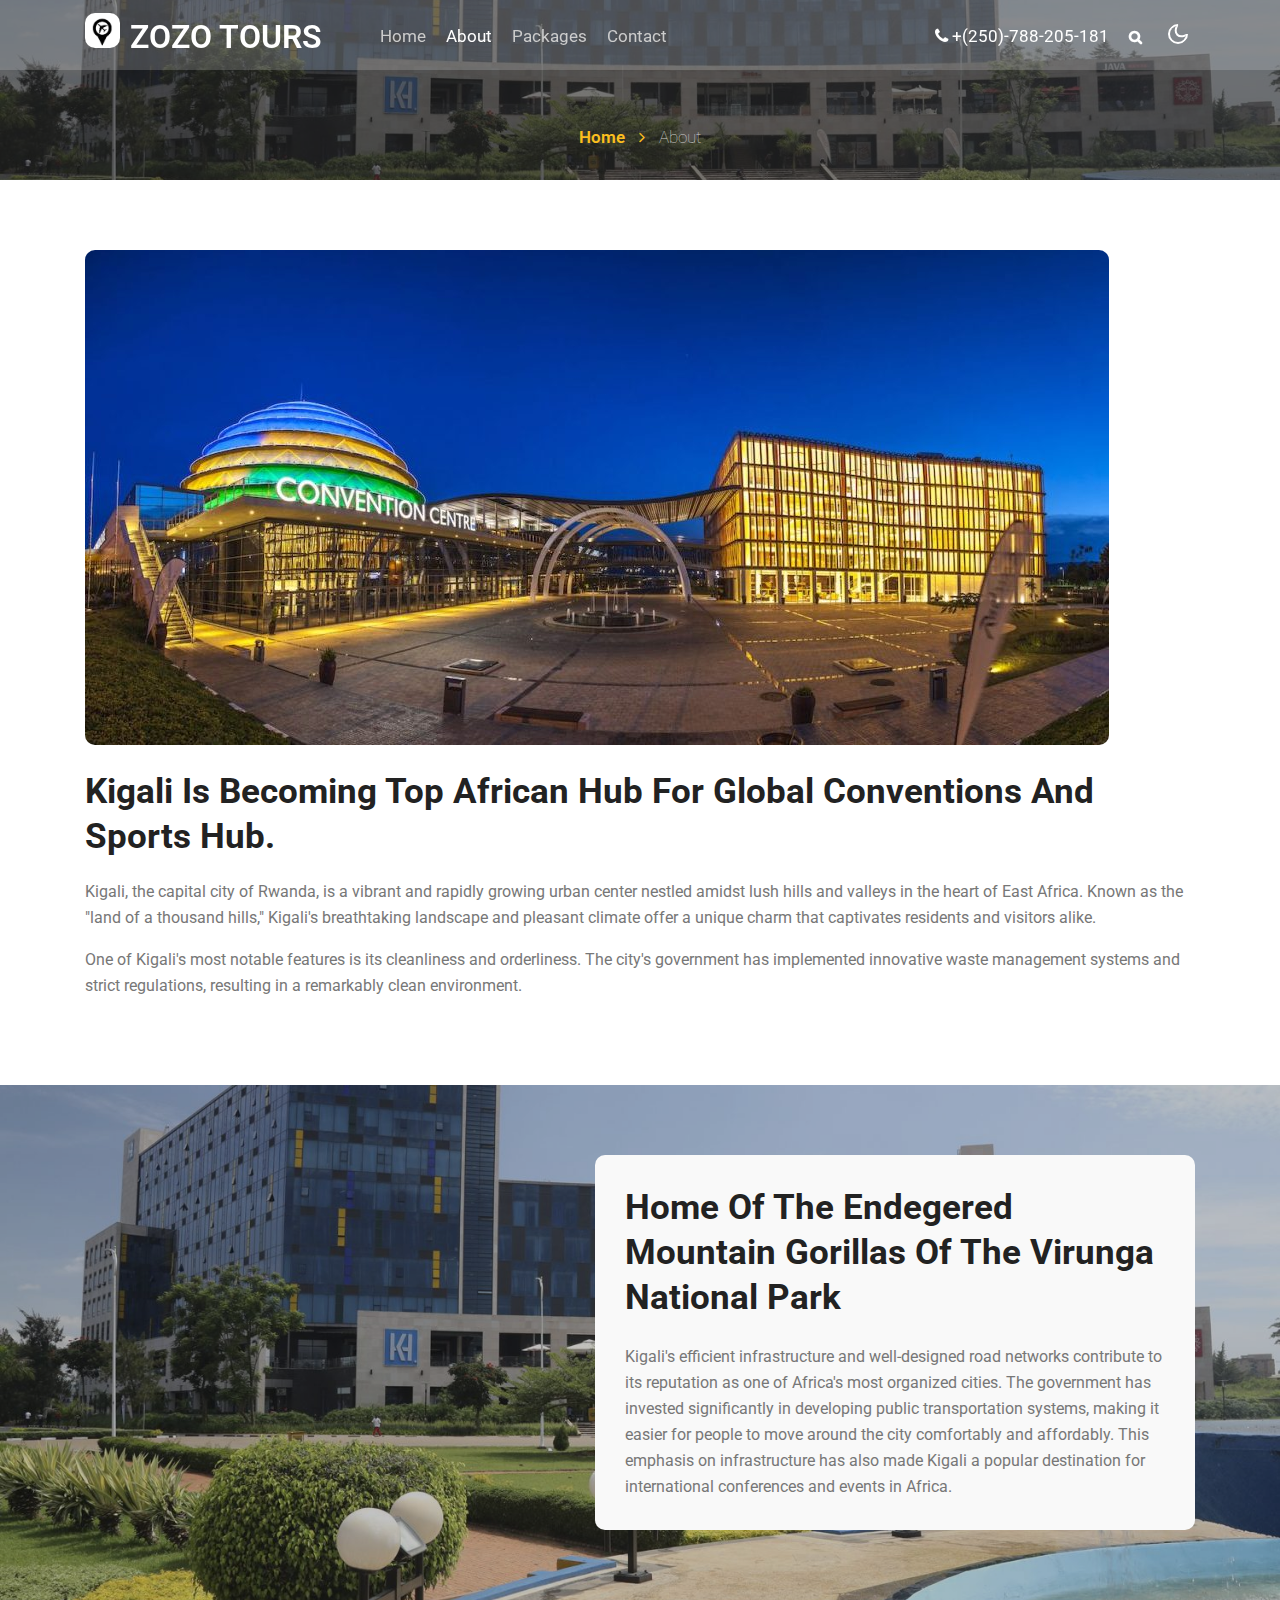
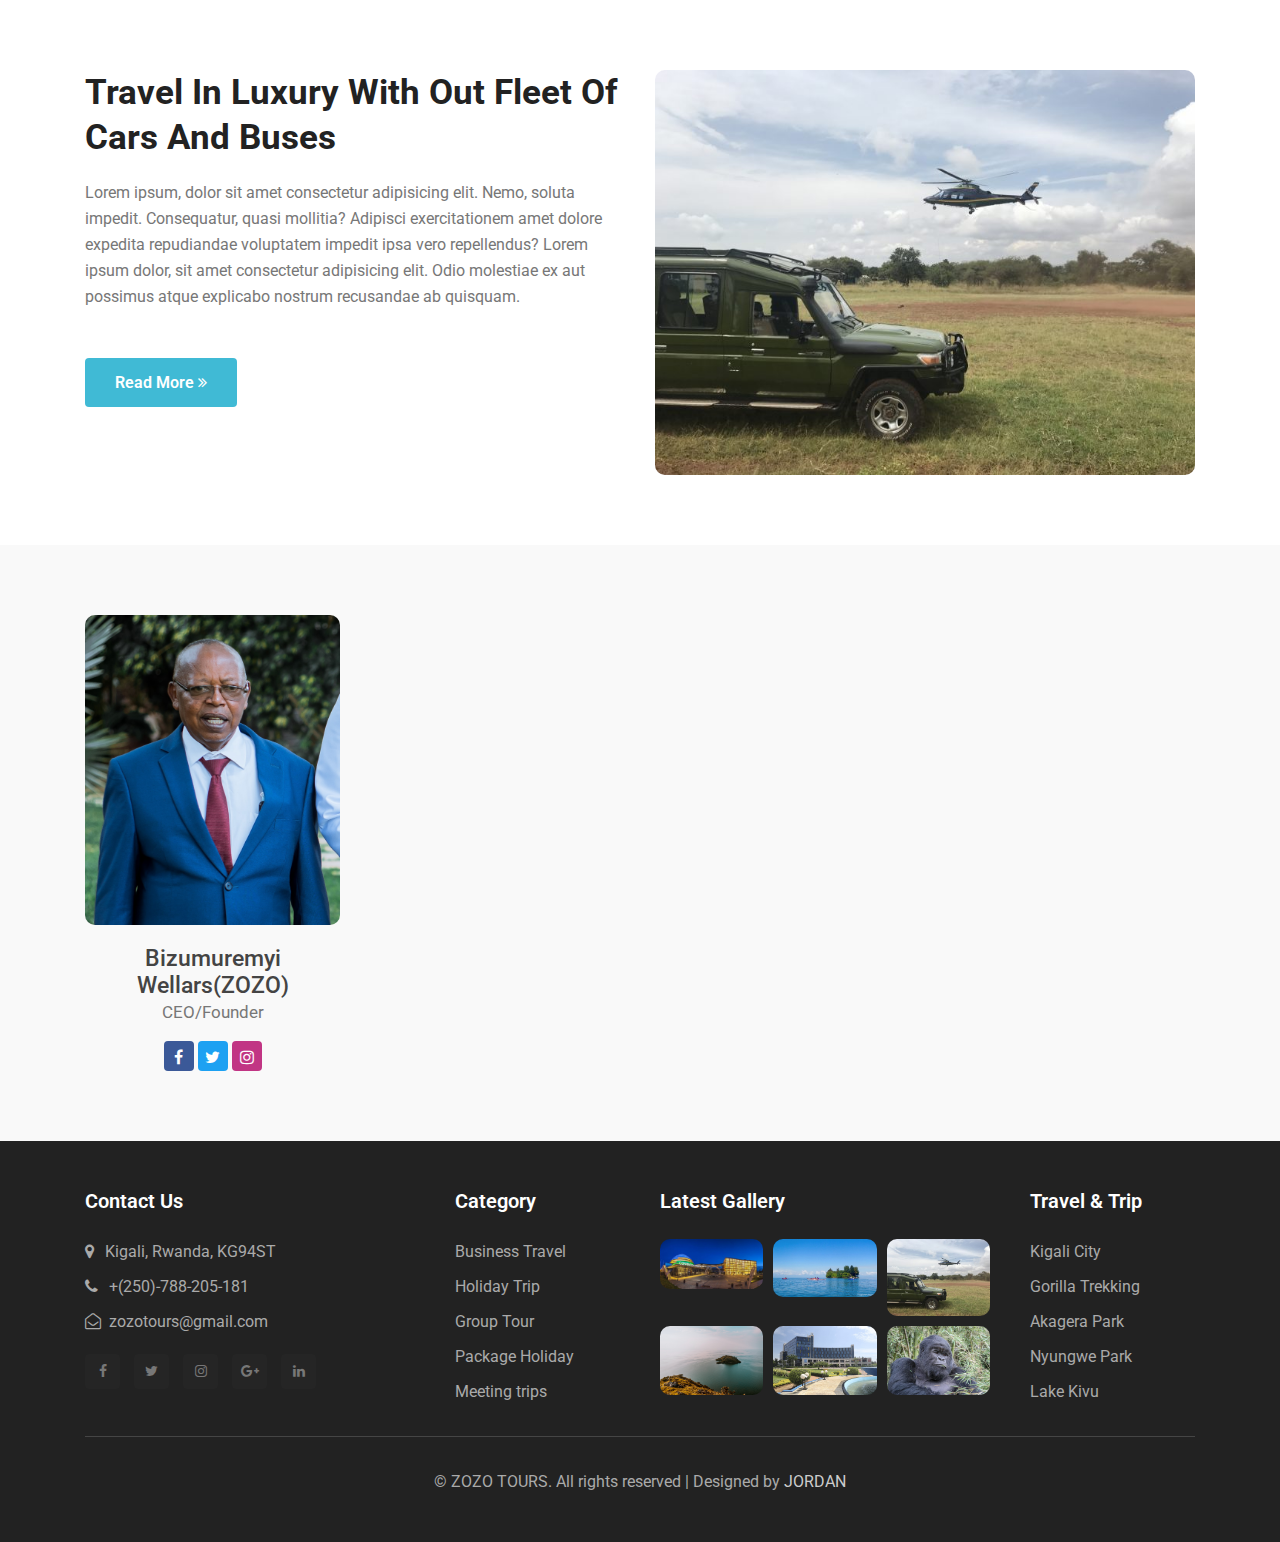
<file: kigali.html>
<!doctype html>
<html lang="en">
  <head>

    <meta charset="utf-8">
    <meta name="viewport" content="width=device-width, initial-scale=1, shrink-to-fit=no">
<link href="assets/images/logo5.png" rel="icon">
    <title>ZOZO TOURS</title>

    <link rel="stylesheet" href="assets/css/mystyle3.css">
    <link href="//fonts.googleapis.com/css2?family=Roboto:wght@400;500;700&display=swap" rel="stylesheet">
    <link href="//fonts.googleapis.com/css2?family=Roboto:wght@300;400&display=swap" rel="stylesheet">
  </head>
  <body id="home">
<section class=" w3l-header-4 header-sticky">
	<!--header-->
	<header id="site-header" class="fixed-top">
		<div class="container">
			<nav class="navbar navbar-expand-lg navbar-dark stroke">
				<h1><a class="navbar-brand" href="index.html">
					<img src="assets/images/logo5.png" alt="Your logo" title="Your logo" style="height:35px;" />
      </a> <a class="navbar-brand" href="index.html">
					<span class=""></span> ZOZO TOURS
				</a></h1>
				<button class="navbar-toggler  collapsed bg-gradient" type="button" data-toggle="collapse" data-target="#navbarTogglerDemo02" aria-controls="navbarTogglerDemo02" aria-expanded="false" aria-label="Toggle navigation">
					<span class="navbar-toggler-icon fa icon-expand fa-bars"></span>
					<span class="navbar-toggler-icon fa icon-close fa-times"></span>
					
				</button>
	  
				<div class="collapse navbar-collapse" id="navbarTogglerDemo02">
					<ul class="navbar-nav ml-lg-5">
						<li class="nav-item @@home__active">
							<a class="nav-link" href="index.html">Home <span class="sr-only">(current)</span></a>
						</li>
						<li class="nav-item active">
							<a class="nav-link" href="about.html">About</a>
						</li>
						<li class="nav-item @@services__active">
							<a class="nav-link" href="packages.html">Packages</a>
						</li>
						<li class="nav-item @@contact__active">
							<a class="nav-link" href="contact.html">Contact</a>
						</li>
					</ul>
				<ul class="navbar-nav ml-auto">
						<li class="nav-item ml-4">
							<a class="nav-link phone" href="tel:+(21)-234-9999"><span class="fa fa-phone"></span> +(250)-788-205-181</a>
						</li>
						 <li class="nav-item" title="Search"><a href="#search" class="search-search nav-link"><span class="fa fa-search mr-2" aria-hidden="true"></span></a></li>
				<!-- search -->
						 <div class="search-right">
					<!-- search popup -->
					<div id="search" class="pop-overlay">
						<div class="popup">
							<form action="#" method="GET" class="d-flex">
								<input type="search" placeholder="Search.." name="search" required="required" autofocus>
								<button type="submit">Search</button>
							</form>

							<a class="close" href="#close">&times;</a>
						</div>
					</div>
					<!-- /search popup -->
				</div>
					<!--/ search -->
					</ul>
				</div>
				        <!-- toggle switch for light and dark theme -->
						<div class="mobile-position">
							<label class="theme-selector">
							  <input type="checkbox" id="themeToggle">
							  <i class="gg-sun"></i>
							  <i class="gg-moon"></i>
							</label>
						  </div>
						  <!-- //toggle switch for light and dark theme -->
			</nav>
		</div>
	  </header>
	<!--/header-->
</section>
<script src="assets/js/jquery-3.3.1.min.js"></script> <!-- Common jquery plugin -->
<!--bootstrap working-->
<script src="assets/js/bootstrap.min.js"></script>
<!--bootstrap working//-->
<!--/MENU-JS-->
<script>
	$(window).on("scroll", function () {
	  var scroll = $(window).scrollTop();
  
	  if (scroll >= 80) {
		$("#site-header").addClass("nav-fixed");
	  } else {
		$("#site-header").removeClass("nav-fixed");
	  }
	});
  
	//Main navigation Active Class Add Remove
	$(".navbar-toggler").on("click", function () {
	  $("header").toggleClass("active");
	});
	$(document).on("ready", function () {
	  if ($(window).width() > 991) {
		$("header").removeClass("active");
	  }
	  $(window).on("resize", function () {
		if ($(window).width() > 991) {
		  $("header").removeClass("active");
		}
	  });
	});
  </script>
  <!--//MENU-JS-->
<!-- disable body scroll which navbar is in active -->
<script>
$(function () {
  $('.navbar-toggler').click(function () {
    $('body').toggleClass('noscroll');
  })
});
</script>
<!-- disable body scroll which navbar is in active -->
<!--theme switcher dark and light mode script-->
<script>
	const bodyElement = document.querySelector('body');
	const themeToggle = document.querySelector('#themeToggle');
	const darkModeMql = window.matchMedia('(prefers-color-scheme: dark)');
  
	const currentTheme = localStorage.getItem('theme') ? localStorage.getItem('theme') : userPreference(darkModeMql);
  
	if (currentTheme) {
	  bodyElement.classList.add(currentTheme);
  
	  if (currentTheme === 'dark') {
		themeToggle.checked = true;
	  }
	}
  
	function userPreference(e) {
	  if (e.matches) {
		bodyElement.classList.add("dark");
		return "dark"
	  } else {
		bodyElement.classList.remove("dark");
		return ""
	  }
	}
  
	darkModeMql.addListener(userPreference);
  
	function themeSwitcher(e) {
	  if (e.target.checked) {
		bodyElement.classList.add('dark');
		localStorage.setItem('theme', 'dark');
	  } else {
		bodyElement.classList.remove('dark');
		localStorage.setItem('theme', '');
	  }
	}
  
	themeToggle.addEventListener('change', themeSwitcher);
  </script>
  <!--theme switcher dark and light mode script//-->



<!-- breadcrumbs -->
    <section class="w3l-inner-banner-main">
        <div class="about-inner about editContent">
            <div class="container">   
            <div class="breadcrumbs-sub">
                <ul class="breadcrumbs-custom-path">
                    <li class="right-side propClone"><a href="index.html" class="editContent">Home <span class="fa fa-angle-right" aria-hidden="true"></span></a> <p></li>
                    <li class="active editContent">About</li>
                </ul>
            </div>
</div>

   </div>
    </section>
<!-- breadcrumbs //-->

<section class="w3l-content-with-photo-4"  id="about">
    <div class="content-with-photo4-block editContent">
        <div class="container">

                <div class="my-bio">
                    <img src="assets/images/1-1.jpg" alt="product" class="img-responsive about-me">
                    <h3 class="mt-lg-4 mt-3">Kigali is becoming top african hub for global conventions and sports hub.</h3>
                <p class="para mb-3">Kigali, the capital city of Rwanda, is a vibrant and rapidly growing urban center nestled amidst lush hills and valleys in the heart of East Africa. Known as the "land of a thousand hills," Kigali's breathtaking landscape and pleasant climate offer a unique charm that captivates residents and visitors alike.</p>
                <p class="para mb-lg-3">One of Kigali's most notable features is its cleanliness and orderliness. The city's government has implemented innovative waste management systems and strict regulations, resulting in a remarkably clean environment.</p>
            </div>

            </div>
            </div>
</div>
</section>
<section class="w3l-stats">
  <div class="main-w3 ">
      <div class="container">
          <div class="right-side">
                <h3 class="title-big">Home of the Endegered mountain gorillas of the virunga national park</h3>
                <p class="mt-4 para">Kigali's efficient infrastructure and well-designed road networks contribute to its reputation as one of Africa's most organized cities. The government has invested significantly in developing public transportation systems, making it easier for people to move around the city comfortably and affordably. This emphasis on infrastructure has also made Kigali a popular destination for international conferences and events in Africa.</p>
            </div>
          </div>
  </div>
</section>
<section class="w3l-recent-work">
	<div class="jst-two-col">
		<div class="container">
<div class="row">
	<div class="my-bio cwp4-text col-lg-6">
			<h3>Travel in Luxury with out fleet of cars and buses</h3>
			<p class="para mt-3 mb-lg-4 ">Lorem ipsum, dolor sit amet consectetur adipisicing elit. Nemo, soluta impedit. Consequatur, quasi mollitia? Adipisci exercitationem amet dolore expedita repudiandae voluptatem impedit ipsa vero repellendus? Lorem ipsum dolor, sit amet consectetur adipisicing elit. Odio molestiae ex aut possimus atque explicabo nostrum recusandae ab quisquam.</p>
			<a href="about.html" class="action-button btn mt-4">Read more <span class="fa fa-angle-double-right"></span></a>
	</div>
<div class="col-lg-6 ">
	<img src="assets/images/1-3.jpg" alt="product" class="img-responsive about-me">
</div>
</div>
		</div>
	</div>
</section>
<section class="w3l-team-main-6" id="team">
	<!-- /team-grids -->
	<div class="team-content-page editContent ">

		<div class="container">
			<div class="row text-center">
					<div class="col-lg-3 col-md-6 col-sm-6 column">
						<a href="#url"><img class="img img-responsive" src="assets/images/ceo.jpg" alt=""></a>
						<h4><a href="#url">Bizumuremyi Wellars(ZOZO)</a></h4>
							<div class="w3l-team-7_bottom">
								<div class="w3l-team-7_bottom-left">
									<h6>CEO/Founder</h6>
								</div>	
								<ul class="social_7 mt-3">
									<li><a href="#facebook"><span class="fa fa-facebook"></span></a></li>
									<li><a href="#twitter"><span class="fa fa-twitter"></span></a></li>
									<li><a href="#twitter"><span class="fa fa-instagram"></span></a></li>
								</ul>
								<div class="clear"></div>
							</div>
					</div>
					
					</div>
				</div>
		  </div>
	</div>
	<!-- /team-grids -->
<section class="w3l-footer-29-main">
	<div class="footer-29 py-5 ">
	  <div class="container">
		<div class="grid-col-4 footer-top-29">
			<div class="footer-list-29 footer-1">
				<h2 class="footer-title-29">Contact Us</h2>
				<ul>
					<li><p><span class="fa fa-map-marker"></span>Kigali, Rwanda,
						KG94ST
						</p></li>
					<li><a href="tel:+7-800-999-800"><span class="fa fa-phone"></span> +(250)-788-205-181</a></li>
					<li><a href="mailto:estate-mail@support.com" class="mail"><span class="fa fa-envelope-open-o"></span> zozotours@gmail.com</a></li>
				</ul>
				<div class="main-social-footer-29">
					<a href="#facebook" class="facebook"><span class="fa fa-facebook"></span></a>
					<a href="#twitter" class="twitter"><span class="fa fa-twitter"></span></a>
					<a href="#instagram" class="instagram"><span class="fa fa-instagram"></span></a>
					<a href="#google-plus" class="google-plus"><span class="fa fa-google-plus"></span></a>
					<a href="#linkedin" class="linkedin"><span class="fa fa-linkedin"></span></a>
				</div>
			</div>
			<div class="footer-list-29 footer-2">
				<ul>
					<h6 class="footer-title-29">Category</h6>
					<li><a href="#pages">Business Travel</a></li>
					<li><a href="#pages">Holiday Trip</a></li>
					<li><a href="#pages">Group Tour</a></li>
					<li><a href="#pages">Package Holiday</a></li>
					<li><a href="#pages">Meeting trips</a></li>
				</ul>
			</div>
			<div class="footer-list-29 footer-3">
				<div class="properties">
					<h6 class="footer-title-29">Latest Gallery</h6>
					<div class="images-col">
					<a href="blog-single.html"><img src="assets/images/1-1.jpg" class="img-responsive" alt=""></a>
					<a href="blog-single.html"><img src="assets/images/1-2.jpg" class="img-responsive" alt=""></a>
					<a href="blog-single.html"><img src="assets/images/1-3.jpg" class="img-responsive" alt=""></a>
					<a href="blog-single.html"><img src="assets/images/1-4.jpg" class="img-responsive" alt=""></a>
					<a href="blog-single.html"><img src="assets/images/1-5.jpg" class="img-responsive" alt=""></a>
					<a href="blog-single.html"><img src="assets/images/1-6.jpg" class="img-responsive" alt=""></a>
				</div>
			</div>
			</div>
			<div class="footer-list-29 footer-4">
				<ul>
					<h6 class="footer-title-29">Travel & Trip</h6>
					<li><a href="kigali.html">	Kigali City</a></li>
					<li><a href="gorilla.html">	Gorilla Trekking</a></li>
					<li><a href="akagera.html">Akagera Park</a></li>
					<li><a href="nyungwe.html">	Nyungwe Park</a></li>
					<li><a href="">Lake Kivu</a></li>
				</ul>
			</div>
		</div>
		<div class=" bottom-copies text-center">
			<p class="copy-footer-29">© ZOZO TOURS. All rights reserved | Designed by <a href="https://www.instagram.com/jordan.did.it_/">JORDAN</a></p>
		  </div>
		</div>
	</div>
  </section>


<!-- move top -->
<button onclick="topFunction()" id="movetop" title="Go to top">
	<span class="fa fa-chevron-up"></span>
</button>
<script>
	// When the user scrolls down 20px from the top of the document, show the button
	window.onscroll = function () {
		scrollFunction()
	};

	function scrollFunction() {
		if (document.body.scrollTop > 20 || document.documentElement.scrollTop > 20) {
			document.getElementById("movetop").style.display = "block";
		} else {
			document.getElementById("movetop").style.display = "none";
		}
	}

	// When the user clicks on the button, scroll to the top of the document
	function topFunction() {
		document.body.scrollTop = 0;
		document.documentElement.scrollTop = 0;
	}
</script>
<!-- /move top -->

</body>

</html>
</file>
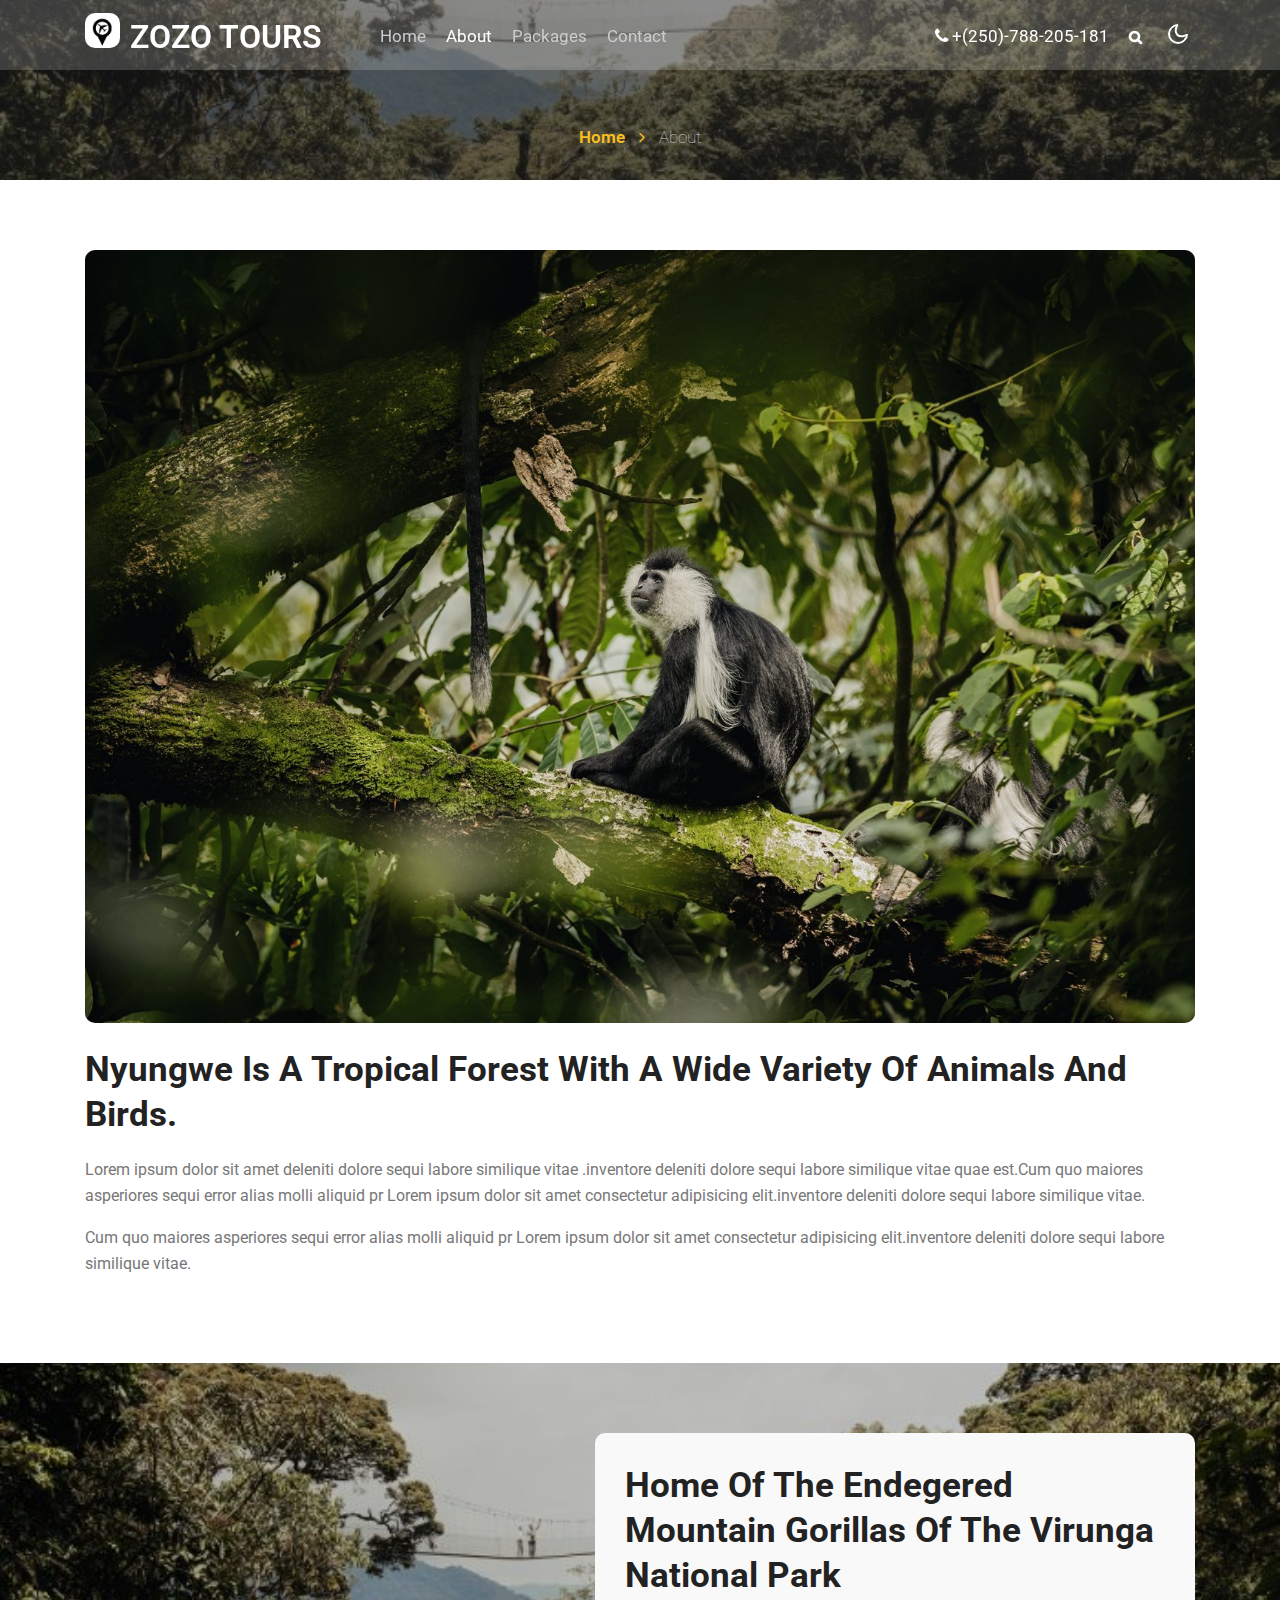
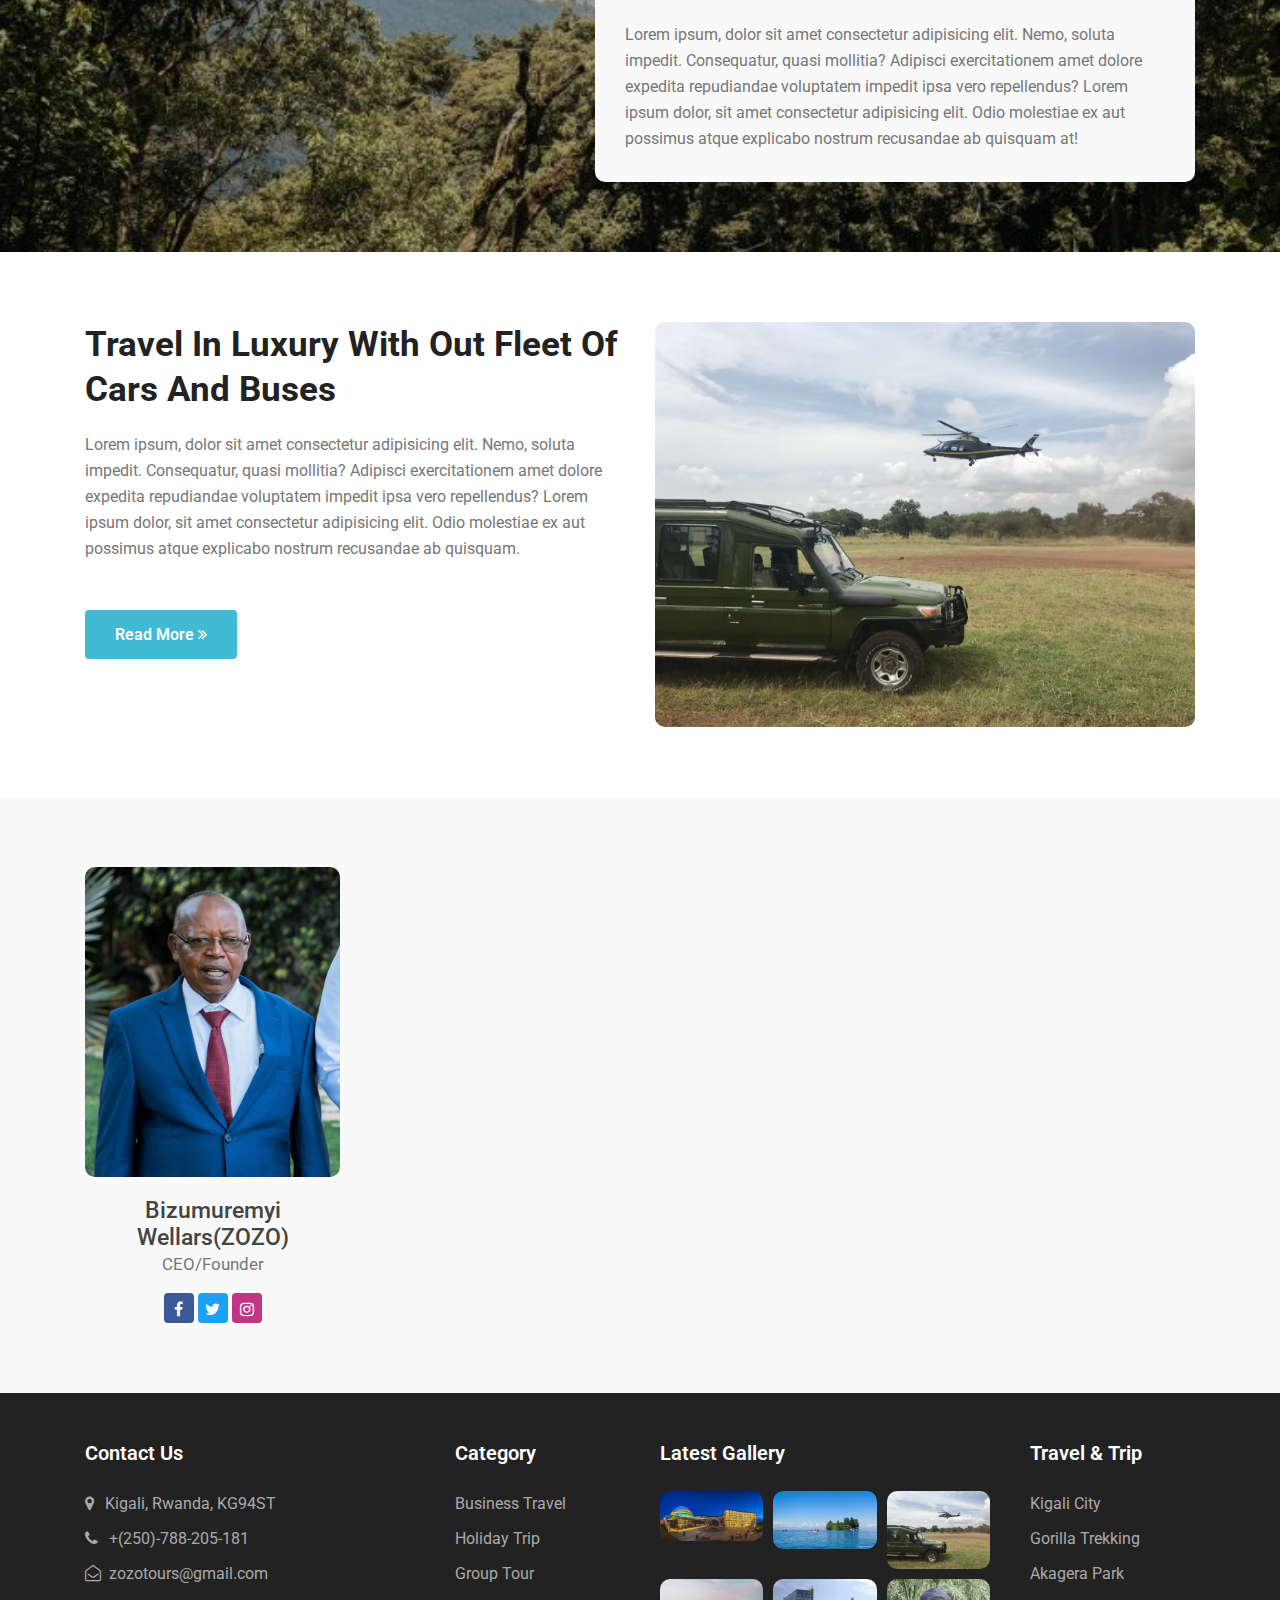
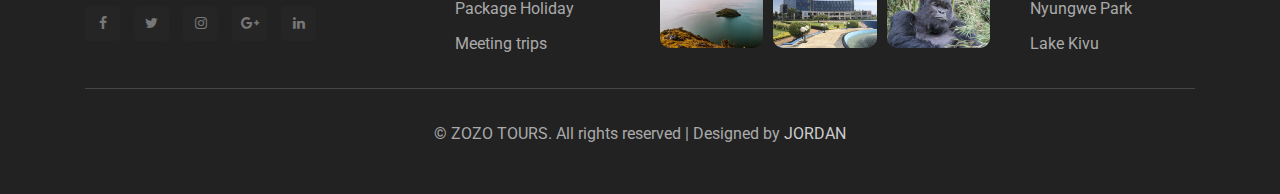
<file: nyungwe.html>
<!doctype html>
<html lang="en">
  <head>
    <meta charset="utf-8">
    <meta name="viewport" content="width=device-width, initial-scale=1, shrink-to-fit=no">
<link href="assets/images/logo5.png" rel="icon">
    <title>ZOZO TOURS</title>
    <link rel="stylesheet" href="assets/css/mystyle4.css">
    <link href="//fonts.googleapis.com/css2?family=Roboto:wght@400;500;700&display=swap" rel="stylesheet">
    <link href="//fonts.googleapis.com/css2?family=Roboto:wght@300;400&display=swap" rel="stylesheet">
  </head>
  <body id="home">
<section class=" w3l-header-4 header-sticky">
	<!--header-->
	<header id="site-header" class="fixed-top">
		<div class="container">
			<nav class="navbar navbar-expand-lg navbar-dark stroke">
				<h1><a class="navbar-brand" href="index.html">
					<img src="assets/images/logo5.png" alt="Your logo" title="Your logo" style="height:35px;" />
      </a> <a class="navbar-brand" href="index.html">
					<span class=""></span> ZOZO TOURS
				</a></h1>
				<button class="navbar-toggler  collapsed bg-gradient" type="button" data-toggle="collapse" data-target="#navbarTogglerDemo02" aria-controls="navbarTogglerDemo02" aria-expanded="false" aria-label="Toggle navigation">
					<span class="navbar-toggler-icon fa icon-expand fa-bars"></span>
					<span class="navbar-toggler-icon fa icon-close fa-times"></span>
					
				</button>
	  
				<div class="collapse navbar-collapse" id="navbarTogglerDemo02">
					<ul class="navbar-nav ml-lg-5">
						<li class="nav-item @@home__active">
							<a class="nav-link" href="index.html">Home <span class="sr-only">(current)</span></a>
						</li>
						<li class="nav-item active">
							<a class="nav-link" href="about.html">About</a>
						</li>
						<li class="nav-item @@services__active">
							<a class="nav-link" href="packages.html">Packages</a>
						</li>
						<li class="nav-item @@contact__active">
							<a class="nav-link" href="contact.html">Contact</a>
						</li>
					</ul>
				<ul class="navbar-nav ml-auto">
						<li class="nav-item ml-4">
							<a class="nav-link phone" href="tel:+(21)-234-9999"><span class="fa fa-phone"></span> +(250)-788-205-181</a>
						</li>
						 <li class="nav-item" title="Search"><a href="#search" class="search-search nav-link"><span class="fa fa-search mr-2" aria-hidden="true"></span></a></li>
				<!-- search -->
						 <div class="search-right">
					<!-- search popup -->
					<div id="search" class="pop-overlay">
						<div class="popup">
							<form action="#" method="GET" class="d-flex">
								<input type="search" placeholder="Search.." name="search" required="required" autofocus>
								<button type="submit">Search</button>
							</form>

							<a class="close" href="#close">&times;</a>
						</div>
					</div>
					<!-- /search popup -->
				</div>
					<!--/ search -->
					</ul>
				</div>
				        <!-- toggle switch for light and dark theme -->
						<div class="mobile-position">
							<label class="theme-selector">
							  <input type="checkbox" id="themeToggle">
							  <i class="gg-sun"></i>
							  <i class="gg-moon"></i>
							</label>
						  </div>
						  <!-- //toggle switch for light and dark theme -->
			</nav>
		</div>
	  </header>
	<!--/header-->
</section>
<script src="assets/js/jquery-3.3.1.min.js"></script> <!-- Common jquery plugin -->
<!--bootstrap working-->
<script src="assets/js/bootstrap.min.js"></script>
<!--bootstrap working//-->
<!--/MENU-JS-->
<script>
	$(window).on("scroll", function () {
	  var scroll = $(window).scrollTop();
  
	  if (scroll >= 80) {
		$("#site-header").addClass("nav-fixed");
	  } else {
		$("#site-header").removeClass("nav-fixed");
	  }
	});
  
	//Main navigation Active Class Add Remove
	$(".navbar-toggler").on("click", function () {
	  $("header").toggleClass("active");
	});
	$(document).on("ready", function () {
	  if ($(window).width() > 991) {
		$("header").removeClass("active");
	  }
	  $(window).on("resize", function () {
		if ($(window).width() > 991) {
		  $("header").removeClass("active");
		}
	  });
	});
  </script>
  <!--//MENU-JS-->
<!-- disable body scroll which navbar is in active -->
<script>
$(function () {
  $('.navbar-toggler').click(function () {
    $('body').toggleClass('noscroll');
  })
});
</script>
<!-- disable body scroll which navbar is in active -->
<!--theme switcher dark and light mode script-->
<script>
	const bodyElement = document.querySelector('body');
	const themeToggle = document.querySelector('#themeToggle');
	const darkModeMql = window.matchMedia('(prefers-color-scheme: dark)');
  
	const currentTheme = localStorage.getItem('theme') ? localStorage.getItem('theme') : userPreference(darkModeMql);
  
	if (currentTheme) {
	  bodyElement.classList.add(currentTheme);
  
	  if (currentTheme === 'dark') {
		themeToggle.checked = true;
	  }
	}
  
	function userPreference(e) {
	  if (e.matches) {
		bodyElement.classList.add("dark");
		return "dark"
	  } else {
		bodyElement.classList.remove("dark");
		return ""
	  }
	}
  
	darkModeMql.addListener(userPreference);
  
	function themeSwitcher(e) {
	  if (e.target.checked) {
		bodyElement.classList.add('dark');
		localStorage.setItem('theme', 'dark');
	  } else {
		bodyElement.classList.remove('dark');
		localStorage.setItem('theme', '');
	  }
	}
  
	themeToggle.addEventListener('change', themeSwitcher);
  </script>
  <!--theme switcher dark and light mode script//-->



<!-- breadcrumbs -->
    <section class="w3l-inner-banner-main">
        <div class="about-inner about editContent">
            <div class="container">   
            <div class="breadcrumbs-sub">
                <ul class="breadcrumbs-custom-path">
                    <li class="right-side propClone"><a href="index.html" class="editContent">Home <span class="fa fa-angle-right" aria-hidden="true"></span></a> <p></li>
                    <li class="active editContent">About</li>
                </ul>
            </div>
</div>

   </div>
    </section>
<!-- breadcrumbs //-->

<section class="w3l-content-with-photo-4"  id="about">
    <div class="content-with-photo4-block editContent">
        <div class="container">

                <div class="my-bio">
                    <img src="assets/images/3-1.jpg" alt="product" class="img-responsive about-me">
                    <h3 class="mt-lg-4 mt-3">Nyungwe is a tropical forest with a wide variety of animals and birds.</h3>
                <p class="para mb-3">Lorem ipsum dolor sit amet  deleniti dolore sequi labore similique vitae .inventore deleniti dolore sequi labore similique vitae quae est.Cum quo maiores asperiores sequi error alias molli aliquid pr Lorem ipsum dolor sit amet consectetur adipisicing elit.inventore deleniti dolore sequi labore similique vitae.</p>
                <p class="para mb-lg-3">Cum quo maiores asperiores sequi error alias molli aliquid pr Lorem ipsum dolor sit amet consectetur adipisicing elit.inventore deleniti dolore sequi labore similique vitae.</p>
            </div>

            </div>
            </div>
</div>
</section>
<section class="w3l-stats">
  <div class="main-w3 ">
      <div class="container">
          <div class="right-side">
                <h3 class="title-big">Home of the Endegered mountain gorillas of the virunga national park</h3>
                <p class="mt-4 para">Lorem ipsum, dolor sit amet consectetur adipisicing elit. Nemo, soluta impedit.
                    Consequatur,
                    quasi mollitia? Adipisci exercitationem amet dolore expedita repudiandae voluptatem impedit ipsa
                    vero
                    repellendus? Lorem ipsum dolor, sit amet consectetur adipisicing elit. Odio molestiae ex aut
                    possimus atque explicabo nostrum recusandae ab quisquam at!</p>
            </div>
          </div>
  </div>
</section>
<section class="w3l-recent-work">
	<div class="jst-two-col">
		<div class="container">
<div class="row">
	<div class="my-bio cwp4-text col-lg-6">
			<h3>Travel in Luxury with out fleet of cars and buses</h3>
			<p class="para mt-3 mb-lg-4 ">Lorem ipsum, dolor sit amet consectetur adipisicing elit. Nemo, soluta impedit. Consequatur, quasi mollitia? Adipisci exercitationem amet dolore expedita repudiandae voluptatem impedit ipsa vero repellendus? Lorem ipsum dolor, sit amet consectetur adipisicing elit. Odio molestiae ex aut possimus atque explicabo nostrum recusandae ab quisquam.</p>
			<a href="about.html" class="action-button btn mt-4">Read more <span class="fa fa-angle-double-right"></span></a>
	</div>
<div class="col-lg-6 ">
	<img src="assets/images/1-3.jpg" alt="product" class="img-responsive about-me">
</div>
</div>
		</div>
	</div>
</section>
<section class="w3l-team-main-6" id="team">
	<!-- /team-grids -->
	<div class="team-content-page editContent ">

		<div class="container">
			<div class="row text-center">
					<div class="col-lg-3 col-md-6 col-sm-6 column">
						<a href="#url"><img class="img img-responsive" src="assets/images/ceo.jpg" alt=""></a>
						<h4><a href="#url">Bizumuremyi Wellars(ZOZO)</a></h4>
							<div class="w3l-team-7_bottom">
								<div class="w3l-team-7_bottom-left">
									<h6>CEO/Founder</h6>
								</div>	
								<ul class="social_7 mt-3">
									<li><a href="#facebook"><span class="fa fa-facebook"></span></a></li>
									<li><a href="#twitter"><span class="fa fa-twitter"></span></a></li>
									<li><a href="#twitter"><span class="fa fa-instagram"></span></a></li>
								</ul>
								<div class="clear"></div>
							</div>
					</div>
					
					</div>
				</div>
		  </div>
	</div>
	<!-- /team-grids -->
<section class="w3l-footer-29-main">
	<div class="footer-29 py-5 ">
	  <div class="container">
		<div class="grid-col-4 footer-top-29">
			<div class="footer-list-29 footer-1">
				<h2 class="footer-title-29">Contact Us</h2>
				<ul>
					<li><p><span class="fa fa-map-marker"></span>Kigali, Rwanda,
						KG94ST
						</p></li>
					<li><a href="tel:+7-800-999-800"><span class="fa fa-phone"></span> +(250)-788-205-181</a></li>
					<li><a href="mailto:estate-mail@support.com" class="mail"><span class="fa fa-envelope-open-o"></span> zozotours@gmail.com</a></li>
				</ul>
				<div class="main-social-footer-29">
					<a href="#facebook" class="facebook"><span class="fa fa-facebook"></span></a>
					<a href="#twitter" class="twitter"><span class="fa fa-twitter"></span></a>
					<a href="#instagram" class="instagram"><span class="fa fa-instagram"></span></a>
					<a href="#google-plus" class="google-plus"><span class="fa fa-google-plus"></span></a>
					<a href="#linkedin" class="linkedin"><span class="fa fa-linkedin"></span></a>
				</div>
			</div>
			<div class="footer-list-29 footer-2">
				<ul>
					<h6 class="footer-title-29">Category</h6>
					<li><a href="#pages">Business Travel</a></li>
					<li><a href="#pages">Holiday Trip</a></li>
					<li><a href="#pages">Group Tour</a></li>
					<li><a href="#pages">Package Holiday</a></li>
					<li><a href="#pages">Meeting trips</a></li>
				</ul>
			</div>
			<div class="footer-list-29 footer-3">
				<div class="properties">
					<h6 class="footer-title-29">Latest Gallery</h6>
					<div class="images-col">
					<a href="blog-single.html"><img src="assets/images/1-1.jpg" class="img-responsive" alt=""></a>
					<a href="blog-single.html"><img src="assets/images/1-2.jpg" class="img-responsive" alt=""></a>
					<a href="blog-single.html"><img src="assets/images/1-3.jpg" class="img-responsive" alt=""></a>
					<a href="blog-single.html"><img src="assets/images/1-4.jpg" class="img-responsive" alt=""></a>
					<a href="blog-single.html"><img src="assets/images/1-5.jpg" class="img-responsive" alt=""></a>
					<a href="blog-single.html"><img src="assets/images/1-6.jpg" class="img-responsive" alt=""></a>
				</div>
			</div>
			</div>
			<div class="footer-list-29 footer-4">
				<ul>
					<h6 class="footer-title-29">Travel & Trip</h6>
					<li><a href="kigali.html">	Kigali City</a></li>
					<li><a href="gorilla.html">	Gorilla Trekking</a></li>
					<li><a href="akagera.html">Akagera Park</a></li>
					<li><a href="nyungwe.html">	Nyungwe Park</a></li>
					<li><a href="">Lake Kivu</a></li>
				</ul>
			</div>
		</div>
		<div class=" bottom-copies text-center">
			<p class="copy-footer-29">© ZOZO TOURS. All rights reserved | Designed by <a href="https://www.instagram.com/jordan.did.it_/">JORDAN</a></p>
		  </div>
		</div>
	</div>
  </section>


<!-- move top -->
<button onclick="topFunction()" id="movetop" title="Go to top">
	<span class="fa fa-chevron-up"></span>
</button>
<script>
	// When the user scrolls down 20px from the top of the document, show the button
	window.onscroll = function () {
		scrollFunction()
	};

	function scrollFunction() {
		if (document.body.scrollTop > 20 || document.documentElement.scrollTop > 20) {
			document.getElementById("movetop").style.display = "block";
		} else {
			document.getElementById("movetop").style.display = "none";
		}
	}

	// When the user clicks on the button, scroll to the top of the document
	function topFunction() {
		document.body.scrollTop = 0;
		document.documentElement.scrollTop = 0;
	}
</script>
<!-- /move top -->

</body>

</html>
</file>
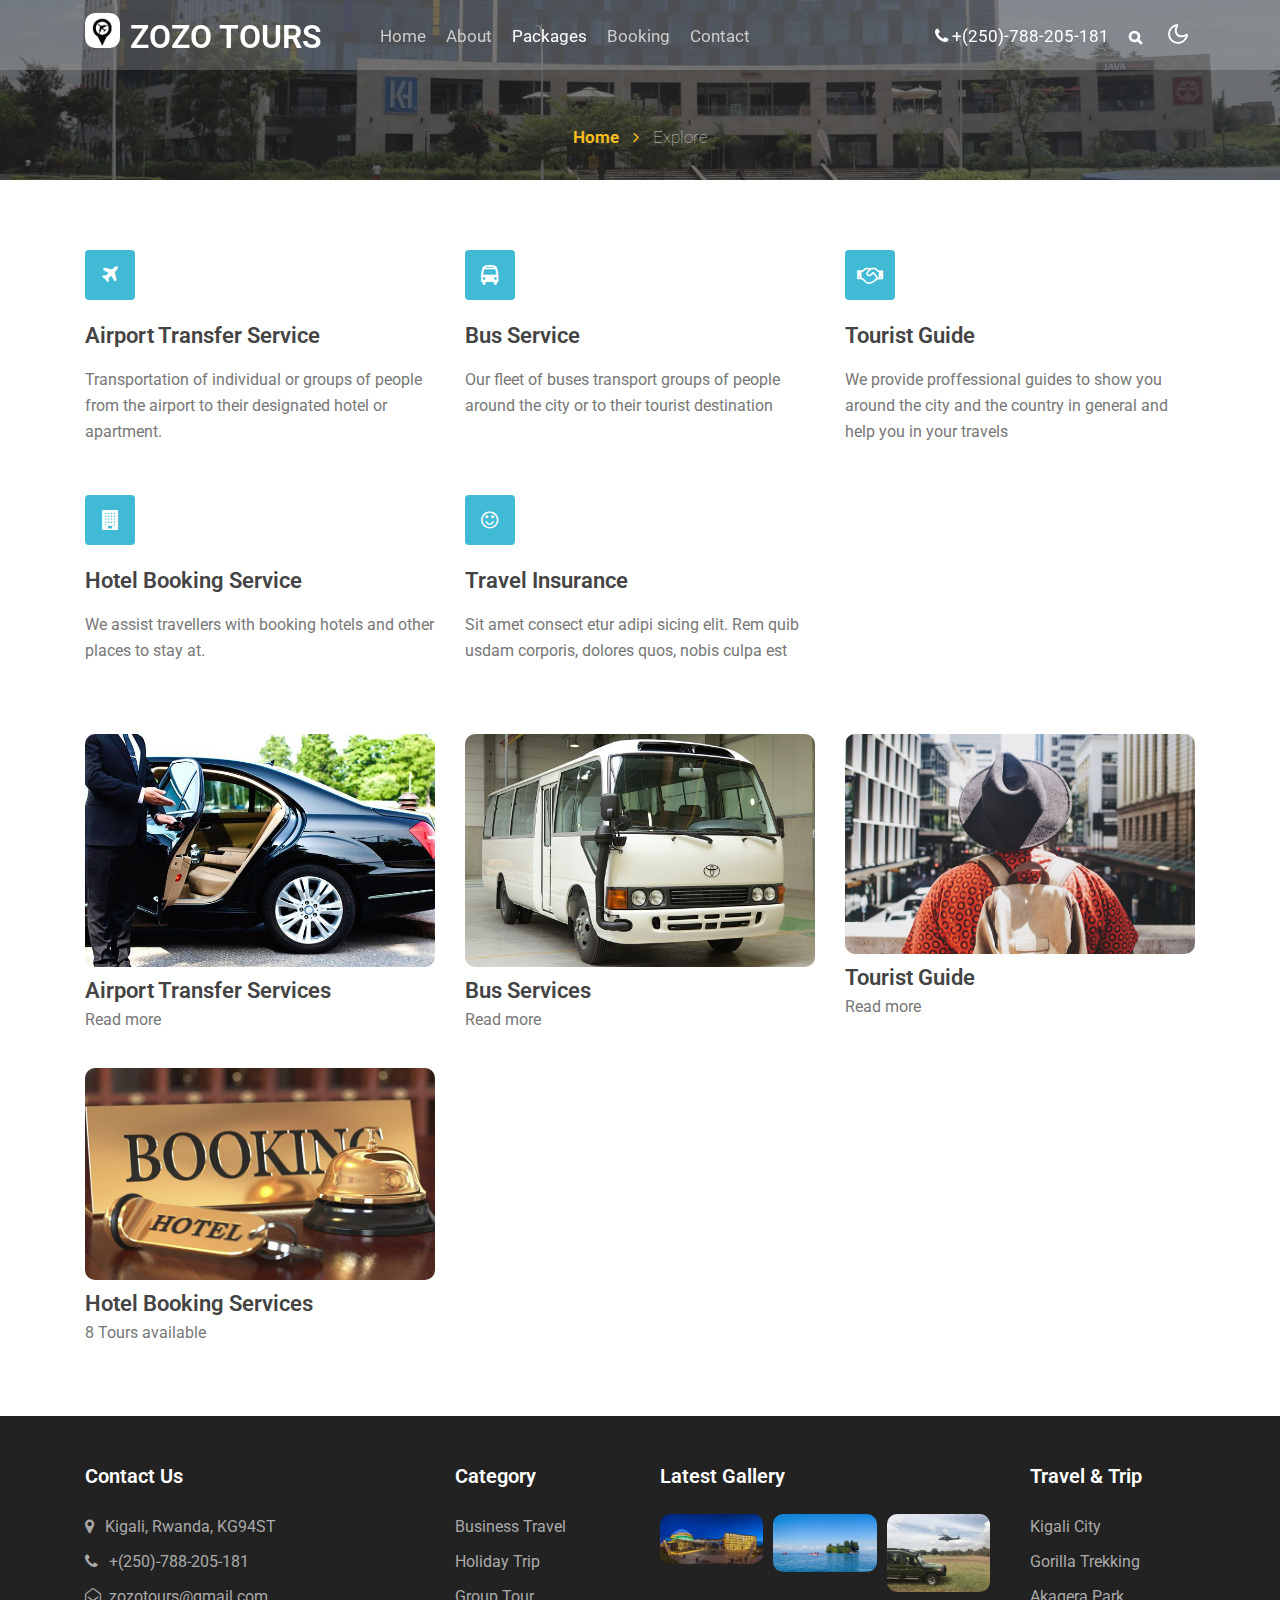
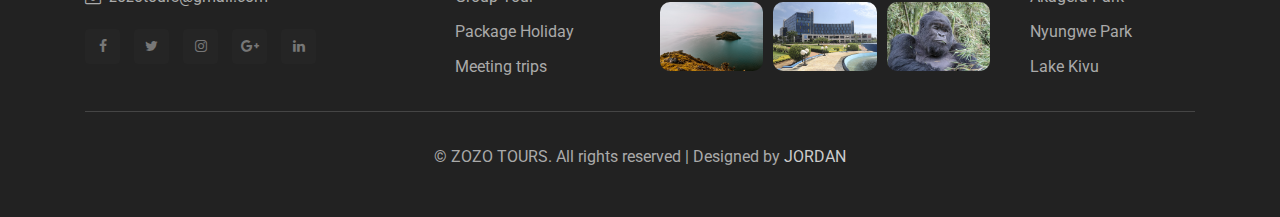
<file: packages.html>
<!doctype html>
<html lang="en">
  <head>
    <meta charset="utf-8">
    <meta name="viewport" content="width=device-width, initial-scale=1, shrink-to-fit=no">
<link href="assets/images/logo5.png" rel="icon">
    <title>ZOZO TOURS</title>

 
    <link rel="stylesheet" href="assets/css/mystyle.css">
    <link href="//fonts.googleapis.com/css2?family=Roboto:wght@400;500;700&display=swap" rel="stylesheet">
    <link href="//fonts.googleapis.com/css2?family=Roboto:wght@300;400&display=swap" rel="stylesheet">
  </head>
  <body id="home">
<section class=" w3l-header-4 header-sticky">
	<!--header-->
	<header id="site-header" class="fixed-top">
		<div class="container">
			<nav class="navbar navbar-expand-lg navbar-dark stroke">
				<h1><a class="navbar-brand" href="index.html">
					<img src="assets/images/logo5.png" alt="Your logo" title="Your logo" style="height:35px;" />
      </a> <a class="navbar-brand" href="index.html">
					<span class=""></span> ZOZO TOURS
				</a></h1>
				<button class="navbar-toggler  collapsed bg-gradient" type="button" data-toggle="collapse" data-target="#navbarTogglerDemo02" aria-controls="navbarTogglerDemo02" aria-expanded="false" aria-label="Toggle navigation">
					<span class="navbar-toggler-icon fa icon-expand fa-bars"></span>
					<span class="navbar-toggler-icon fa icon-close fa-times"></span>
					
				</button>
	  
				<div class="collapse navbar-collapse" id="navbarTogglerDemo02">
					<ul class="navbar-nav ml-lg-5">
						<li class="nav-item @@home__active">
							<a class="nav-link" href="index.html">Home <span class="sr-only">(current)</span></a>
						</li>
						<li class="nav-item @@about__active">
							<a class="nav-link" href="about.html">About</a>
						</li>
						<li class="nav-item active">
							<a class="nav-link" href="packages.html">Packages</a>
						</li>
						<li class="nav-item @@services__active">
							<a class="nav-link" href="book.html">Booking</a>
						</li>
						<li class="nav-item @@contact__active">
							<a class="nav-link" href="contact.html">Contact</a>
						</li>
						
					</ul>
				<ul class="navbar-nav ml-auto">
						<li class="nav-item ml-4">
							<a class="nav-link phone" href="tel:+(21)-234-9999"><span class="fa fa-phone"></span> +(250)-788-205-181</a>
						</li>
						 <li class="nav-item" title="Search"><a href="#search" class="search-search nav-link"><span class="fa fa-search mr-2" aria-hidden="true"></span></a></li>
				<!-- search -->
						 <div class="search-right">
					<!-- search popup -->
					<div id="search" class="pop-overlay">
						<div class="popup">
							<form action="#" method="GET" class="d-flex">
								<input type="search" placeholder="Search.." name="search" required="required" autofocus>
								<button type="submit">Search</button>
							</form>

							<a class="close" href="#close">&times;</a>
						</div>
					</div>
					<!-- /search popup -->
				</div>
					<!--/ search -->
					</ul>
				</div>
				        <!-- toggle switch for light and dark theme -->
						<div class="mobile-position">
							<label class="theme-selector">
							  <input type="checkbox" id="themeToggle">
							  <i class="gg-sun"></i>
							  <i class="gg-moon"></i>
							</label>
						  </div>
						  <!-- //toggle switch for light and dark theme -->
			</nav>
		</div>
	  </header>
	<!--/header-->
</section>
<script src="assets/js/jquery-3.3.1.min.js"></script> <!-- Common jquery plugin -->
<!--bootstrap working-->
<script src="assets/js/bootstrap.min.js"></script>
<!--bootstrap working//-->
<!--/MENU-JS-->
<script>
	$(window).on("scroll", function () {
	  var scroll = $(window).scrollTop();
  
	  if (scroll >= 80) {
		$("#site-header").addClass("nav-fixed");
	  } else {
		$("#site-header").removeClass("nav-fixed");
	  }
	});
  
	//Main navigation Active Class Add Remove
	$(".navbar-toggler").on("click", function () {
	  $("header").toggleClass("active");
	});
	$(document).on("ready", function () {
	  if ($(window).width() > 991) {
		$("header").removeClass("active");
	  }
	  $(window).on("resize", function () {
		if ($(window).width() > 991) {
		  $("header").removeClass("active");
		}
	  });
	});
  </script>
  <!--//MENU-JS-->
<!-- disable body scroll which navbar is in active -->
<script>
$(function () {
  $('.navbar-toggler').click(function () {
    $('body').toggleClass('noscroll');
  })
});
</script>
<!-- disable body scroll which navbar is in active -->
<!--theme switcher dark and light mode script-->
<script>
	const bodyElement = document.querySelector('body');
	const themeToggle = document.querySelector('#themeToggle');
	const darkModeMql = window.matchMedia('(prefers-color-scheme: dark)');
  
	const currentTheme = localStorage.getItem('theme') ? localStorage.getItem('theme') : userPreference(darkModeMql);
  
	if (currentTheme) {
	  bodyElement.classList.add(currentTheme);
  
	  if (currentTheme === 'dark') {
		themeToggle.checked = true;
	  }
	}
  
	function userPreference(e) {
	  if (e.matches) {
		bodyElement.classList.add("dark");
		return "dark"
	  } else {
		bodyElement.classList.remove("dark");
		return ""
	  }
	}
  
	darkModeMql.addListener(userPreference);
  
	function themeSwitcher(e) {
	  if (e.target.checked) {
		bodyElement.classList.add('dark');
		localStorage.setItem('theme', 'dark');
	  } else {
		bodyElement.classList.remove('dark');
		localStorage.setItem('theme', '');
	  }
	}
  
	themeToggle.addEventListener('change', themeSwitcher);
  </script>
  <!--theme switcher dark and light mode script//-->



<!-- breadcrumbs -->
<section class="w3l-inner-banner-main">
    <div class="about-inner services editContent">
        <div class="container">   

        <div class="breadcrumbs-sub">
            <ul class="breadcrumbs-custom-path">
                <li class="right-side propClone"><a href="index.html" class="editContent">Home <span class="fa fa-angle-right" aria-hidden="true"></span></a> <p></li>
                <li class="active editContent">Explore</li>
            </ul>
            </div>
</div>
</div>
</section>
<!-- breadcrumbs //-->
<section class="w3l-recent-work-hobbies" id="services"> 
    <div class="recent-work editContent">
        <div class="container">
            <div class="row service-service">
                <div class="col-lg-4 col-md-6 propClone about-line-top ">
                        <div class="color-white editContent">
                            <div class="icon-back"><span class="fa fa-plane"></span></div>
                            
                        <h5><a href="airport.html" class="editContent">
                            Airport transfer service</a></h5>
                        <p class="para editContent">Transportation of individual or groups of people from the airport to their designated hotel or apartment.</p>
                </div>
                </div>
                <div class="col-lg-4 col-md-6 propClone about-line-top ">
                        <div class="color-white editContent">
                            <div class="icon-back"><span class="fa fa-bus"></span></div>
                        
                        <h5><a href="#url" class="editContent">Bus Service</a></h5>
                        <p class="para editContent">Our fleet of buses transport groups of people around the city or to their tourist destination </p> </div>
                </div>
                <div class="col-lg-4 col-md-6 propClone about-line-top ">
                        <div class="color-white editContent">
                            <div class="icon-back">  <span class="fa fa-handshake-o"></span></div>
                      
                        <h5><a href="#url" class="editContent">Tourist Guide</a></h5>
                        <p class="para editContent">We provide proffessional guides to show you around the city and the country in general and help you in your travels</p> </div>
                </div>
            <div class="col-lg-4 col-md-6 propClone about-line-top ">
                    <div class="color-white editContent">
                    <div class="icon-back"><span class="fa fa-building"></span></div>
                    <h5><a href="#url" class="editContent">Hotel Booking Service</a></h5>
                    <p class="para editContent">We assist travellers with booking hotels and other places to stay at.</p> </div>
            </div>
                
               
            <div class="col-lg-4 col-md-6 propClone about-line-top ">
                    <div class="color-white editContent">
                        <div class="icon-back"> <span class="fa fa-smile-o"></span></div>
                   
                    <h5><a href="#url" class="editContent">Travel Insurance</a></h5>
                    <p class="para editContent">Sit amet consect etur adipi sicing elit. Rem quib usdam corporis, dolores
                        quos, nobis culpa est </p> </div>
            </div>
            </div>
        </div>
    </div>
</section>
<section class="w3l-services-two" id="services">
    <div class="service-single-page editContent">
        <div class="container">
            <div class="gallery-image row">
              <div class="img-box col-lg-4 col-md-6">
                <img src="assets/images/3-3.jpg" alt="product" class="img-responsive ">
                <h5 class="mt-2"><a href="kigali.html">Airport Transfer Services</a></h5>
                <p class="para">Read more</p>
              </div>
              <div class="img-box col-lg-4 col-md-6">
                <img src="assets/images/3-6.jpg" alt="product" class="img-responsive ">
                <h5 class="mt-2"><a href="gorilla.html">Bus Services</a></h5>
                <p class="para">Read more</p>
              </div>
              <div class="img-box col-lg-4 col-md-6">
                <img src="assets/images/3-4.jpg" alt="product" class="img-responsive ">
                <h5 class="mt-2"><a href="Nyungwe.html">Tourist Guide</a></h5>
                <p class="para">Read more</p>
                </div>
                <div class="img-box col-lg-4 col-md-6">
                  <img src="assets/images/3-5.jpg" alt="product" class="img-responsive ">
                  <h5 class="mt-2"><a href="Akagera.html">Hotel Booking Services
                  </a></h5>
                  <p class="para">8 Tours available</p>
                </div>
                  </div>

                </div>
    </div>
</div>
<section class="w3l-footer-29-main">
	<div class="footer-29 py-5 ">
	  <div class="container">
		<div class="grid-col-4 footer-top-29">
			<div class="footer-list-29 footer-1">
				<h2 class="footer-title-29">Contact Us</h2>
				<ul>
					<li><p><span class="fa fa-map-marker"></span>Kigali, Rwanda,
						KG94ST
						</p></li>
					<li><a href="tel:+7-800-999-800"><span class="fa fa-phone"></span> +(250)-788-205-181</a></li>
					<li><a href="mailto:estate-mail@support.com" class="mail"><span class="fa fa-envelope-open-o"></span> zozotours@gmail.com</a></li>
				</ul>
				<div class="main-social-footer-29">
					<a href="#facebook" class="facebook"><span class="fa fa-facebook"></span></a>
					<a href="#twitter" class="twitter"><span class="fa fa-twitter"></span></a>
					<a href="#instagram" class="instagram"><span class="fa fa-instagram"></span></a>
					<a href="#google-plus" class="google-plus"><span class="fa fa-google-plus"></span></a>
					<a href="#linkedin" class="linkedin"><span class="fa fa-linkedin"></span></a>
				</div>
			</div>
			<div class="footer-list-29 footer-2">
				<ul>
					<h6 class="footer-title-29">Category</h6>
					<li><a href="#pages">Business Travel</a></li>
					<li><a href="#pages">Holiday Trip</a></li>
					<li><a href="#pages">Group Tour</a></li>
					<li><a href="#pages">Package Holiday</a></li>
					<li><a href="#pages">Meeting trips</a></li>
				</ul>
			</div>
			<div class="footer-list-29 footer-3">
				<div class="properties">
					<h6 class="footer-title-29">Latest Gallery</h6>
					<div class="images-col">
					<a href="blog-single.html"><img src="assets/images/1-1.jpg" class="img-responsive" alt=""></a>
					<a href="blog-single.html"><img src="assets/images/1-2.jpg" class="img-responsive" alt=""></a>
					<a href="blog-single.html"><img src="assets/images/1-3.jpg" class="img-responsive" alt=""></a>
					<a href="blog-single.html"><img src="assets/images/1-4.jpg" class="img-responsive" alt=""></a>
					<a href="blog-single.html"><img src="assets/images/1-5.jpg" class="img-responsive" alt=""></a>
					<a href="blog-single.html"><img src="assets/images/1-6.jpg" class="img-responsive" alt=""></a>
				</div>
			</div>
			</div>
			<div class="footer-list-29 footer-4">
				<ul>
					<h6 class="footer-title-29">Travel & Trip</h6>
					<li><a href="kigali.html">	Kigali City</a></li>
					<li><a href="gorilla.html">	Gorilla Trekking</a></li>
					<li><a href="akagera.html">Akagera Park</a></li>
					<li><a href="nyungwe.html">	Nyungwe Park</a></li>
					<li><a href="">Lake Kivu</a></li>
				</ul>
			</div>
		</div>
		<div class=" bottom-copies text-center">
			<p class="copy-footer-29">© ZOZO TOURS. All rights reserved | Designed by <a href="https://www.instagram.com/jordan.did.it_/">JORDAN</a></p>
		  </div>
		</div>
	</div>
  </section>


<!-- move top -->
<button onclick="topFunction()" id="movetop" title="Go to top">
	<span class="fa fa-chevron-up"></span>
</button>
<script>
	// When the user scrolls down 20px from the top of the document, show the button
	window.onscroll = function () {
		scrollFunction()
	};

	function scrollFunction() {
		if (document.body.scrollTop > 20 || document.documentElement.scrollTop > 20) {
			document.getElementById("movetop").style.display = "block";
		} else {
			document.getElementById("movetop").style.display = "none";
		}
	}

	// When the user clicks on the button, scroll to the top of the document
	function topFunction() {
		document.body.scrollTop = 0;
		document.documentElement.scrollTop = 0;
	}
</script>
<!-- /move top -->

</body>

</html>
</file>
